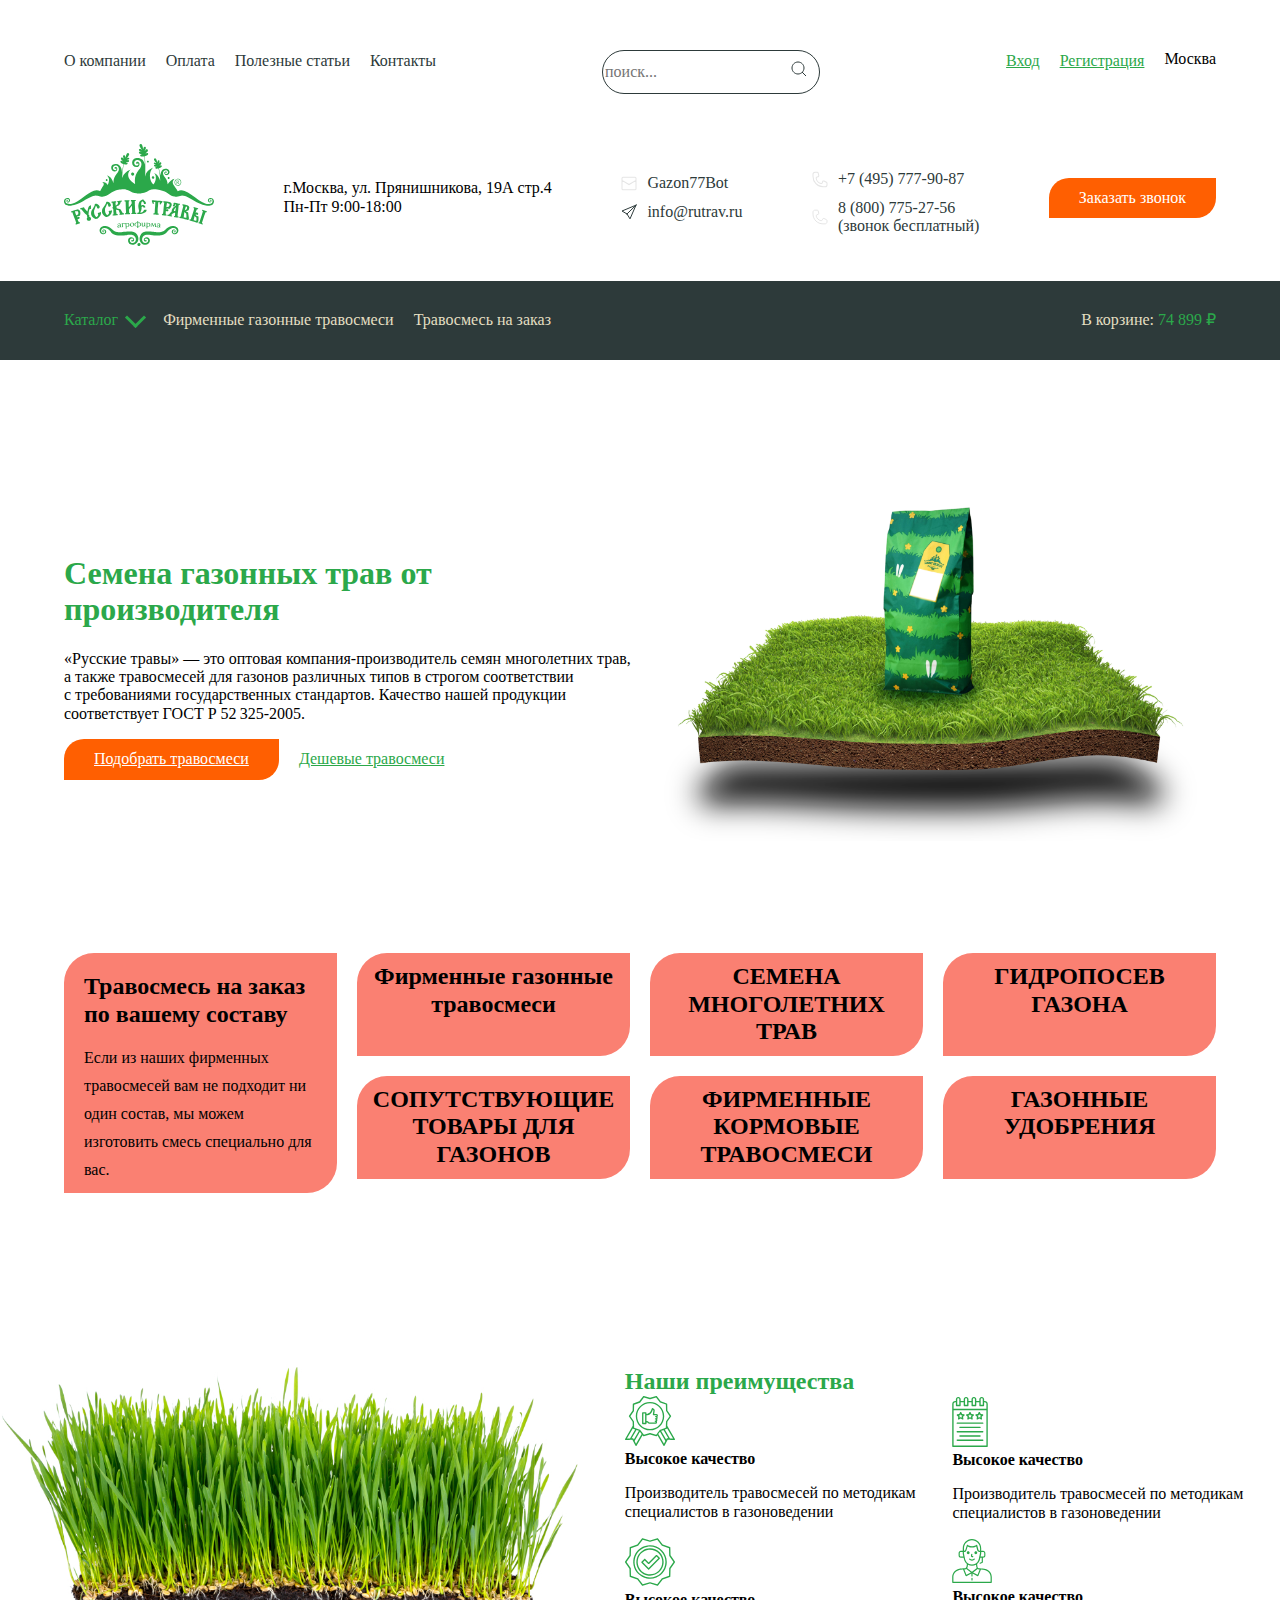
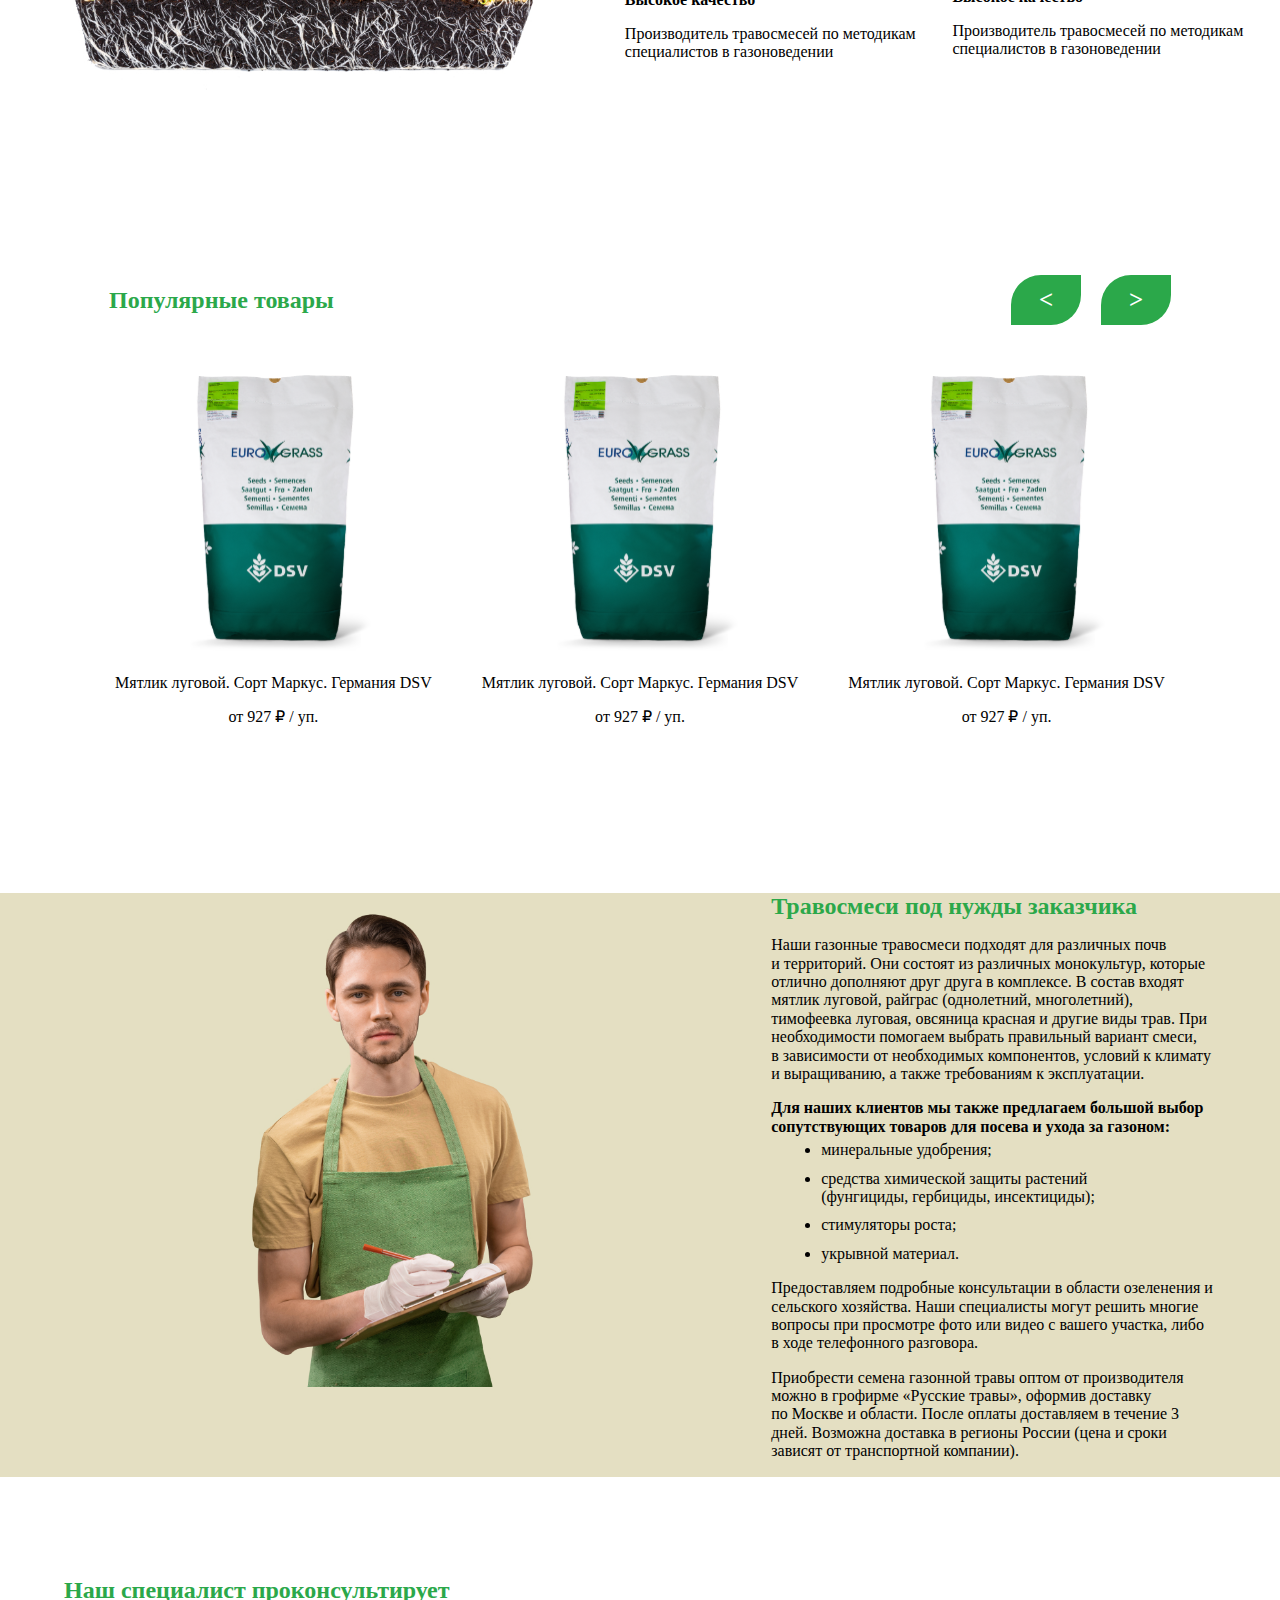
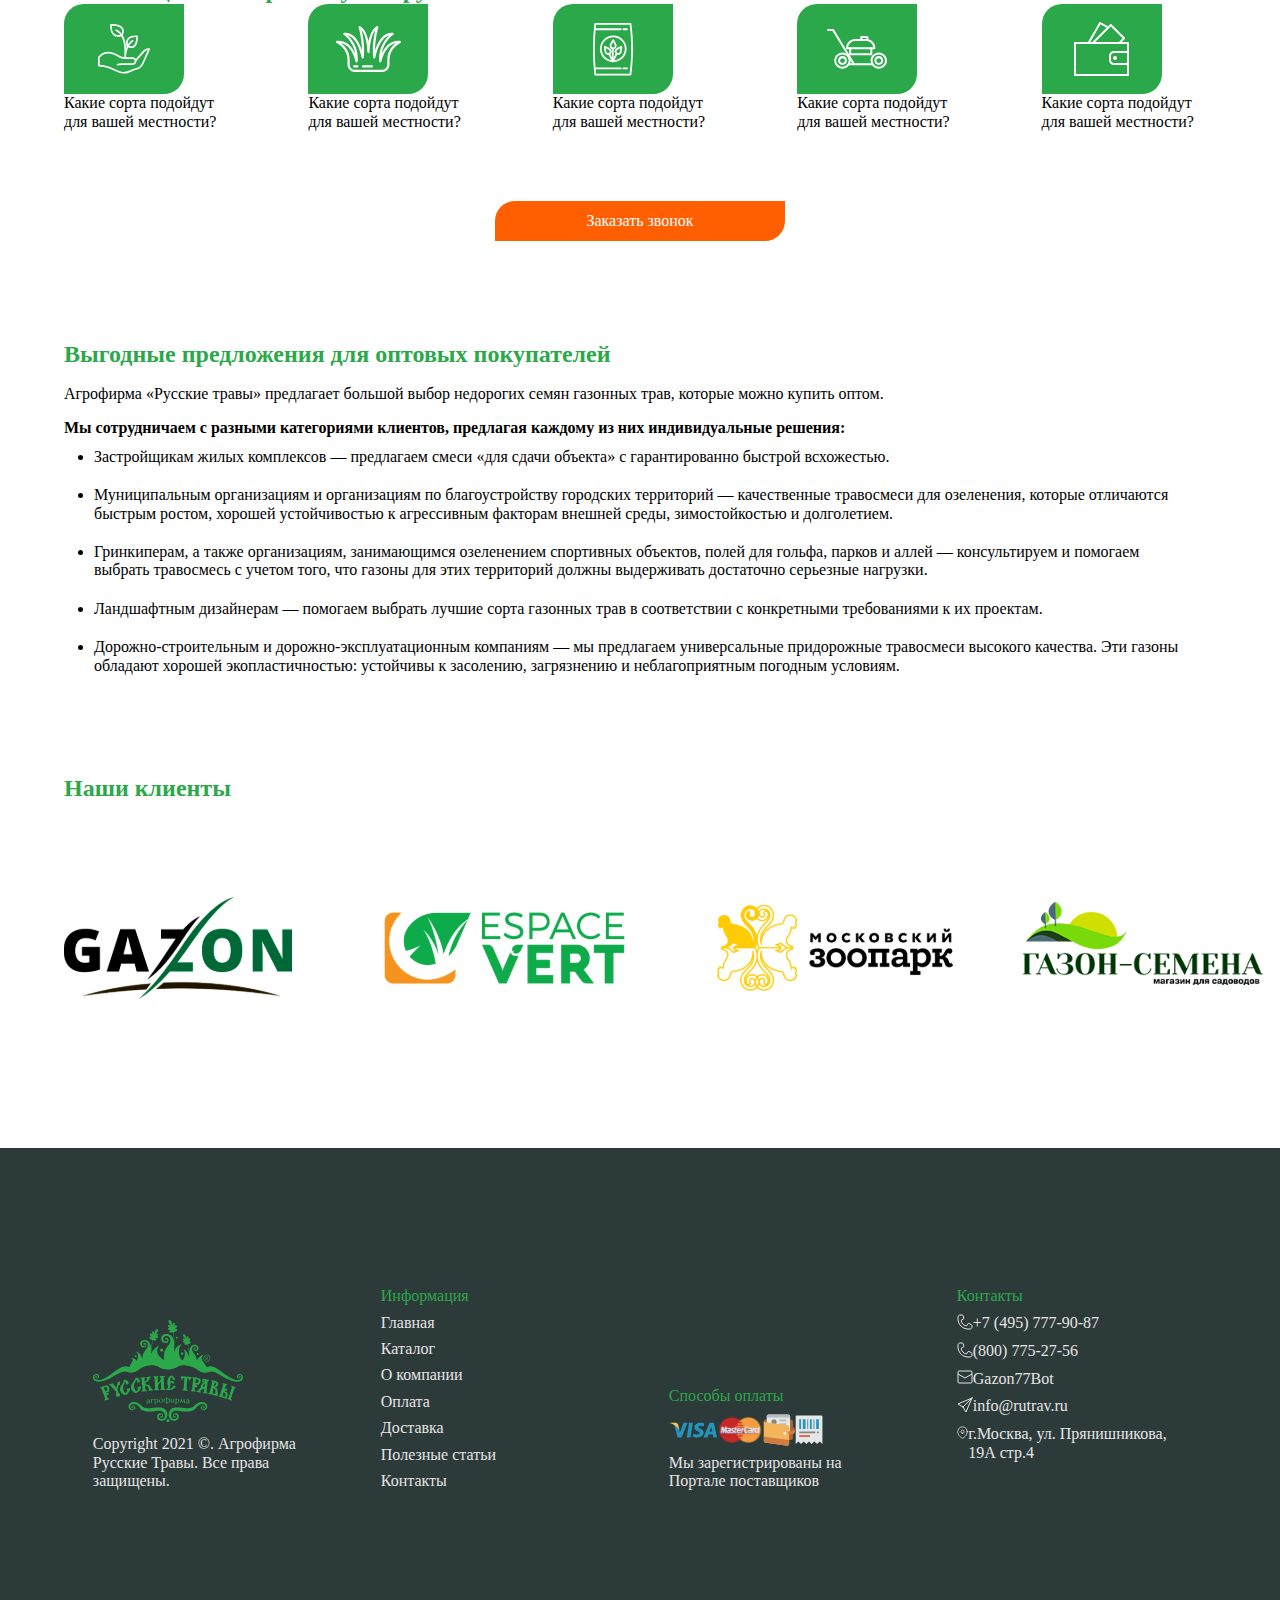
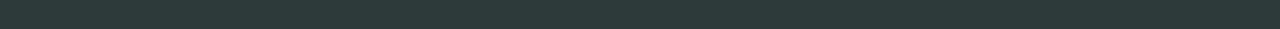
<file: index.html>
﻿<!DOCTYPE html>
<html lang="ru">
<head>
    <meta charset="UTF-8">
    <meta http-equiv="X-UA-Compatible" content="IE=edge">
    <meta name="viewport" content="width=device-width, initial-scale=1.0">
    <link rel="stylesheet" href="assets/css/csspage.css">
		<link rel="stylesheet" href="assets/css/normalize.css">
    <title>Rustrav</title>
</head>
<body class="body">
   <header class="header">
		<section class="header-search">
			<div class="container">

				<div class="header-search__inner">
					<nav class="header-search-nav">

						<ul class="header-search-nav-list">
							<li class="header-search-nav-item">
								<a href='assets/pages/about-company.html' target="_blank" class="header-search-link">О компании</a>
							</li>

							<li class="header-search-nav-item">
								<a href="assets/pages/payment/payment.html" target="_blank" class="header-search-link">Оплата</a>
							</li>

							<li class="header-search-nav-item">
								<a href="assets/pages/blog/blog.html" target="_blank" class="header-search-link">Полезные статьи</a>
							</li>

							<li class="header-search-nav-item header-search-link	 ">
								Контакты
							</li>
						</ul>

					</nav>

					<div class="header-search-block">
						<input type="text" class="header-search-input" placeholder="поиск...">
						<span class="header-search-item"><img src="assets/image/search.svg"></span>
					</div>

					<div class="header-search-LogReg">
						<a href="#" class="header-search-LogReg-link">
							Вход
						</a>

						<a href="#" class="header-search-LogReg-link">
							Регистрация
						</a>
						<div class="location">
							Москва
						</div>
					</div>
				</div>

			</div>
		</section>

		<section class="header-contacts">
			<div class="container">
				<div class="header-contacts__inner">

					<div class="header-contacts-logo">
						<img src="assets/image/logo.svg" alt="Наш логотип">
					</div>

					<div class="header-contacts-location">

						<div class="header-contacts-street">
							г.Москва, ул. Прянишникова, 19А стр.4
						</div>

						<div class="header-contacts-timetable">
							Пн-Пт 9:00-18:00
						</div>

					</div>

					<div class="header-contacts-social">
						<a href="#" class="header-contacts-social-link">
							<span class="header-contacts-item"><img src="assets/image/envelope.svg"></span>
							<div>Gazon77Bot</div>
						</a>

						<a href="#" class="header-contacts-social-link">
							<span class="header-contacts-item"><img src="assets/image/send.svg"></span>
							<div>info@rutrav.ru</div>
						</a>
					</div>

					<div class="header-contacts-phone">
						<a href="#" class="header-contacts-phone-link">
							<span class="header-contacts-item"><img src="assets/image/phone.svg"></span>
							<div>+7 (495) 777-90-87</div>
						</a>

						<a href="#" class="header-contacts-phone-link">
							<span class="header-contacts-item"><img src="assets/image/phone.svg"></span>
							<div>8 (800) 775-27-56<br>(звонок бесплатный)</div>
							
						</a>

					</div>

					<div class="purshare-call">
						<a href="#" class="purshare-call-link">
							Заказать звонок
						</a>
					</div>
				</div>
				
			</div>
		</section>

		<section class="catalog-header">
			<div class="container">

				<div class="catalog-header__inner">
					<nav class="catalog-header-nav">
						<ul class="catalog-header-list">
		
							<li class="catalog-header-item catalog">
									<a href="#" class="catalog-header-item-catalog-link" id="menu_btn">
										<div class="catalog-link">
											Каталог
										</div>
										<div class="catalog-header-item-arrow close-link" id="arrow"></div>
									</a>

									<div class="catalog-menu" id="menu">
										<div class="catalog-menu__inner" id="menu">
											<ul class="catalog-menu-list">
												<div class="catalog-menu-block-item">
													<a href="" class="catalog-menu-item">
														Фирменные и газонные травосмеси
													</a>
										
													<li class="catalog-menu-item">
															Для загородного и котеджного озеленения
													</li>
											
													<li class="catalog-menu-item">
															Низкорослые газоны
													</li>
													
													<li class="catalog-menu-item">
															Спортивные газоны
													</li>
											
													<li class="catalog-menu-item">
															Универсальные травосмеси
													</li>
											
													<li class="catalog-menu-item">
															Газоны без райграса
													</li>
											
													<li class="catalog-menu-item">
															Теневыносливые газоны
													</li>
											
													<li class="catalog-menu-item">
															Газоны и травосмеси для городского озелениения и служб ЖКХ
													</li>
											
													<li class="catalog-menu-item">
															Травосмеси для придорожного озеленения
													</li>
											
													<li class="catalog-menu-item">
															Для северных регионов
													</li>
											
													<li class="catalog-menu-item">
															Для южных регионов
													</li>
											
													<li class="catalog-menu-item">
															Травосмесь на заказ
													</li>
													<li>
														<a href="#" class="catalog-menu-link">Дешевые травосмеси</a>
													</li>
												</div>

												<div class="catalog-menu-block-item">
													<li class="catalog-menu-item-item">
														<a href="" class="catalog-menu-link">
														Фирменные кормовые травосмеси 
														(для пастбищ и сенокоса)
														</a>
													</li>

													<li class="catalog-menu-item">
														Для сенокосного использования
														</li>
														
														<li class="catalog-menu-item">
														Для комбинированного использования
														</li>
														
														<li class="catalog-menu-item">
														Для пастбищного использования
														</li>
														
														<li class="catalog-menu-item">
														Люцерна
														</li>

														<li class="catalog-menu-item">
															<a href="" class="catalog-menu-link">
																Сопутствующие товары для газонов 
																(удобрения, гербициды, укрывной материал)
															</a>
															<li class="catalog-menu-item">
																Удобрения для газона
																</li>
																
																<li class="catalog-menu-item">
																	Гербициды для газона (от сорняков)
																</li>
																
																<li class="catalog-menu-item">
																	растений Спанбонд (укрывной материал)
																</li>

																<li>
																	<a href="" class="catalog-menu-link">
																		Семена газонных трав DSV (Германия)
																	</a>
																</li>
														</li>
													</div>
													
													<div class="catalog-menu-block-item">
														<li class="catalog-menu-item">
															<a href="#" class="catalog-menu-link">
																Cемена многолетних трав (отдельные виды)
															</a>
															
														</li>

							
														<li class="catalog-menu-item">
															Мятлик
														</li>

														<li class="catalog-menu-item">
															Овсяница 
														</li>

														<li class="catalog-menu-item">
															Райграс
														</li>

														<li class="catalog-menu-item">
															Клевер (ползучий, луговой)
														</li>

														<li class="catalog-menu-item">
															Люцерна
														</li>

														<li class="catalog-menu-item">
															Щучка дернистая
														</li>

														<li class="catalog-menu-item">
															Полевица
														</li>

														<li class="catalog-menu-item">
															Тимофеевка луговая
														</li>
														
														<li class="catalog-menu-item">
															Кострец
														</li>

														<li class="catalog-menu-item">
															Фестулолиум 
														</li>

														<li class="catalog-menu-item">
															Ежа сборная 
														</li>

														<li class="catalog-menu-item">
															Канареечник (двукисточник) 
														</li>

														<li>
															<a href="" class="catalog-menu-link">Компоненты для гидропосева газона</a>
														</li>
														

													</div>
											</ul>

										</div>
									</div>
							</li>
		
							<li class="catalog-header-item">
									<a href='assets/pages/proprietary-mixtures/proprietary-mixtures.html' class='catalog-header-link' target="_blank">Фирменные газонные травосмеси</a>
							</li>
	
							<li class="catalog-header-item">
									<a class='catalog-header-link' href="#heading-rustrav-link">Травосмесь на заказ</a>
							</li>
		
							</ul>
						</nav>
					
					<div class="basket">
						<a class='catalog-header-link' href='assets/pages/basket/basket.html' target="_blank">В корзине: 	<span class="basket-item">74 899 ₽</span> </a>
					</div>
				</div>

				</div>
			
		</section>

	 </header> 
   
   <main class="main">
    <section class="heading-rustrav">
			<div class="container">

				<div class="heading-rustrav__inner">
					<div class="heading-rustrav-text">

						<h1 class="heading">
							Семена газонных трав от производителя
						</h1>
						<p class="rustrav-description">
							«Русские травы» — это оптовая компания-производитель семян многолетних трав,
							а также травосмесей для газонов различных типов в строгом соответствии
							с требованиями государственных стандартов.
							Качество нашей продукции соответствует ГОСТ Р 52 325-2005.
						</p>

						<div class="heading-rustav-text-block-link">
							<a href="#" class="purshare-call heading-rustrav-link" style="color:white;" id='heading-rustrav-link'>
								Подобрать травосмеси
							</a>
							<a href="assets/pages/proprietary-mixtures/proprietary-mixtures.html" class="heading-rustrav-link">
								Дешевые травосмеси
							</a>
						</div>
					</div>

					<div class="heading-rustrav-photo">
						<img src="assets/image/heading-photo.png" alt="Пачка травосмеси" class="heading-rustrav-image">
					</div>
				</div>

			</div>
    </section>

		<section class="rustrav-cards-grass">
			<div class="container">

				<div class="rustrav-cards__inner">
					<ul class="rustrav-cards-list">

						<li class="rustrav-card-item rustrav-heading-card">
							<h2 class="rustrav-card-heading">
								Травосмесь на заказ 
								по вашему составу
							</h2>
							<p class="rustrav-card-description">
								Если из наших фирменных травосмесей вам не
								подходит ни один состав,
								мы можем изготовить смесь специально для вас.
							</p>
						</li>

						<li class="rustrav-card-item">
							<h2 class="rustrav-card-heading">
								Фирменные газонные травосмеси
							</h2>
						</li>

						<li class="rustrav-card-item">
							<h2 class="rustrav-card-heading">
								СЕМЕНА МНОГОЛЕТНИХ ТРАВ
							</h2>
						</li>

						<li class="rustrav-card-item">
							<h2 class="rustrav-card-heading">
								ГИДРОПОСЕВ ГАЗОНА
							</h2>
						</li>

						<li class="rustrav-card-item">
							<h2 class="rustrav-card-heading">
								СОПУТСТВУЮЩИЕ ТОВАРЫ ДЛЯ ГАЗОНОВ
							</h2>
						</li>

						<li class="rustrav-card-item">
							<h2 class="rustrav-card-heading">
								ФИРМЕННЫЕ КОРМОВЫЕ ТРАВОСМЕСИ
							</h2>
						</li>

						<li class="rustrav-card-item">
							<h2 class="rustrav-card-heading">
								ГАЗОННЫЕ УДОБРЕНИЯ
							</h2>
						</li>
					</ul>
				</div>

			</div>
		</section>

		<section class="our-advantages">
			<div class="our-advantages__inner">
				
				<div class="our-advantages-photo">
					<img src="assets/image/our-advantages-image/grasses.jpg" alt="газон" class="our-advantages-image">
				</div>

				<div class="our-advantages-cards">
					<h2 class="heading">
						Наши преимущества
					</h2>
					<ul class="our-advantages-cards-list">
						<li class="our-advatages-list-item">
							<div class="our-advantages-icon">
								<img src="assets/image/our-advantages-image/best.svg" alt="Иконка">
							</div>

							<strong class="our-advantages-heading-card">
								Высокое качество
							</strong>

							<p class="our-advantages-description-card">
								Производитель травосмесей по методикам специалистов в газоноведении
							</p>
						</li>

						<li class="our-advatages-list-item">
							<div class="our-advantages-icon">
								<img src="assets/image/our-advantages-image/note.svg" alt="Иконка">
							</div>

							<strong class="our-advantages-heading-card">
								Высокое качество
							</strong>

							<p class="our-advantages-description-card">
								Производитель травосмесей по методикам специалистов в газоноведении
							</p>
						</li>

						<li class="our-advatages-list-item">
							<div class="our-advantages-icon">
								<img src="assets/image/our-advantages-image/adaptation.svg" alt="Иконка">
							</div>

							<strong class="our-advantages-heading-card">
								Высокое качество
							</strong>

							<p class="our-advantages-description-card">
								Производитель травосмесей по методикам специалистов в газоноведении
							</p>
						</li>

						<li class="our-advatages-list-item">
							<div class="our-advantages-icon">
								<img src="assets/image/our-advantages-image/special.svg" alt="Иконка">
							</div>

							<strong class="our-advantages-heading-card">
								Высокое качество
							</strong>

							<p class="our-advantages-description-card">
								Производитель травосмесей по методикам специалистов в газоноведении
							</p>
						</li>
					</ul>
				</div>
			</div>
		</section>	

		<section class="best-product">
			<div class="container">
				<div class="best-product-nav">
					<h2 class="heading">
						Популярные товары
					</h2>
					<div class="best-product-buttons">
						<div class="best-product-nav-arrow-left best-product-nav-arrow" id="slider-arrow-prev">
               <
						</div>

						<div class="best-product-nav-arrow-right best-product-nav-arrow" id="slider-arrow-next">
              >
						</div>
			
					</div>
					
				</div>
				<div class="best-product-cards">
					<ul class="best-product-card-list">

						<li class="best-product-card-item curry" id="first-block">
							<img src="assets/image/img.svg" alt="Иконка" class="best-product-image">
							<div class="best-product-card-text">
								<p class="best-product-card-description">
									Мятлик луговой. Сорт Маркус. Германия DSV
								</p>

								<p class="best-product-price">
									<span class="best-product-money">
										от 927 ₽
									</span>

									<span class="best-product-package">
										/ уп.
									</span>
								</p>
							</div>
						</li>

						<li class="best-product-card-item curry">
							<img src="assets/image/img.svg" alt="Иконка" class="best-product-image">
							<div class="best-product-card-text">
								<p class="best-product-card-description">
									Мятлик луговой. Сорт Маркус. Германия DSV
								</p>

								<p class="best-product-price">
									<span class="best-product-money">
										от 927 ₽
									</span>

									<span class="best-product-package">
										/ уп.
									</span>
								</p>
							</div>
						</li>

            <li class="best-product-card-item curry">
							<img src="assets/image/img.svg" alt="Иконка" class="best-product-image">
							<div class="best-product-card-text">
								<p class="best-product-card-description">
									Мятлик луговой. Сорт Маркус. Германия DSV
								</p>

								<p class="best-product-price">
									<span class="best-product-money">
										от 927 ₽
									</span>

									<span class="best-product-package">
										/ уп.
									</span>
								</p>
							</div>
						</li>

            <li class="next-block" id="last-block">
							<img src="assets/image/green-bag.svg" alt="Иконка" class="best-product-image">
							<div class="best-product-card-text">
								<p class="best-product-card-description">
									Мятлик луговой. Сорт Маркус. Германия DSV
								</p>

								<p class="best-product-price">
									<span class="best-product-money">
										от 927 ₽
									</span>

									<span class="best-product-package">
										/ уп.
									</span>
								</p>
							</div>
						</li>

            <li class="next-block">
							<img src="assets/image/green-bag.svg" alt="Иконка" class="best-product-image">
							<div class="best-product-card-text">
								<p class="best-product-card-description">
									Мятлик луговой. Сорт Маркус. Германия DSV
								</p>

								<p class="best-product-price">
									<span class="best-product-money">
										от 927 ₽
									</span>

									<span class="best-product-package">
										/ уп.
									</span>
								</p>
							</div>
						</li>

            <li class="next-block">
							<img src="assets/image/green-bag.svg" alt="Иконка" class="best-product-image">
							<div class="best-product-card-text">
								<p class="best-product-card-description">
									Мятлик луговой. Сорт Маркус. Германия DSV
								</p>

								<p class="best-product-price">
									<span class="best-product-money">
										от 927 ₽
									</span>

									<span class="best-product-package">
										/ уп.
									</span>
								</p>
							</div>
						</li>
            
					</ul>
				</div>
			</div>
		</section>

		<section class="grass-mixtures">
			<div class="container">
				<div class="grass-mixture__inner">
					<div class="grass-mixtures-photo">
						<img src="assets/image/young.jpg" alt="фермер">
					</div>
	
					<div class="grass-mixture-text">
						<h2 class="heading">
							Травосмеси под нужды заказчика
						</h2>
	
						<p class="grass-mixture-paragraph">
							Наши газонные травосмеси подходят для различных почв
							и территорий. Они состоят из различных монокультур,
							которые отлично дополняют друг друга в комплексе.
							В состав входят мятлик луговой, райграс (однолетний, многолетний),
							тимофеевка луговая, овсяница красная и другие виды трав. 
							При необходимости помогаем выбрать правильный вариант смеси, в зависимости от необходимых компонентов, условий к климату и выращиванию, а также требованиям к эксплуатации.
						</p>
	
						<strong class="grass-mixture-strong">
							Для наших клиентов мы также предлагаем большой выбор сопутствующих товаров
							для посева и ухода за газоном:
						</strong>
	
						<ul class="grass-mixture-list">
							<li class="grass-mixture-item">
								минеральные удобрения;
							</li>
	
							<li class="grass-mixture-item">
								средства химической защиты растений (фунгициды, гербициды, инсектициды);
							</li>
	
							<li class="grass-mixture-item">
								стимуляторы роста;
							</li>
	
							<li class="grass-mixture-item">
								укрывной материал.
							</li>
						</ul>
							<p class="grass-mixture-paragraph">
								Предоставляем подробные консультации в области озеленения и
								сельского хозяйства. Наши специалисты могут решить многие
								вопросы при просмотре
								фото или видео с вашего участка, либо в ходе телефонного разговора.
							</p>
	
							<p class="grass-mixture-paragraph">
								Приобрести семена газонной травы оптом от производителя можно в
								грофирме «Русские травы», оформив доставку по Москве и области.
								После оплаты доставляем в течение 3 дней. Возможна доставка
								в регионы России (цена и сроки зависят от транспортной компании).
							</p>
	
						
				</div>
				
				</div>

				</div>
			</section>

			<section class="our-specialist">
				<div class="container">
					<h2 class="heading">
						Наш специалист проконсультирует
					</h2>

					<div class="our-specialist-cards">
						<ul class="our-specialist-cards-list">
							<li class="our-specialist-cards-item">
								<div class="our-specialist-card-border-image">
									<img src="assets/image/our-specialist/growth.svg" alt="Иконка" class="our-specialist-icon">
								</div>
								
								<div class="our-specialist-card-item-text">
									Какие сорта подойдут 
									для вашей местности?
								</div>
							</li>

							<li class="our-specialist-cards-item">
								<div class="our-specialist-card-border-image">
									<img src="assets/image/our-specialist/grass.svg" alt="Иконка" class="our-specialist-icon">
								</div>
								
								<div class="our-specialist-card-item-text">
									Какие сорта подойдут 
									для вашей местности?
								</div>
							</li>

							<li class="our-specialist-cards-item">
								<div class="our-specialist-card-border-image">
									<img src="assets/image/our-specialist/bag.svg" alt="Иконка" class="our-specialist-icon">
								</div>
							
								<div class="our-specialist-card-item-text">
									Какие сорта подойдут 
									для вашей местности?
								</div>
							</li>

							<li class="our-specialist-cards-item">
								<div class="our-specialist-card-border-image">
									<img src="assets/image/our-specialist/lawn-mower.svg" alt="Иконка" class="our-specialist-icon">
								</div>
								
								<div class="our-specialist-card-item-text">
									Какие сорта подойдут 
									для вашей местности?
								</div>
							</li>

							<li class="our-specialist-cards-item">
								<div class="our-specialist-card-border-image">
									<img src="assets/image/our-specialist/wallet.svg" alt="Иконка" class="our-specialist-icon">
								</div>			
								<div class="our-specialist-card-item-text">
									Какие сорта подойдут 
									для вашей местности?
								</div>
							</li>
						</ul>
					
					</div>	
					<div class="our-specialist-purshare purshare-call">
							<a href="#" class="purshare-call-link">
								Заказать звонок
							</a>
						</div>
				</div>
				
			</section>	

			<section class="profitable-terms">
				<div class="container">
					<h2 class="heading">
						Выгодные предложения для оптовых покупателей
					</h2>
					<p class="profitable-paragraph">
						Агрофирма «Русские травы» предлагает большой выбор недорогих семян газонных трав,
						которые можно купить оптом.
					</p>

					<strong>
						Мы сотрудничаем с разными категориями клиентов,
						предлагая каждому из них индивидуальные решения:
					</strong>

					<ul class="profitable-terms-list">
						<li class="profitable-list-item">
							Застройщикам жилых комплексов — предлагаем смеси «для сдачи объекта»
							с гарантированно быстрой всхожестью.
						</li>

						<li class="profitable-list-item">
							Муниципальным организациям и организациям по благоустройству городских территорий — качественные
							травосмеси для озеленения, которые отличаются быстрым ростом,
							хорошей устойчивостью к агрессивным факторам внешней среды, зимостойкостью и долголетием.
						</li>

						<li class="profitable-list-item">
							Гринкиперам, а также организациям, занимающимся озеленением спортивных объектов,
							полей для гольфа, парков и аллей — консультируем и помогаем выбрать травосмесь с учетом того,
							что газоны для этих территорий должны выдерживать достаточно серьезные нагрузки.
						</li>

						<li class="profitable-list-item">
							Ландшафтным дизайнерам — помогаем выбрать
							лучшие сорта газонных трав в соответствии
							с конкретными требованиями к их проектам.
						</li>

						<li class="profitable-list-item">
							Дорожно-строительным и дорожно-эксплуатационным компаниям — 
							мы предлагаем универсальные придорожные травосмеси высокого качества.
							Эти газоны обладают хорошей экопластичностью: устойчивы к засолению,
							загрязнению и неблагоприятным погодным условиям.
						</li>
					</ul>
				</div>	
			</section>

			<section class="our-clients">
				<div class="container">
						<div class="best-product-nav">
							<h2 class="heading">
								Наши клиенты
							</h2>

						<div class="best-product-buttons">
							
						</div>
							
						</div>
					</div>

					<div class="best-product-cards">
						<ul class="best-product-cards-list">
							<li class="best-product-card-item">
								<img src="assets/image/our-clients/1.svg" alt="логотип">
							</li>

							<li class="best-product-card-item">
								<img src="assets/image/our-clients/2.svg" alt="логотип">
							</li>

							<li class="best-product-card-item">
								<img src="assets/image/our-clients/3.svg" alt="логотип">
							</li>

							<li class="best-product-card-item">
								<img src="assets/image/our-clients/4.svg" alt="логотип">
							</li>
						</ul>
					</div>
				</div>	
			</section>
   </main>
   <footer class="footer">
		<div class="container">
				<div class="footer__inner">

					<ul class="footer-list footer-list-logo">

						<li class="footer-list-item">
							<img src="assets/image/logo.svg">
						</li>

						<li class="footer-list-item">
							Copyright 2021 ©.
							Агрофирма Русские Травы.
						  Все права защищены.
						</li>

					</ul>

					<ul class="footer-list">

						<li class="footer-list-item footer-list-item-heading">
							Информация
						</li>

						<li class="footer-list-item">
							Главная
						</li>

						<li class="footer-list-item">
							Каталог
						</li>

						<li class="footer-list-item">
							О компании
						</li>

						<li class="footer-list-item">
							Оплата
						</li>

						<li class="footer-list-item">
							Доставка
						</li>

						<li class="footer-list-item">
							Полезные статьи
						</li>

						<li class="footer-list-item">
							Контакты
						</li>

					</ul>
					<ul class="footer-list footer-list-purshare">

						<li class="footer-list-item footer-list-item-heading">
							Способы оплаты
						</li>

						<li class="footer-list-item footer-list-item-icons">
							<img src="assets/image/visa.svg">
							<img src="assets/image/mastercard.svg">
							<img src="assets/image/covvelek.svg">
							<img src="assets/image/invoice.svg">
						</li>
		
						<li class="footer-list-item">
							Мы зарегистрированы
							на Портале поставщиков
						</li>

					</ul>
					<ul class="footer-list footer-list-contacts">

						<li class="footer-list-item footer-list-item-heading">
							Контакты
						</li>

						<li class="footer-list-item footer-list-contacts">
							<span><img src="assets/image/phone.svg"></span>
							<div>+7 (495) 777-90-87</div>
						</li>

						<li class="footer-list-item footer-list-contacts">
							<span class="footer-list-icons"><img src="assets/image/phone.svg"></span>
							<div> (800) 775-27-56</div>
						</li>	

						<li class="footer-list-item footer-list-contacts">
							<span class="footer-list-icons"><img src="assets/image/envelope.svg"></span><div>Gazon77Bot</div>
						</li>

						<li class="footer-list-item footer-list-contacts">
							<span class="footer-list-icons"><img src="assets/image/samolet.svg"></span><div>info@rutrav.ru</div>
						</li>

						<li class="footer-list-item footer-list-contacts">
							<span class="footer-list-icons"><img src="assets/image/pin.svg"></span><div>г.Москва, ул. Прянишникова, 19А стр.4</div>
						</li>

					</ul>
				</div>
		</div>
   </footer>
<script src="assets/script/index-script.js"></script>	
<script src="assets/script/jquery-3.6.2.min.js"></script>
<script src="assets/script/index-slider.js"></script>
</body>
</html>
</file>
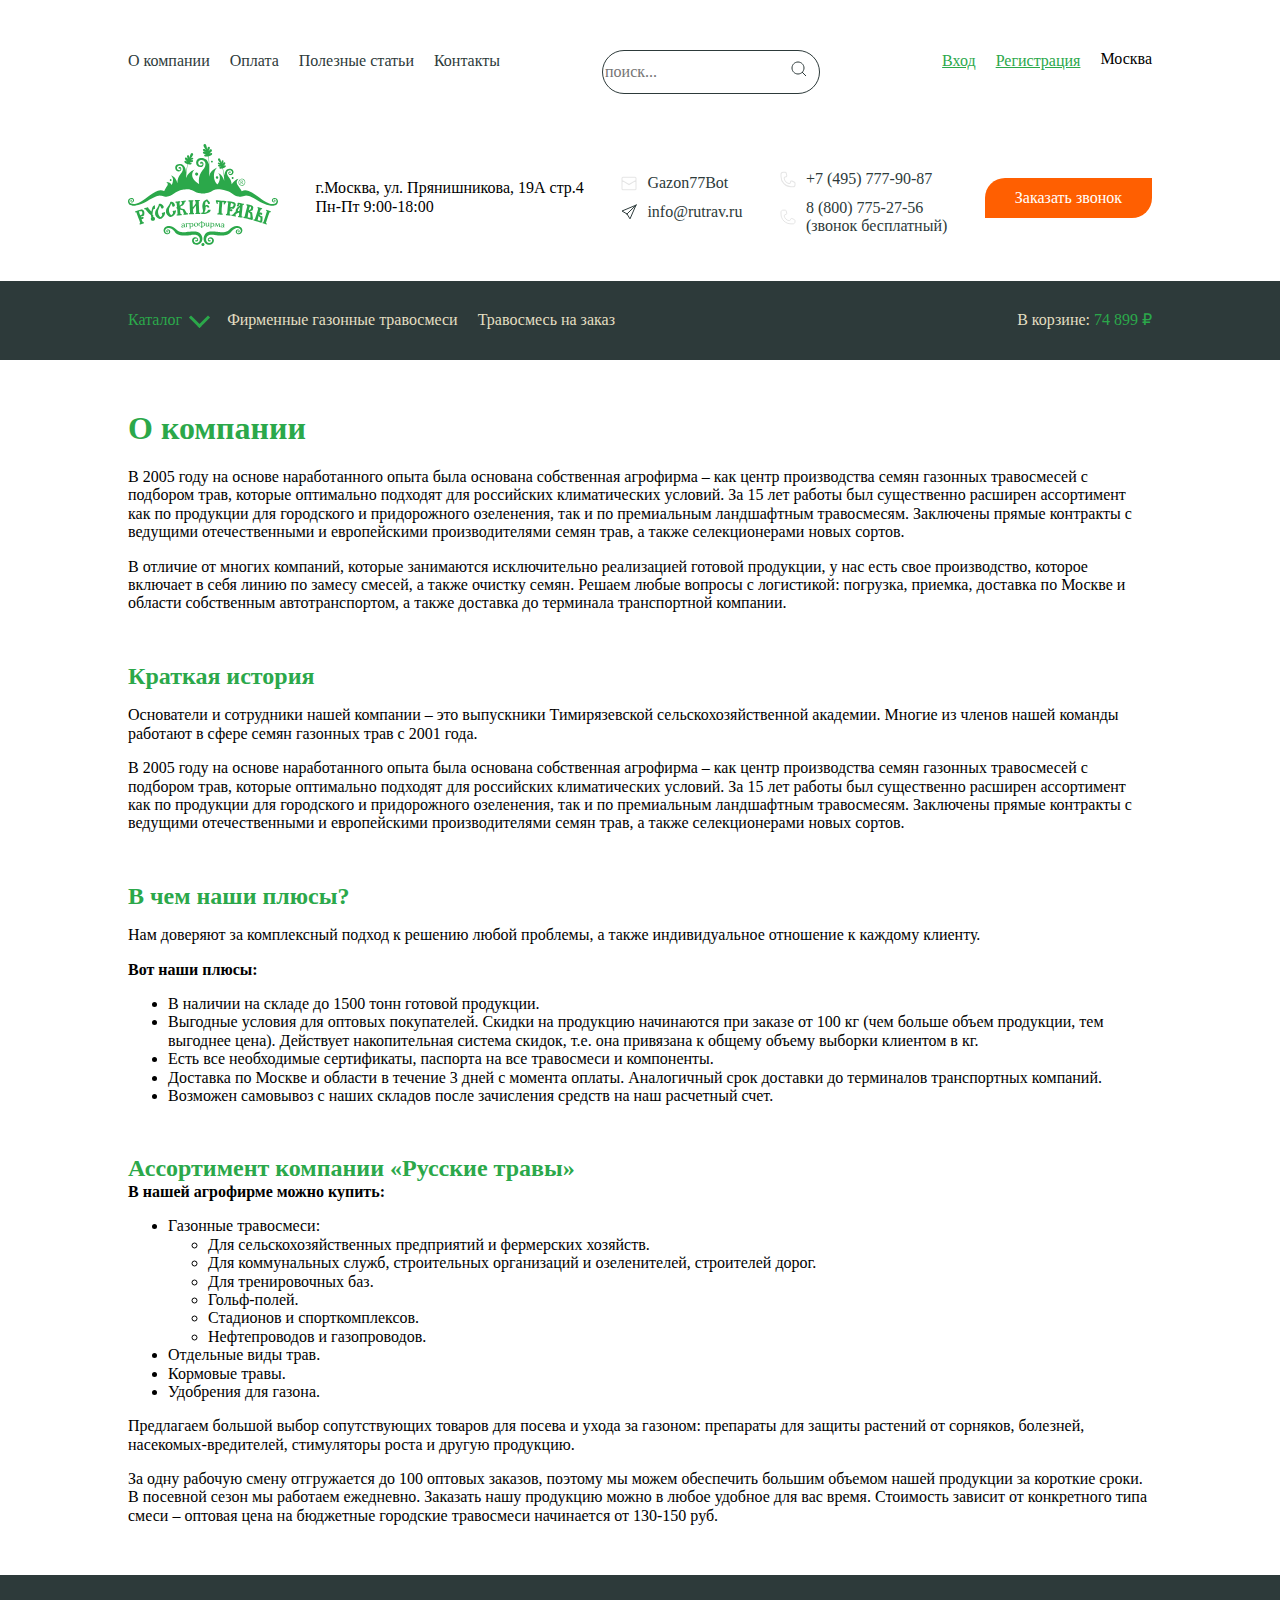
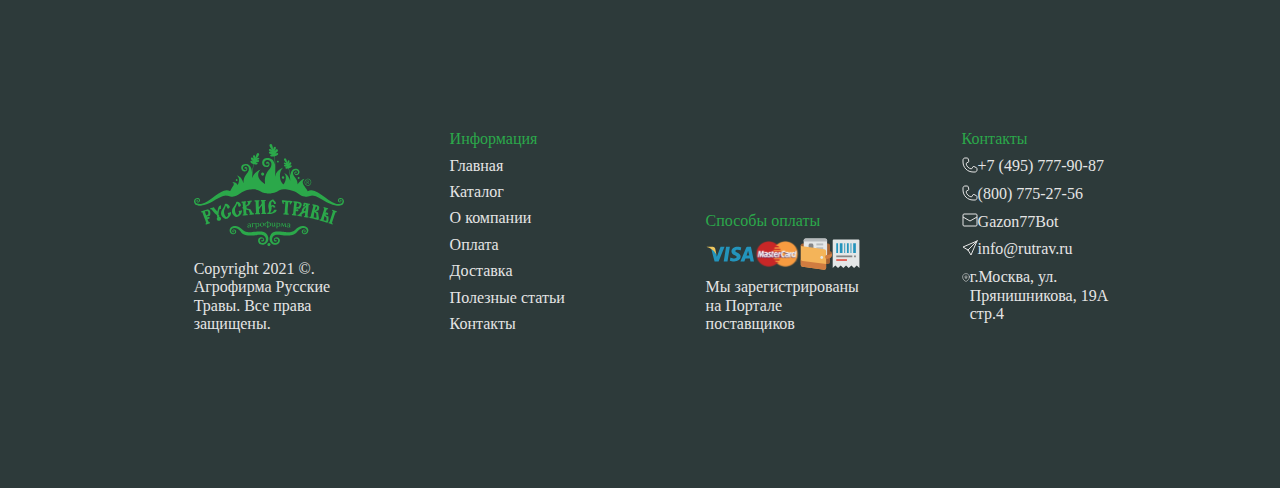
<file: assets/pages/about-company.html>
<!DOCTYPE html>
<html lang="en">
<head>
    <meta charset="UTF-8">
    <meta http-equiv="X-UA-Compatible" content="IE=edge">
    <meta name="viewport" content="width=device-width, initial-scale=1.0">
    <link rel="stylesheet" href="../css/AboutCompany/aboutcompany.css">
    <link rel="stylesheet" href="../css/normalize.css">
    <title>О нас</title>
</head>
<body>
	<header class="header">
		<section class="header-search">
			<div class="container">

				<div class="header-search__inner">
					<nav class="header-search-nav">

						<ul class="header-search-nav-list">
							<li class="header-search-nav-item">
								<a href='about-company.html' target="_blank" class="header-search-link">О компании</a>
							</li>

							<li class="header-search-nav-item">
								<a href="payment/payment.html" target="_blank" class="header-search-link">Оплата</a>
							</li>

							<li class="header-search-nav-item">
								<a href="blog/blog.html" target="_blank" class="header-search-link">Полезные статьи</a>
							</li>

							<li class="header-search-nav-item header-search-link	 ">
								Контакты
							</li>
						</ul>

					</nav>

					<div class="header-search-block">
						<input type="text" class="header-search-input" placeholder="поиск...">
						<span class="header-search-item"><img src="../image/search.svg"></span>
					</div>

					<div class="header-search-LogReg">
						<a href="#" class="header-search-LogReg-link">
							Вход
						</a>

						<a href="#" class="header-search-LogReg-link">
							Регистрация
						</a>
						<div class="location">
							Москва
						</div>
					</div>
				</div>

			</div>
		</section>

		<section class="header-contacts">
			<div class="container">
				<div class="header-contacts__inner">

					<div class="header-contacts-logo">
						<img src="../image/logo.svg" alt="Наш логотип">
					</div>

					<div class="header-contacts-location">

						<div class="header-contacts-street">
							г.Москва, ул. Прянишникова, 19А стр.4
						</div>

						<div class="header-contacts-timetable">
							Пн-Пт 9:00-18:00
						</div>

					</div>

					<div class="header-contacts-social">
						<a href="#" class="header-contacts-social-link">
							<span class="header-contacts-item"><img src="../image/envelope.svg"></span>
							<div>Gazon77Bot</div>
						</a>

						<a href="#" class="header-contacts-social-link">
							<span class="header-contacts-item"><img src="../image/send.svg"></span>
							<div>info@rutrav.ru</div>
						</a>
					</div>

					<div class="header-contacts-phone">
						<a href="#" class="header-contacts-phone-link">
							<span class="header-contacts-item"><img src="../image/phone.svg"></span>
							<div>+7 (495) 777-90-87</div>
						</a>

						<a href="#" class="header-contacts-phone-link">
							<span class="header-contacts-item"><img src="../image/phone.svg"></span>
							<div>8 (800) 775-27-56<br>(звонок бесплатный)</div>
							
						</a>

					</div>

					<div class="purshare-call">
						<a href="#" class="purshare-call-link">
							Заказать звонок
						</a>
					</div>
				</div>
				
			</div>
		</section>

		<section class="catalog-header">
			<div class="container">

				<div class="catalog-header__inner">
					<nav class="catalog-header-nav">
						<ul class="catalog-header-list">
		
							<li class="catalog-header-item catalog">
									<a href="#" class="catalog-header-item-catalog-link" id="menu_btn">
										<div class="catalog-link">
											Каталог
										</div>
										<div class="catalog-header-item-arrow close-link" id="arrow"></div>
									</a>

									<div class="catalog-menu" id="menu">
										<div class="catalog-menu__inner" id="menu">
											<ul class="catalog-menu-list">
												<div class="catalog-menu-block-item">
													<a href="" class="catalog-menu-item">
														Фирменные и газонные травосмеси
													</a>
										
													<li class="catalog-menu-item">
															Для загородного и котеджного озеленения
													</li>
											
													<li class="catalog-menu-item">
															Низкорослые газоны
													</li>
													
													<li class="catalog-menu-item">
															Спортивные газоны
													</li>
											
													<li class="catalog-menu-item">
															Универсальные травосмеси
													</li>
											
													<li class="catalog-menu-item">
															Газоны без райграса
													</li>
											
													<li class="catalog-menu-item">
															Теневыносливые газоны
													</li>
											
													<li class="catalog-menu-item">
															Газоны и травосмеси для городского озелениения и служб ЖКХ
													</li>
											
													<li class="catalog-menu-item">
															Травосмеси для придорожного озеленения
													</li>
											
													<li class="catalog-menu-item">
															Для северных регионов
													</li>
											
													<li class="catalog-menu-item">
															Для южных регионов
													</li>
											
													<li class="catalog-menu-item">
															Травосмесь на заказ
													</li>
													<li>
														<a href="#" class="catalog-menu-link">Дешевые травосмеси</a>
													</li>
												</div>

												<div class="catalog-menu-block-item">
													<li class="catalog-menu-item-item">
														<a href="" class="catalog-menu-link">
														Фирменные кормовые травосмеси 
														(для пастбищ и сенокоса)
														</a>
													</li>

													<li class="catalog-menu-item">
														Для сенокосного использования
														</li>
														
														<li class="catalog-menu-item">
														Для комбинированного использования
														</li>
														
														<li class="catalog-menu-item">
														Для пастбищного использования
														</li>
														
														<li class="catalog-menu-item">
														Люцерна
														</li>

														<li class="catalog-menu-item">
															<a href="" class="catalog-menu-link">
																Сопутствующие товары для газонов 
																(удобрения, гербициды, укрывной материал)
															</a>
															<li class="catalog-menu-item">
																Удобрения для газона
																</li>
																
																<li class="catalog-menu-item">
																	Гербициды для газона (от сорняков)
																</li>
																
																<li class="catalog-menu-item">
																	растений Спанбонд (укрывной материал)
																</li>

																<li>
																	<a href="" class="catalog-menu-link">
																		Семена газонных трав DSV (Германия)
																	</a>
																</li>
														</li>
													</div>
													
													<div class="catalog-menu-block-item">
														<li class="catalog-menu-item">
															<a href="#" class="catalog-menu-link">
																Cемена многолетних трав (отдельные виды)
															</a>
															
														</li>

							
														<li class="catalog-menu-item">
															Мятлик
														</li>

														<li class="catalog-menu-item">
															Овсяница 
														</li>

														<li class="catalog-menu-item">
															Райграс
														</li>

														<li class="catalog-menu-item">
															Клевер (ползучий, луговой)
														</li>

														<li class="catalog-menu-item">
															Люцерна
														</li>

														<li class="catalog-menu-item">
															Щучка дернистая
														</li>

														<li class="catalog-menu-item">
															Полевица
														</li>

														<li class="catalog-menu-item">
															Тимофеевка луговая
														</li>
														
														<li class="catalog-menu-item">
															Кострец
														</li>

														<li class="catalog-menu-item">
															Фестулолиум 
														</li>

														<li class="catalog-menu-item">
															Ежа сборная 
														</li>

														<li class="catalog-menu-item">
															Канареечник (двукисточник) 
														</li>

														<li>
															<a href="" class="catalog-menu-link">Компоненты для гидропосева газона</a>
														</li>
														

													</div>
											</ul>

										</div>
									</div>
							</li>
		
							<li class="catalog-header-item">
									<a href='proprietary-mixtures/proprietary-mixtures.html' class='catalog-header-link' target="_blank">Фирменные газонные травосмеси</a>
							</li>
	
							<li class="catalog-header-item">
									<a class='catalog-header-link' href="#heading-rustrav-link">Травосмесь на заказ</a>
							</li>
		
							</ul>
						</nav>
					
					<div class="basket">
						<a class='catalog-header-link' href='basket/basket.html' target="_blank">В корзине: 	<span class="basket-item">74 899 ₽</span> </a>
					</div>
				</div>

				</div>
			
		</section>

	 </header> 


  <main>
  <section class="about-us">



    <div class="container">
      <div class="about-us__inner">
        <h1 class="about-us-heading heading">
          О компании
        </h1>
        <p class="about-us-paragraph">
          В 2005 году на основе наработанного опыта была
          основана собственная агрофирма – как центр производства
          семян газонных травосмесей с подбором трав, которые оптимально
          подходят для российских климатических условий. За 15 лет
          работы был существенно расширен ассортимент как по продукции
          для городского и придорожного озеленения, так и по 
          премиальным ландшафтным травосмесям. Заключены прямые
          контракты с ведущими отечественными и европейскими производителями
          семян трав, а также селекционерами новых сортов.
        </p>

        <p class="about-us-paragraph">
          В отличие от многих компаний, которые занимаются исключительно реализацией готовой продукции,
          у нас есть свое производство, которое включает в себя линию по замесу смесей,
          а также очистку семян. Решаем любые вопросы 
          с логистикой: погрузка, приемка, доставка по Москве и области собственным автотранспортом,
          а также доставка до терминала транспортной компании.
        </p>
      </div>

    </div>
  </section>

  <section class="Short-story">
    <div class="container">
      <h2 class="about-us-heading heading">
        Краткая история
      </h2>

      <p class="about-us-paragraph">
        Основатели и сотрудники нашей компании – это выпускники Тимирязевской сельскохозяйственной
        академии.
        Многие из членов нашей команды работают в сфере семян газонных трав с 2001 года.
      </p>

      <p class="about-us-paragraph">
        В 2005 году на основе наработанного опыта была основана собственная агрофирма
        – как центр производства семян газонных травосмесей
        с подбором трав, которые оптимально подходят для российских климатических условий.
        За 15 лет работы был существенно расширен ассортимент как по продукции для городского и придорожного
        озеленения, так и по премиальным ландшафтным травосмесям. Заключены прямые контракты
        с ведущими отечественными и европейскими производителями семян трав,
        а также селекционерами новых сортов.
      </p>
    </div>
  </section>

  <section class="our-advantages">
    <div class="container">
      <h2 class="about-us-heading heading">
        В чем наши плюсы?
      </h2>
  
      <p class="about-us-paragraph">
        Нам доверяют за комплексный подход к решению любой проблемы,
        а также индивидуальное отношение к каждому клиенту. 
      </p>
  
      <strong class="about-us-paragraph">
        Вот наши плюсы:
      </strong>
  
      <ul class="our-advantages-list">
        <li class="our-advantages-item">
          В наличии на складе до 1500 тонн готовой продукции.
        </li>
  
        <li class="our-advantages-item">
          Выгодные условия для оптовых покупателей. Скидки на продукцию начинаются при заказе от 100 кг
          (чем больше объем продукции, тем выгоднее цена). 
          Действует накопительная система скидок,
          т.е. она привязана к общему объему выборки клиентом в кг.
        </li>
  
        <li class="our-advantages-item">
          Есть все необходимые сертификаты, паспорта на все травосмеси и компоненты.
        </li>
  
        <li class="our-advantages-item">
          Доставка по Москве и области в течение 3 дней с момента оплаты.
          Аналогичный срок доставки до терминалов транспортных компаний.
        </li>
  
        <li class="our-advantages-item">
          Возможен самовывоз с наших складов после зачисления средств на наш расчетный счет.
        </li>
  
      </ul>
    </div>
  </section>

  <section class="assortment-herbs">
    <div class="container">
       <h2 class="heading">
      Ассортимент компании «Русские травы»
    </h2>

    <strong>
      В нашей агрофирме можно купить:
    </strong>

    <ul class="assortment-herds-list">
      <li class="assortment-herds-item">
        Газонные травосмеси:
        <ul class="assortment-herds-item__inner">
          <li class="assortment-herds-item">
            Для сельскохозяйственных предприятий и фермерских хозяйств.
          </li>  

          <li class="assortment-herds-item">
            Для коммунальных служб, строительных организаций и озеленителей, строителей дорог.
          </li>

          <li class="assortment-herds-item">
            Для тренировочных баз.
          </li>
          <li class="assortment-herds-item">
            Гольф-полей.
          </li>
          <li class="assortment-herds-item">
            Стадионов и спорткомплексов.
          </li>
          <li class="assortment-herds-item">
            Нефтепроводов и газопроводов.
          </li>
        </ul>

      </li>

      <li class="assortment-herds-item">
        Отдельные виды трав.
      </li>

      <li class="assortment-herds-item">
        Кормовые травы.
      </li>

      <li class="assortment-herds-item">
        Удобрения для газона.
      </li>

      </ul>
      <p class="about-us-paragraph">
        Предлагаем большой выбор сопутствующих товаров для посева
        и ухода за газоном: препараты для защиты растений от
        сорняков, болезней, насекомых-вредителей, стимуляторы
        роста и другую продукцию.
      </p>

      <p class="about-us-paragraph">
        За одну рабочую смену отгружается до 100 оптовых заказов,
        поэтому мы можем обеспечить большим объемом нашей продукции
        за короткие сроки. В посевной сезон мы работаем ежедневно.
        Заказать нашу продукцию можно в любое удобное для вас время.
        Стоимость зависит от конкретного типа смеси – оптовая цена на
        бюджетные городские травосмеси начинается от 130-150 руб.
      </p>
    </div>
   
  </section>
  </main>
  <footer class="footer">
    <div class="container">
        <div class="footer__inner">

          <ul class="footer-list footer-list-logo">

            <li class="footer-list-item">
              <img src="../image/logo.svg">
            </li>

            <li class="footer-list-item">
              Copyright 2021 ©.
              Агрофирма Русские Травы.
              Все права защищены.
            </li>

          </ul>

          <ul class="footer-list">

            <li class="footer-list-item footer-list-item-heading">
              Информация
            </li>

            <li class="footer-list-item">
              Главная
            </li>

            <li class="footer-list-item">
              Каталог
            </li>

            <li class="footer-list-item">
              О компании
            </li>

            <li class="footer-list-item">
              Оплата
            </li>

            <li class="footer-list-item">
              Доставка
            </li>

            <li class="footer-list-item">
              Полезные статьи
            </li>

            <li class="footer-list-item">
              Контакты
            </li>

          </ul>
          <ul class="footer-list footer-list-purshare">

            <li class="footer-list-item footer-list-item-heading">
              Способы оплаты
            </li>

            <li class="footer-list-item footer-list-item-icons">
              <img src="../image/visa.svg">
              <img src="../image/mastercard.svg">
              <img src="../image/covvelek.svg">
              <img src="../image/invoice.svg">
            </li>
    
            <li class="footer-list-item">
              Мы зарегистрированы
              на Портале поставщиков
            </li>

          </ul>
          <ul class="footer-list footer-list-contacts">

            <li class="footer-list-item footer-list-item-heading">
              Контакты
            </li>

            <li class="footer-list-item footer-list-contacts">
              <span><img src="../image/phone.svg"></span>
              <div>+7 (495) 777-90-87</div>
            </li>

            <li class="footer-list-item footer-list-contacts">
              <span class="footer-list-icons"><img src="../image/phone.svg"></span>
              <div> (800) 775-27-56</div>
            </li>

            <li class="footer-list-item footer-list-contacts">
              <span class="footer-list-icons"><img src="../image/envelope.svg"></span><div>Gazon77Bot</div>
            </li>

            <li class="footer-list-item footer-list-contacts">
              <span class="footer-list-icons"><img src="../image/samolet.svg"></span><div>info@rutrav.ru</div>
            </li>

            <li class="footer-list-item footer-list-contacts">
              <span class="footer-list-icons"><img src="../image/pin.svg"></span><div>г.Москва, ул. Прянишникова, 19А стр.4</div>
            </li>

          </ul>
        </div>
    </div>
   </footer>
</body>
<script src="../script/index-script.js"></script>
</html>
</file>
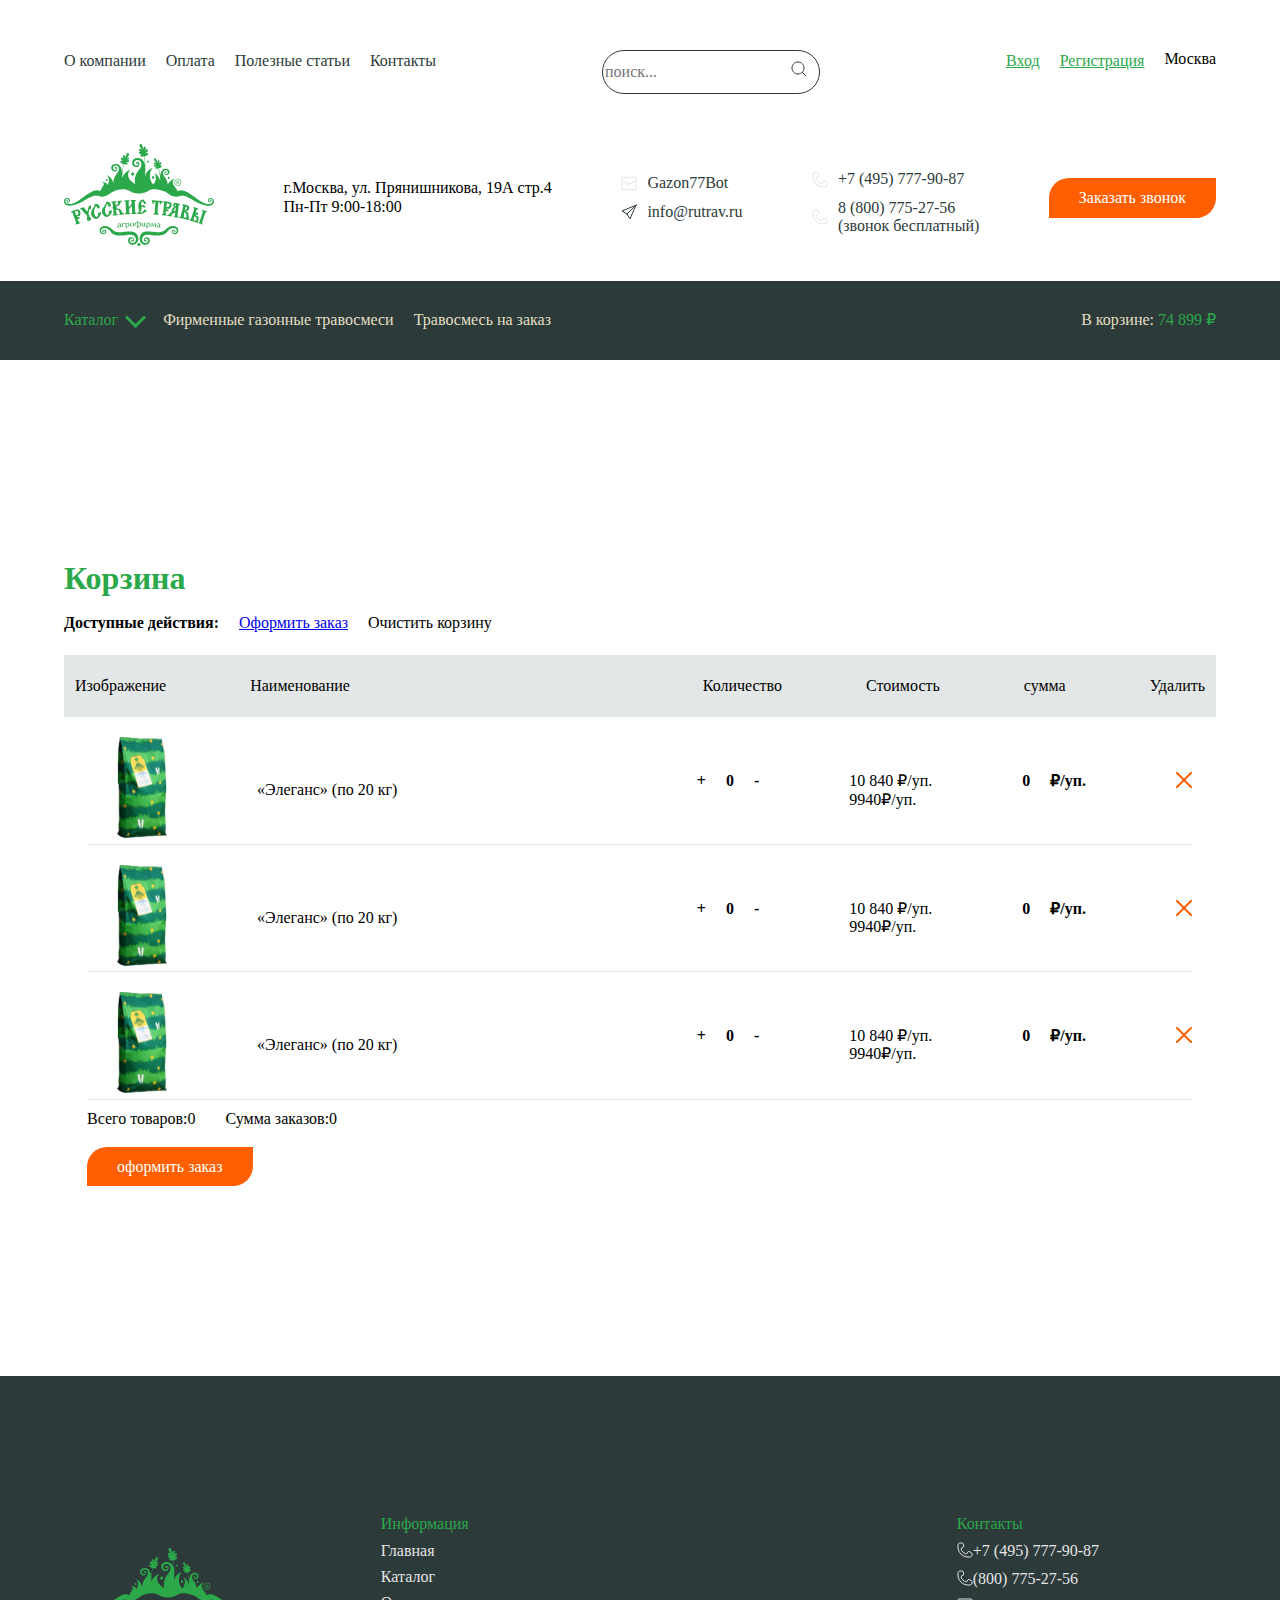
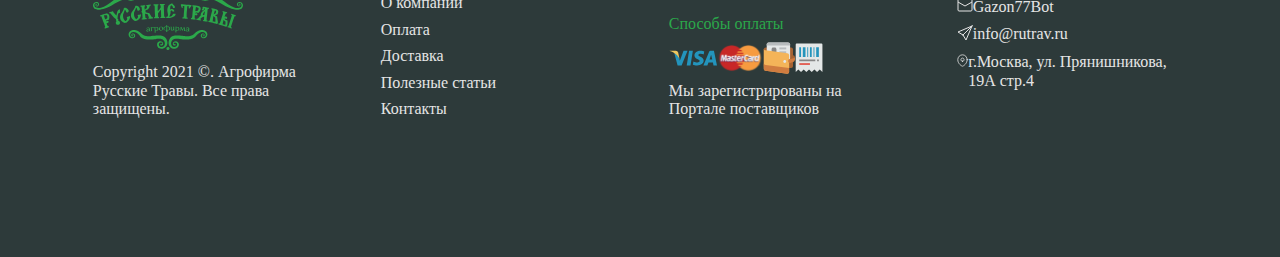
<file: assets/pages/basket/basket.html>
<!DOCTYPE html>
<html lang="en">
<head>
    <meta charset="UTF-8">
    <meta http-equiv="X-UA-Compatible" content="IE=edge">
    <meta name="viewport" content="width=device-width, initial-scale=1.0">
    <link rel="stylesheet" href="../../css/basket/basket.css">
    <link rel="stylesheet" href="../../css/normalize.css">
    <title>Корзина</title>
</head>
<body>
  <header class="header">
		<section class="header-search">
			<div class="container">

				<div class="header-search__inner">
					<nav class="header-search-nav">

						<ul class="header-search-nav-list">
							<li class="header-search-nav-item">
								<a href='../about-company.html' target="_blank" class="header-search-link">О компании</a>
							</li>

							<li class="header-search-nav-item">
								<a href="../../pages/payment/payment.html" target="_blank" class="header-search-link">Оплата</a>
							</li>

							<li class="header-search-nav-item">
								<a href="../../pages/blog/blog.html" target="_blank" class="header-search-link">Полезные статьи</a>
							</li>

							<li class="header-search-nav-item header-search-link ">
								Контакты
							</li>
						</ul>

					</nav>

					<div class="header-search-block">
						<input type="text" class="header-search-input" placeholder="поиск...">
						<span class="header-search-item"><img src="../../image/search.svg"></span>
					</div>

					<div class="header-search-LogReg">
						<a href="#" class="header-search-LogReg-link">
							Вход
						</a>

						<a href="#" class="header-search-LogReg-link">
							Регистрация
						</a>
						<div class="location">
							Москва
						</div>
					</div>
				</div>

			</div>
		</section>

		<section class="header-contacts">
			<div class="container">
				<div class="header-contacts__inner">

					<div class="header-contacts-logo">
						<img src="../../image/logo.svg" alt="Наш логотип">
					</div>

					<div class="header-contacts-location">

						<div class="header-contacts-street">
							г.Москва, ул. Прянишникова, 19А стр.4
						</div>

						<div class="header-contacts-timetable">
							Пн-Пт 9:00-18:00
						</div>

					</div>

					<div class="header-contacts-social">
						<a href="#" class="header-contacts-social-link">
							<span class="header-contacts-item"><img src="../../image/envelope.svg"></span>
							<div>Gazon77Bot</div>
						</a>

						<a href="#" class="header-contacts-social-link">
							<span class="header-contacts-item"><img src="../../image/send.svg"></span>
							<div>info@rutrav.ru</div>
						</a>
					</div>

					<div class="header-contacts-phone">
						<a href="#" class="header-contacts-phone-link">
							<span class="header-contacts-item"><img src="../../image/phone.svg"></span>
							<div>+7 (495) 777-90-87</div>
						</a>

						<a href="#" class="header-contacts-phone-link">
							<span class="header-contacts-item"><img src="../../image/phone.svg"></span>
							<div>8 (800) 775-27-56<br>(звонок бесплатный)</div>
							
						</a>

					</div>

					<div class="purshare-call">
						<a href="#" class="purshare-call-link">
							Заказать звонок
						</a>
					</div>
				</div>
				
			</div>
		</section>

		<section class="catalog-header">
			<div class="container">

				<div class="catalog-header__inner">
					<nav class="catalog-header-nav">
						<ul class="catalog-header-list">
		
							<li class="catalog-header-item catalog">
									<a href="#" class="catalog-header-item-catalog-link" id="menu_btn">
										<div class="catalog-link">
											Каталог
										</div>
										<div class="catalog-header-item-arrow close-link" id="arrow"></div>
									</a>

									<div class="catalog-menu" id="menu">
										<div class="catalog-menu__inner" id="menu">
											<ul class="catalog-menu-list">
												<div class="catalog-menu-block-item">
													<a href="" class="catalog-menu-item">
														Фирменные и газонные травосмеси
													</a>
										
													<li class="catalog-menu-item">
															Для загородного и котеджного озеленения
													</li>
											
													<li class="catalog-menu-item">
															Низкорослые газоны
													</li>
													
													<li class="catalog-menu-item">
															Спортивные газоны
													</li>
											
													<li class="catalog-menu-item">
															Универсальные травосмеси
													</li>
											
													<li class="catalog-menu-item">
															Газоны без райграса
													</li>
											
													<li class="catalog-menu-item">
															Теневыносливые газоны
													</li>
											
													<li class="catalog-menu-item">
															Газоны и травосмеси для городского озелениения и служб ЖКХ
													</li>
											
													<li class="catalog-menu-item">
															Травосмеси для придорожного озеленения
													</li>
											
													<li class="catalog-menu-item">
															Для северных регионов
													</li>
											
													<li class="catalog-menu-item">
															Для южных регионов
													</li>
											
													<li class="catalog-menu-item">
															Травосмесь на заказ
													</li>
													<li>
														<a href="#" class="catalog-menu-link">Дешевые травосмеси</a>
													</li>
												</div>

												<div class="catalog-menu-block-item">
													<li class="catalog-menu-item-item">
														<a href="" class="catalog-menu-link">
														Фирменные кормовые травосмеси 
														(для пастбищ и сенокоса)
														</a>
													</li>

													<li class="catalog-menu-item">
														Для сенокосного использования
														</li>
														
														<li class="catalog-menu-item">
														Для комбинированного использования
														</li>
														
														<li class="catalog-menu-item">
														Для пастбищного использования
														</li>
														
														<li class="catalog-menu-item">
														Люцерна
														</li>

														<li class="catalog-menu-item">
															<a href="" class="catalog-menu-link">
																Сопутствующие товары для газонов 
																(удобрения, гербициды, укрывной материал)
															</a>
															<li class="catalog-menu-item">
																Удобрения для газона
																</li>
																
																<li class="catalog-menu-item">
																	Гербициды для газона (от сорняков)
																</li>
																
																<li class="catalog-menu-item">
																	растений Спанбонд (укрывной материал)
																</li>

																<li>
																	<a href="" class="catalog-menu-link">
																		Семена газонных трав DSV (Германия)
																	</a>
																</li>
														</li>
													</div>
													
													<div class="catalog-menu-block-item">
														<li class="catalog-menu-item">
															<a href="#" class="catalog-menu-link">
																Cемена многолетних трав (отдельные виды)
															</a>
															
														</li>

							
														<li class="catalog-menu-item">
															Мятлик
														</li>

														<li class="catalog-menu-item">
															Овсяница 
														</li>

														<li class="catalog-menu-item">
															Райграс
														</li>

														<li class="catalog-menu-item">
															Клевер (ползучий, луговой)
														</li>

														<li class="catalog-menu-item">
															Люцерна
														</li>

														<li class="catalog-menu-item">
															Щучка дернистая
														</li>

														<li class="catalog-menu-item">
															Полевица
														</li>

														<li class="catalog-menu-item">
															Тимофеевка луговая
														</li>
														
														<li class="catalog-menu-item">
															Кострец
														</li>

														<li class="catalog-menu-item">
															Фестулолиум 
														</li>

														<li class="catalog-menu-item">
															Ежа сборная 
														</li>

														<li class="catalog-menu-item">
															Канареечник (двукисточник) 
														</li>

														<li>
															<a href="" class="catalog-menu-link">Компоненты для гидропосева газона</a>
														</li>
														

													</div>
											</ul>

										</div>
									</div>
							</li>
		
							<li class="catalog-header-item">
									<a href='../../pages/proprietary-mixtures/proprietary-mixtures.html' class='catalog-header-link' target="_blank">Фирменные газонные травосмеси</a>
							</li>
	
							<li class="catalog-header-item">
									<a class='catalog-header-link' href="#heading-rustrav-link">Травосмесь на заказ</a>
							</li>
		
							</ul>
						</nav>
					


					<div class="basket-iteam-price">
						<a class='catalog-header-link' href='../basket/basket.html' target="_blank">В корзине: 	<span class="basket-item">74 899 ₽</span> </a>

					</div>
				</div>

				</div>
			
		</section>

	 </header>  
    <main>
      <section class="basket">
        <div class="container">
          <div class="basket__inner">
            <h1 class="heading">
              Корзина
            </h1>
            <nav class="basket-nav">
              <ul class="basket-nav-list">
                <li class="basket-nav-list-item">
                  <b>Доступные действия:</b>
                </li>

                <li class="basket-nav-list-item">
                  <a href='../../pages/payment/payment.html'class="basket-nav-list-item">
                    Оформить заказ
                  </a>
                </li>

                <li class="basket-nav-list-item basket-nav-list-item__button">
                  Очистить корзину
                </li>
              </ul>
            </nav>

            <div class="basket-container">
              <div class="basket-description">
                <ul class="basket-description-list">

                  <div class="basket-description-left basket-description__container">
                    <li class="basket-description-item">
                      Изображение
                    </li>
  
                    <li class="basket-description-item">
                      Наименование
                    </li>
                  </div>

                  <div class="basket-description-left basket-description__container">
                    <li class="basket-description-item">
                      Количество
                    </li>
  
                    <li class="basket-description-item">
                      Стоимость
                    </li>

                     <li class="basket-description-item">
                      сумма
                    </li>

                    <li class="basket-description-item">
                      Удалить
                    </li>
                  </div>
                </ul>
              </div>
                <div class="basket-price">
                  <div class="basket-price-card">

                    

                    <div class="basket-price-description">
                      

                      <div class="basket-price-description-left basket-price-description__container">
                        <div class="basket-price-image">
                          <img src="../../image/bag-basket.svg" alt="" class="basket-price-icon">
                        </div>

                        <div class='basket-price-description-package-name'>
                          «Элеганс» (по 20 кг)
                        </div>
                      </div>  
                      <div class="basket-price-description-right basket-price-description__container">
                        <div class="basket-price-mount">
                          <span class="basket-plus" id="plus">+</span><div class="basket-price-number" id="number">0</div><span class="basket-minus" id="minus">-</span>
                        </div>

                        <div class="basket-price-price">
                          <div>10 840 ₽/уп.</div>
                          <div class="bag-basket-price-block">
                            <div class="bag-price" id="bag-price-block">9940</div><span>₽/уп.</span>
                          </div>
                          
                        </div>

                        <div class="basket-price-mount">
                          <div class="bag-price-mount-block" id="">0</div><span>₽/уп.</span>
                        </div>

                        <div class="basket-price-delete">
                          <img src="../../image/Vector1.svg" alt="Иконка">
                        </div>

                      </div>
                    </div>

                    <div class="basket-price-description">
                      

                      <div class="basket-price-description-left basket-price-description__container">
                        <div class="basket-price-image">
                          <img src="../../image/bag-basket.svg" alt="" class="basket-price-icon">
                        </div>

                        <div class='basket-price-description-package-name'>
                          «Элеганс» (по 20 кг)
                        </div>
                      </div>  
                      <div class="basket-price-description-right basket-price-description__container">
                        <div class="basket-price-mount">
                          <span class="basket-plus">+</span><div class="basket-price-number">0</div><span class="basket-minus">-</span>
                        </div>

                        <div class="basket-price-price">
                          <div>10 840 ₽/уп.</div>
                          <div class="bag-basket-price-block">
                            <div class="bag-price" id="bag-price-block">9940</div><span>₽/уп.</span>
                          </div>
                        </div>

                        <div class="basket-price-mount">
                          <div class="bag-price-mount-block">0</div><span>₽/уп.</span>
                        </div>

                        <div class="basket-price-delete">
                          <img src="../../image/Vector1.svg" alt="Иконка">
                        </div>

                      </div>
                    </div>

                    <div class="basket-price-description">
                      

                      <div class="basket-price-description-left basket-price-description__container">
                        <div class="basket-price-image">
                          <img src="../../image/bag-basket.svg" alt="" class="basket-price-icon">
                        </div>

                        <div class='basket-price-description-package-name'>
                          «Элеганс» (по 20 кг)
                        </div>
                      </div>  
                      <div class="basket-price-description-right basket-price-description__container">
                        <div class="basket-price-mount">
                          <span class="basket-plus">+</span><div class="basket-price-number">0</div><span class="basket-minus">-</span>
                        </div>

                        <div class="basket-price-price">
                          <div class="basket-discount">10 840 ₽/уп.</div>
                          <div class="bag-basket-price-block">
                            <div class="bag-price" id="bag-price-block">9940</div><span>₽/уп.</span>
                          </div>
                        </div>

                        <div class="basket-price-mount">
                          <div class="bag-price-mount-block">0</div><span>₽/уп.</span>
                        </div>

                        <div class="basket-price-delete">
                          <img src="../../image/Vector1.svg" alt="Иконка">
                        </div>

                      </div>
                    </div>

                  <div class="mount-product">
                    <div class="mount-product-container">
                      <span>Всего товаров:<span class="number-product" id="product-number">0</span></span>
                      <span>Сумма заказов:<span class="product-mount-all" id="product-mount-all">0</span></span>
                    </div>

                    <div class="mount-product-link">
                      <a href="../../pages/payment/payment.html" class="mount-link">
                        оформить заказ
                      </a>
                    </div>
                  </div>

                  </div>
                </div>
              </div>
            </div>
          </div>
        </div>
      </section>
    </main>
    <footer class="footer">
      <div class="container">
          <div class="footer__inner">
  
            <ul class="footer-list footer-list-logo">
  
              <li class="footer-list-item">
                <img src="../../image/logo.svg">
              </li>
  
              <li class="footer-list-item">
                Copyright 2021 ©.
                Агрофирма Русские Травы.
                Все права защищены.
              </li>
  
            </ul>
  
            <ul class="footer-list">
  
              <li class="footer-list-item footer-list-item-heading">
                Информация
              </li>
  
              <li class="footer-list-item">
                Главная
              </li>
  
              <li class="footer-list-item">
                Каталог
              </li>
  
              <li class="footer-list-item">
                О компании
              </li>
  
              <li class="footer-list-item">
                Оплата
              </li>
  
              <li class="footer-list-item">
                Доставка
              </li>
  
              <li class="footer-list-item">
                Полезные статьи
              </li>
  
              <li class="footer-list-item">
                Контакты
              </li>
  
            </ul>
            <ul class="footer-list footer-list-purshare">
  
              <li class="footer-list-item footer-list-item-heading">
                Способы оплаты
              </li>
  
              <li class="footer-list-item footer-list-item-icons">
                <img src="../../image/visa.svg">
                <img src="../../image/mastercard.svg">
                <img src="../../image/covvelek.svg">
                <img src="../../image/invoice.svg">
              </li>
      
              <li class="footer-list-item">
                Мы зарегистрированы
                на Портале поставщиков
              </li>
  
            </ul>
            <ul class="footer-list footer-list-contacts">
  
              <li class="footer-list-item footer-list-item-heading">
                Контакты
              </li>
  
              <li class="footer-list-item footer-list-contacts">
                <span><img src="../../image/phone.svg"></span>
                <div>+7 (495) 777-90-87</div>
              </li>
  
              <li class="footer-list-item footer-list-contacts">
                <span class="footer-list-icons"><img src="../../image/phone.svg"></span>
                <div> (800) 775-27-56</div>
              </li>
  
              <li class="footer-list-item footer-list-contacts">
                <span class="footer-list-icons"><img src="../../image/envelope.svg"></span><div>Gazon77Bot</div>
              </li>
  
              <li class="footer-list-item footer-list-contacts">
                <span class="footer-list-icons"><img src="../../image/samolet.svg"></span><div>info@rutrav.ru</div>
              </li>
  
              <li class="footer-list-item footer-list-contacts">
                <span class="footer-list-icons"><img src="../../image/pin.svg"></span><div>г.Москва, ул. Прянишникова, 19А стр.4</div>
              </li>
  
            </ul>
          </div>
      </div>
     </footer>
</body> 

<script src="../../script/index-script.js"></script>
<script src='../../script/basket.js'></script>
</html>
</file>
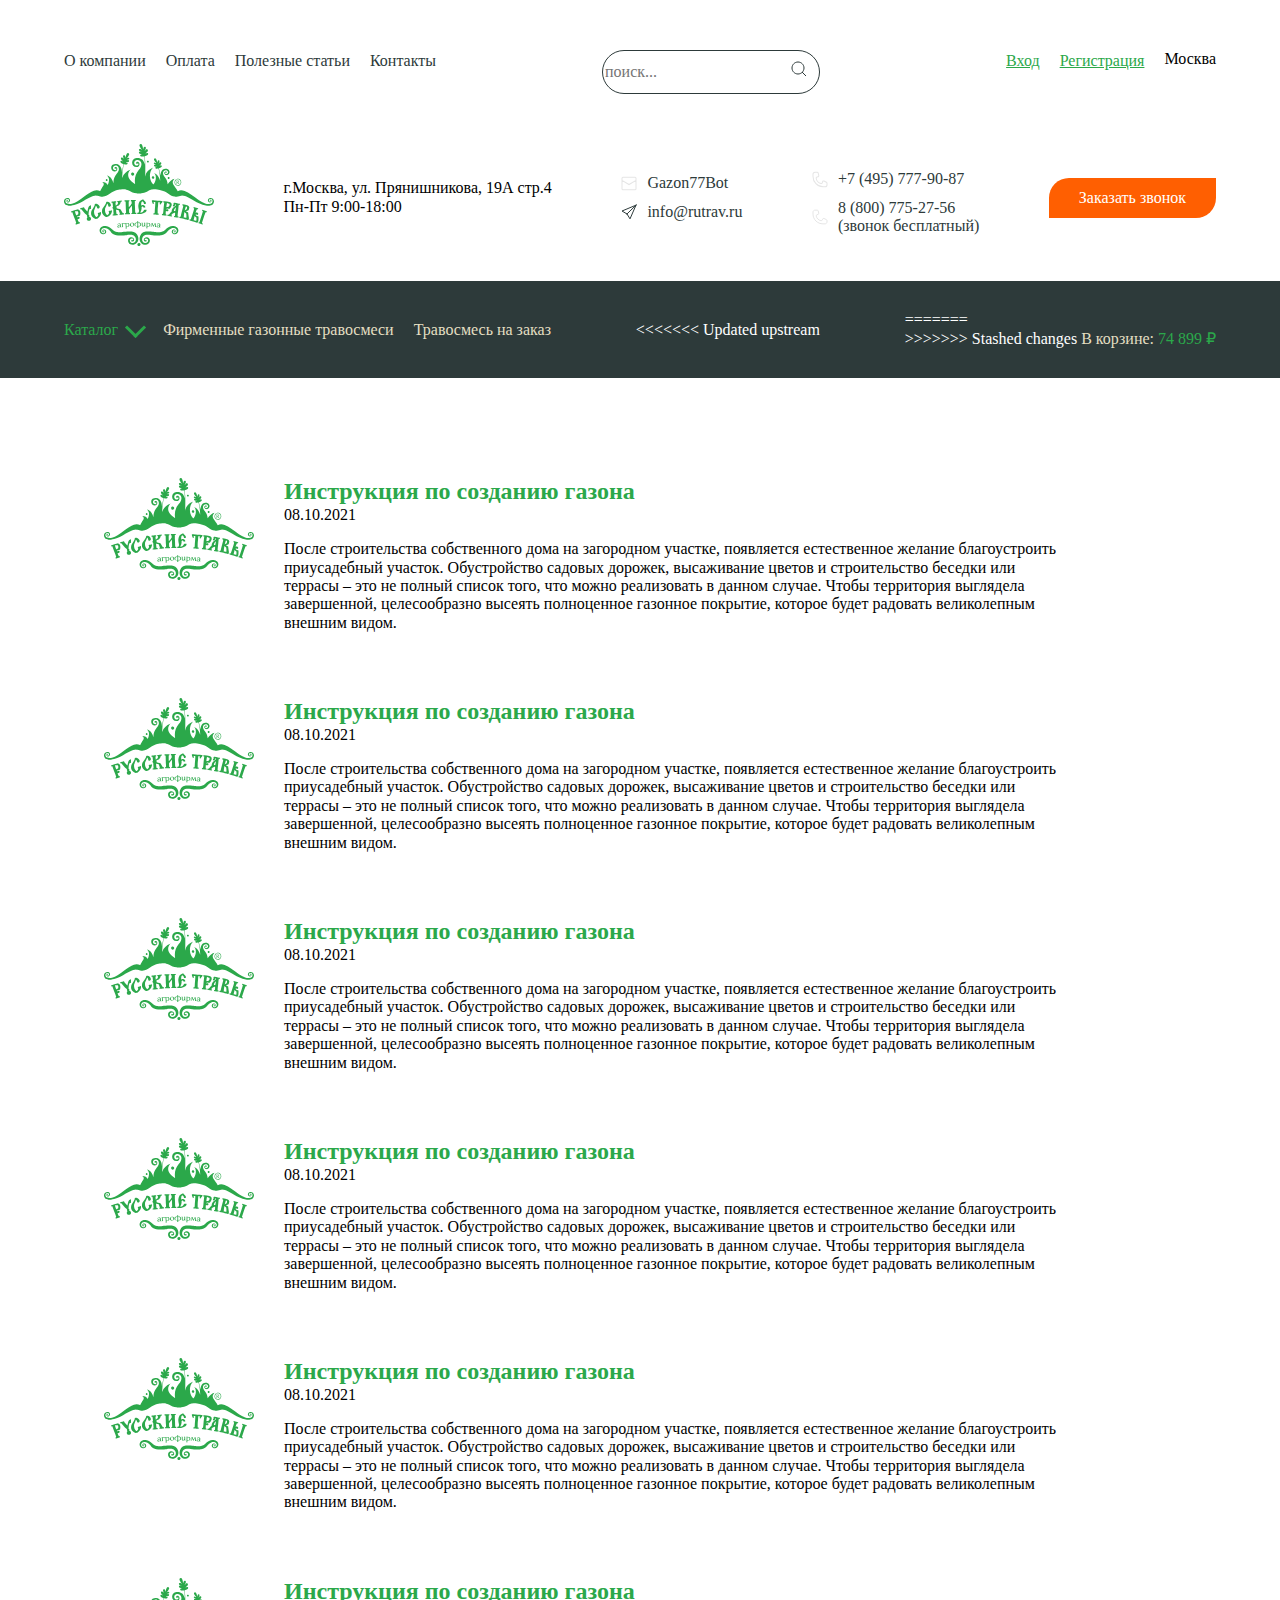
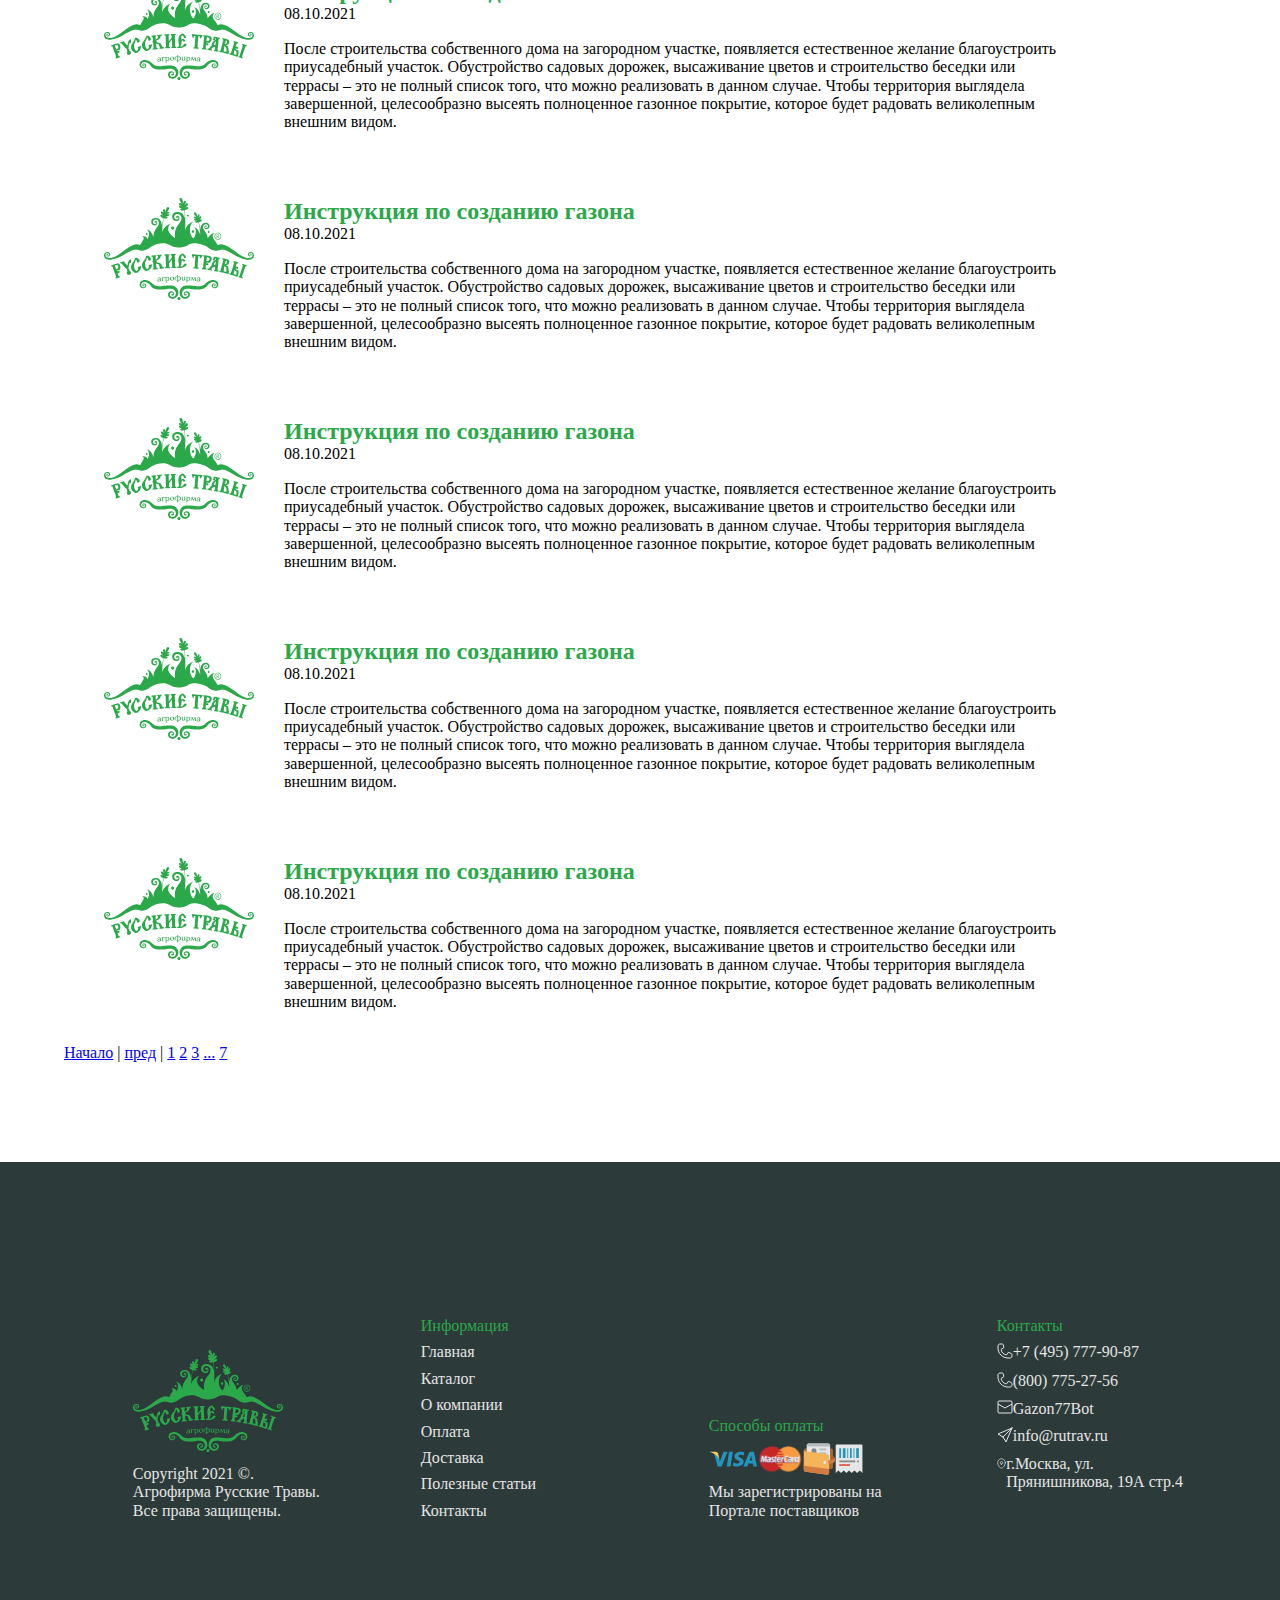
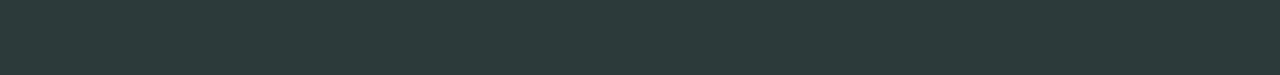
<file: assets/pages/blog/blog.html>
<!DOCTYPE html>
<html lang="en">
<head>
    <meta charset="UTF-8">
    <meta http-equiv="X-UA-Compatible" content="IE=edge">
    <meta name="viewport" content="width=device-width, initial-scale=1.0">
    <link rel="stylesheet" href="../../css/blog/blog.css">
    <link rel="stylesheet" href="../../css/normalize.css">
    <title>Блог</title>
</head>
<body>
	<header class="header">
		<section class="header-search">
			<div class="container">

				<div class="header-search__inner">
					<nav class="header-search-nav">

						<ul class="header-search-nav-list">
							<li class="header-search-nav-item">
								<a href='../about-company.html' target="_blank" class="header-search-link">О компании</a>
							</li>

							<li class="header-search-nav-item">
								<a href="../payment/payment.html" target="_blank" class="header-search-link">Оплата</a>
							</li>

							<li class="header-search-nav-item">
								<a href="../blog/blog.html" target="_blank" class="header-search-link">Полезные статьи</a>
							</li>

							<li class="header-search-nav-item header-search-link	 ">
								Контакты
							</li>
						</ul>

					</nav>

					<div class="header-search-block">
						<input type="text" class="header-search-input" placeholder="поиск...">
						<span class="header-search-item"><img src="../../image/search.svg"></span>
					</div>

					<div class="header-search-LogReg">
						<a href="#" class="header-search-LogReg-link">
							Вход
						</a>

						<a href="#" class="header-search-LogReg-link">
							Регистрация
						</a>
						<div class="location">
							Москва
						</div>
					</div>
				</div>

			</div>
		</section>

		<section class="header-contacts">
			<div class="container">
				<div class="header-contacts__inner">

					<div class="header-contacts-logo">
						<img src="../../image/logo.svg" alt="Наш логотип">
					</div>

					<div class="header-contacts-location">

						<div class="header-contacts-street">
							г.Москва, ул. Прянишникова, 19А стр.4
						</div>

						<div class="header-contacts-timetable">
							Пн-Пт 9:00-18:00
						</div>

					</div>

					<div class="header-contacts-social">
						<a href="#" class="header-contacts-social-link">
							<span class="header-contacts-item"><img src="../../image/envelope.svg"></span>
							<div>Gazon77Bot</div>
						</a>

						<a href="#" class="header-contacts-social-link">
							<span class="header-contacts-item"><img src="../../image/send.svg"></span>
							<div>info@rutrav.ru</div>
						</a>
					</div>

					<div class="header-contacts-phone">
						<a href="#" class="header-contacts-phone-link">
							<span class="header-contacts-item"><img src="../../image/phone.svg"></span>
							<div>+7 (495) 777-90-87</div>
						</a>

						<a href="#" class="header-contacts-phone-link">
							<span class="header-contacts-item"><img src="../../image/phone.svg"></span>
							<div>8 (800) 775-27-56<br>(звонок бесплатный)</div>
							
						</a>

					</div>

					<div class="purshare-call">
						<a href="#" class="purshare-call-link">
							Заказать звонок
						</a>
					</div>
				</div>
				
			</div>
		</section>

		<section class="catalog-header">
			<div class="container">

				<div class="catalog-header__inner">
					<nav class="catalog-header-nav">
						<ul class="catalog-header-list">
		
							<li class="catalog-header-item catalog">
									<a href="#" class="catalog-header-item-catalog-link" id="menu_btn">
										<div class="catalog-link">
											Каталог
										</div>
										<div class="catalog-header-item-arrow close-link" id="arrow"></div>
									</a>

									<div class="catalog-menu" id="menu">
										<div class="catalog-menu__inner" id="menu">
											<ul class="catalog-menu-list">
												<div class="catalog-menu-block-item">
													<a href="" class="catalog-menu-item">
														Фирменные и газонные травосмеси
													</a>
										
													<li class="catalog-menu-item">
															Для загородного и котеджного озеленения
													</li>
											
													<li class="catalog-menu-item">
															Низкорослые газоны
													</li>
													
													<li class="catalog-menu-item">
															Спортивные газоны
													</li>
											
													<li class="catalog-menu-item">
															Универсальные травосмеси
													</li>
											
													<li class="catalog-menu-item">
															Газоны без райграса
													</li>
											
													<li class="catalog-menu-item">
															Теневыносливые газоны
													</li>
											
													<li class="catalog-menu-item">
															Газоны и травосмеси для городского озелениения и служб ЖКХ
													</li>
											
													<li class="catalog-menu-item">
															Травосмеси для придорожного озеленения
													</li>
											
													<li class="catalog-menu-item">
															Для северных регионов
													</li>
											
													<li class="catalog-menu-item">
															Для южных регионов
													</li>
											
													<li class="catalog-menu-item">
															Травосмесь на заказ
													</li>
													<li>
														<a href="#" class="catalog-menu-link">Дешевые травосмеси</a>
													</li>
												</div>

												<div class="catalog-menu-block-item">
													<li class="catalog-menu-item-item">
														<a href="" class="catalog-menu-link">
														Фирменные кормовые травосмеси 
														(для пастбищ и сенокоса)
														</a>
													</li>

													<li class="catalog-menu-item">
														Для сенокосного использования
														</li>
														
														<li class="catalog-menu-item">
														Для комбинированного использования
														</li>
														
														<li class="catalog-menu-item">
														Для пастбищного использования
														</li>
														
														<li class="catalog-menu-item">
														Люцерна
														</li>

														<li class="catalog-menu-item">
															<a href="" class="catalog-menu-link">
																Сопутствующие товары для газонов 
																(удобрения, гербициды, укрывной материал)
															</a>
															<li class="catalog-menu-item">
																Удобрения для газона
																</li>
																
																<li class="catalog-menu-item">
																	Гербициды для газона (от сорняков)
																</li>
																
																<li class="catalog-menu-item">
																	растений Спанбонд (укрывной материал)
																</li>

																<li>
																	<a href="" class="catalog-menu-link">
																		Семена газонных трав DSV (Германия)
																	</a>
																</li>
														</li>
													</div>
													
													<div class="catalog-menu-block-item">
														<li class="catalog-menu-item">
															<a href="#" class="catalog-menu-link">
																Cемена многолетних трав (отдельные виды)
															</a>
															
														</li>

							
														<li class="catalog-menu-item">
															Мятлик
														</li>

														<li class="catalog-menu-item">
															Овсяница 
														</li>

														<li class="catalog-menu-item">
															Райграс
														</li>

														<li class="catalog-menu-item">
															Клевер (ползучий, луговой)
														</li>

														<li class="catalog-menu-item">
															Люцерна
														</li>

														<li class="catalog-menu-item">
															Щучка дернистая
														</li>

														<li class="catalog-menu-item">
															Полевица
														</li>

														<li class="catalog-menu-item">
															Тимофеевка луговая
														</li>
														
														<li class="catalog-menu-item">
															Кострец
														</li>

														<li class="catalog-menu-item">
															Фестулолиум 
														</li>

														<li class="catalog-menu-item">
															Ежа сборная 
														</li>

														<li class="catalog-menu-item">
															Канареечник (двукисточник) 
														</li>

														<li>
															<a href="" class="catalog-menu-link">Компоненты для гидропосева газона</a>
														</li>
														

													</div>
											</ul>

										</div>
									</div>
							</li>
		
							<li class="catalog-header-item">
									<a href='../../pages/proprietary-mixtures/proprietary-mixtures.html' class='catalog-header-link' target="_blank">Фирменные газонные травосмеси</a>
							</li>
	
							<li class="catalog-header-item">
									<a class='catalog-header-link' href="#heading-rustrav-link">Травосмесь на заказ</a>
							</li>
		
							</ul>
						</nav>
					
<<<<<<< Updated upstream
					<div class="basket-">
=======
					<div class="basket">
>>>>>>> Stashed changes
						<a class='catalog-header-link' href='../basket/basket.html' target="_blank">В корзине: 	<span class="basket-item">74 899 ₽</span> </a>
					</div>
				</div>

				</div>
			
		</section>

	 </header>    
	<main class="main">
		<section class="blog">
			<div class="container">
				<div class="blog__inner">
				<ul class="blog-list">
					<li class="blog-list-item">
					<div class="x">
						<img src="../../image/logo.svg" alt="">
					</div>	
						<div class="blog-text">
							<h2 class="heading">
								Инструкция по созданию газона
							</h2>
							<div class="blog-data">
								08.10.2021
							</div>
							<p class="blog-description">
								После строительства собственного дома на загородном участке,
								появляется естественное желание благоустроить приусадебный
								участок. Обустройство садовых дорожек, высаживание цветов
								и строительство беседки или террасы – это не полный список
								того, что можно реализовать в данном случае. Чтобы территория
								выглядела завершенной, целесообразно высеять полноценное
								газонное покрытие, которое будет радовать великолепным внешним видом. 
							</p>
						</div>
					</li>

					<li class="blog-list-item">
						<div class="blog-image">
						<img src="../../image/logo.svg" alt="">
					</div>	
						<div class="blog-text">
							<h2 class="heading">
								Инструкция по созданию газона
							</h2>
							<div class="blog-data">
								08.10.2021
							</div>
							<p class="blog-description">
								После строительства собственного дома на загородном участке,
								появляется естественное желание благоустроить приусадебный
								участок. Обустройство садовых дорожек, высаживание цветов
								и строительство беседки или террасы – это не полный список
								того, что можно реализовать в данном случае. Чтобы территория
								выглядела завершенной, целесообразно высеять полноценное
								газонное покрытие, которое будет радовать великолепным внешним видом. 
							</p>
						</div>
					</li>

					<li class="blog-list-item">
						<div class="blog-image">
						<img src="../../image/logo.svg" alt="">
					</div>	
						<div class="blog-text">
							<h2 class="heading">
								Инструкция по созданию газона
							</h2>
							<div class="blog-data">
								08.10.2021
							</div>
							<p class="blog-description">
								После строительства собственного дома на загородном участке,
								появляется естественное желание благоустроить приусадебный
								участок. Обустройство садовых дорожек, высаживание цветов
								и строительство беседки или террасы – это не полный список
								того, что можно реализовать в данном случае. Чтобы территория
								выглядела завершенной, целесообразно высеять полноценное
								газонное покрытие, которое будет радовать великолепным внешним видом. 
							</p>
						</div>
					</li>

					<li class="blog-list-item">
						<div class="blog-image">
						<img src="../../image/logo.svg" alt="">
					</div>	
						<div class="blog-text">
							<h2 class="heading">
								Инструкция по созданию газона
							</h2>
							<div class="blog-data">
								08.10.2021
							</div>
							<p class="blog-description">
								После строительства собственного дома на загородном участке,
								появляется естественное желание благоустроить приусадебный
								участок. Обустройство садовых дорожек, высаживание цветов
								и строительство беседки или террасы – это не полный список
								того, что можно реализовать в данном случае. Чтобы территория
								выглядела завершенной, целесообразно высеять полноценное
								газонное покрытие, которое будет радовать великолепным внешним видом. 
							</p>
						</div>
					</li>

					<li class="blog-list-item">
						<div class="blog-image">
						<img src="../../image/logo.svg" alt="">
					</div>	
						<div class="blog-text">
							<h2 class="heading">
								Инструкция по созданию газона
							</h2>
							<div class="blog-data">
								08.10.2021
							</div>
							<p class="blog-description">
								После строительства собственного дома на загородном участке,
								появляется естественное желание благоустроить приусадебный
								участок. Обустройство садовых дорожек, высаживание цветов
								и строительство беседки или террасы – это не полный список
								того, что можно реализовать в данном случае. Чтобы территория
								выглядела завершенной, целесообразно высеять полноценное
								газонное покрытие, которое будет радовать великолепным внешним видом. 
							</p>
						</div>
					</li>

					<li class="blog-list-item">
						<div class="blog-image">
						<img src="../../image/logo.svg" alt="">
					</div>	
						<div class="blog-text">
							<h2 class="heading">
								Инструкция по созданию газона
							</h2>
							<div class="blog-data">
								08.10.2021
							</div>
							<p class="blog-description">
								После строительства собственного дома на загородном участке,
								появляется естественное желание благоустроить приусадебный
								участок. Обустройство садовых дорожек, высаживание цветов
								и строительство беседки или террасы – это не полный список
								того, что можно реализовать в данном случае. Чтобы территория
								выглядела завершенной, целесообразно высеять полноценное
								газонное покрытие, которое будет радовать великолепным внешним видом. 
							</p>
						</div>
					</li>

					<li class="blog-list-item">
						<div class="blog-image">
						<img src="../../image/logo.svg" alt="">
					</div>	
						<div class="blog-text">
							<h2 class="heading">
								Инструкция по созданию газона
							</h2>
							<div class="blog-data">
								08.10.2021
							</div>
							<p class="blog-description">
								После строительства собственного дома на загородном участке,
								появляется естественное желание благоустроить приусадебный
								участок. Обустройство садовых дорожек, высаживание цветов
								и строительство беседки или террасы – это не полный список
								того, что можно реализовать в данном случае. Чтобы территория
								выглядела завершенной, целесообразно высеять полноценное
								газонное покрытие, которое будет радовать великолепным внешним видом. 
							</p>
						</div>
					</li>

					<li class="blog-list-item">
						<div class="blog-image">
						<img src="../../image/logo.svg" alt="">
					</div>	
						<div class="blog-text">
							<h2 class="heading">
								Инструкция по созданию газона
							</h2>
							<div class="blog-data">
								08.10.2021
							</div>
							<p class="blog-description">
								После строительства собственного дома на загородном участке,
								появляется естественное желание благоустроить приусадебный
								участок. Обустройство садовых дорожек, высаживание цветов
								и строительство беседки или террасы – это не полный список
								того, что можно реализовать в данном случае. Чтобы территория
								выглядела завершенной, целесообразно высеять полноценное
								газонное покрытие, которое будет радовать великолепным внешним видом. 
							</p>
						</div>
					</li>

					<li class="blog-list-item">
						<div class="blog-image">
						<img src="../../image/logo.svg" alt="">
					</div>	
						<div class="blog-text">
							<h2 class="heading">
								Инструкция по созданию газона
							</h2>
							<div class="blog-data">
								08.10.2021
							</div>
							<p class="blog-description">
								После строительства собственного дома на загородном участке,
								появляется естественное желание благоустроить приусадебный
								участок. Обустройство садовых дорожек, высаживание цветов
								и строительство беседки или террасы – это не полный список
								того, что можно реализовать в данном случае. Чтобы территория
								выглядела завершенной, целесообразно высеять полноценное
								газонное покрытие, которое будет радовать великолепным внешним видом. 
							</p>
						</div>
					</li>

					<li class="blog-list-item">
						<div class="blog-image">
						<img src="../../image/logo.svg" alt="">
					</div>	
						<div class="blog-text">
							<h2 class="heading">
								Инструкция по созданию газона
							</h2>
							<div class="blog-data">
								08.10.2021
							</div>
							<p class="blog-description">
								После строительства собственного дома на загородном участке,
								появляется естественное желание благоустроить приусадебный
								участок. Обустройство садовых дорожек, высаживание цветов
								и строительство беседки или террасы – это не полный список
								того, что можно реализовать в данном случае. Чтобы территория
								выглядела завершенной, целесообразно высеять полноценное
								газонное покрытие, которое будет радовать великолепным внешним видом. 
							</p>
						</div>
					</li>

				</ul>
					
					</div>

			

			<div class="blog-nav">
				<a href="#" class='начало'>Начало</a>
				<span>| <a href="#">пред</a> | </span>
				<span><a href="#">1</a> <a href="#">2</a> <a href="#">3</a> <a href='#'>...</a> <a href="#">7</a></span>
			</div>
		</div>
		</section>
	</main>

	
    <footer class="footer">
      <div class="container">
          <div class="footer__inner">
  
            <ul class="footer-list footer-list-logo">
  
              <li class="footer-list-item">
                <img src="../../image/logo.svg">
              </li>
  
              <li class="footer-list-item">
                Copyright 2021 ©.
                Агрофирма Русские Травы.
                Все права защищены.
              </li>
  
            </ul>
  
            <ul class="footer-list">
  
              <li class="footer-list-item footer-list-item-heading">
                Информация
              </li>
  
              <li class="footer-list-item">
                Главная
              </li>
  
              <li class="footer-list-item">
                Каталог
              </li>
  
              <li class="footer-list-item">
                О компании
              </li>
  
              <li class="footer-list-item">
                Оплата
              </li>
  
              <li class="footer-list-item">
                Доставка
              </li>
  
              <li class="footer-list-item">
                Полезные статьи
              </li>
  
              <li class="footer-list-item">
                Контакты
              </li>
  
            </ul>
            <ul class="footer-list footer-list-purshare">
  
              <li class="footer-list-item footer-list-item-heading">
                Способы оплаты
              </li>
  
              <li class="footer-list-item footer-list-item-icons">
                <img src="../../image/visa.svg">
                <img src="../../image/mastercard.svg">
                <img src="../../image/covvelek.svg">
                <img src="../../image/invoice.svg">
              </li>
      
              <li class="footer-list-item">
                Мы зарегистрированы
                на Портале поставщиков
              </li>
  
            </ul>
            <ul class="footer-list footer-list-contacts">
  
              <li class="footer-list-item footer-list-item-heading">
                Контакты
              </li>
  
              <li class="footer-list-item footer-list-contacts">
                <span><img src="../../image/phone.svg"></span>
                <div>+7 (495) 777-90-87</div>
              </li>
  
              <li class="footer-list-item footer-list-contacts">
                <span class="footer-list-icons"><img src="../../image/phone.svg"></span>
                <div> (800) 775-27-56</div>
              </li>
  
              <li class="footer-list-item footer-list-contacts">
                <span class="footer-list-icons"><img src="../../image/envelope.svg"></span><div>Gazon77Bot</div>
              </li>
  
              <li class="footer-list-item footer-list-contacts">
                <span class="footer-list-icons"><img src="../../image/samolet.svg"></span><div>info@rutrav.ru</div>
              </li>
  
              <li class="footer-list-item footer-list-contacts">
                <span class="footer-list-icons"><img src="../../image/pin.svg"></span><div>г.Москва, ул. Прянишникова, 19А стр.4</div>
              </li>
  
            </ul>
          </div>
      </div>
     </footer>
</body>
<script src="../../script/index-script.js"></script>
</html>
</file>
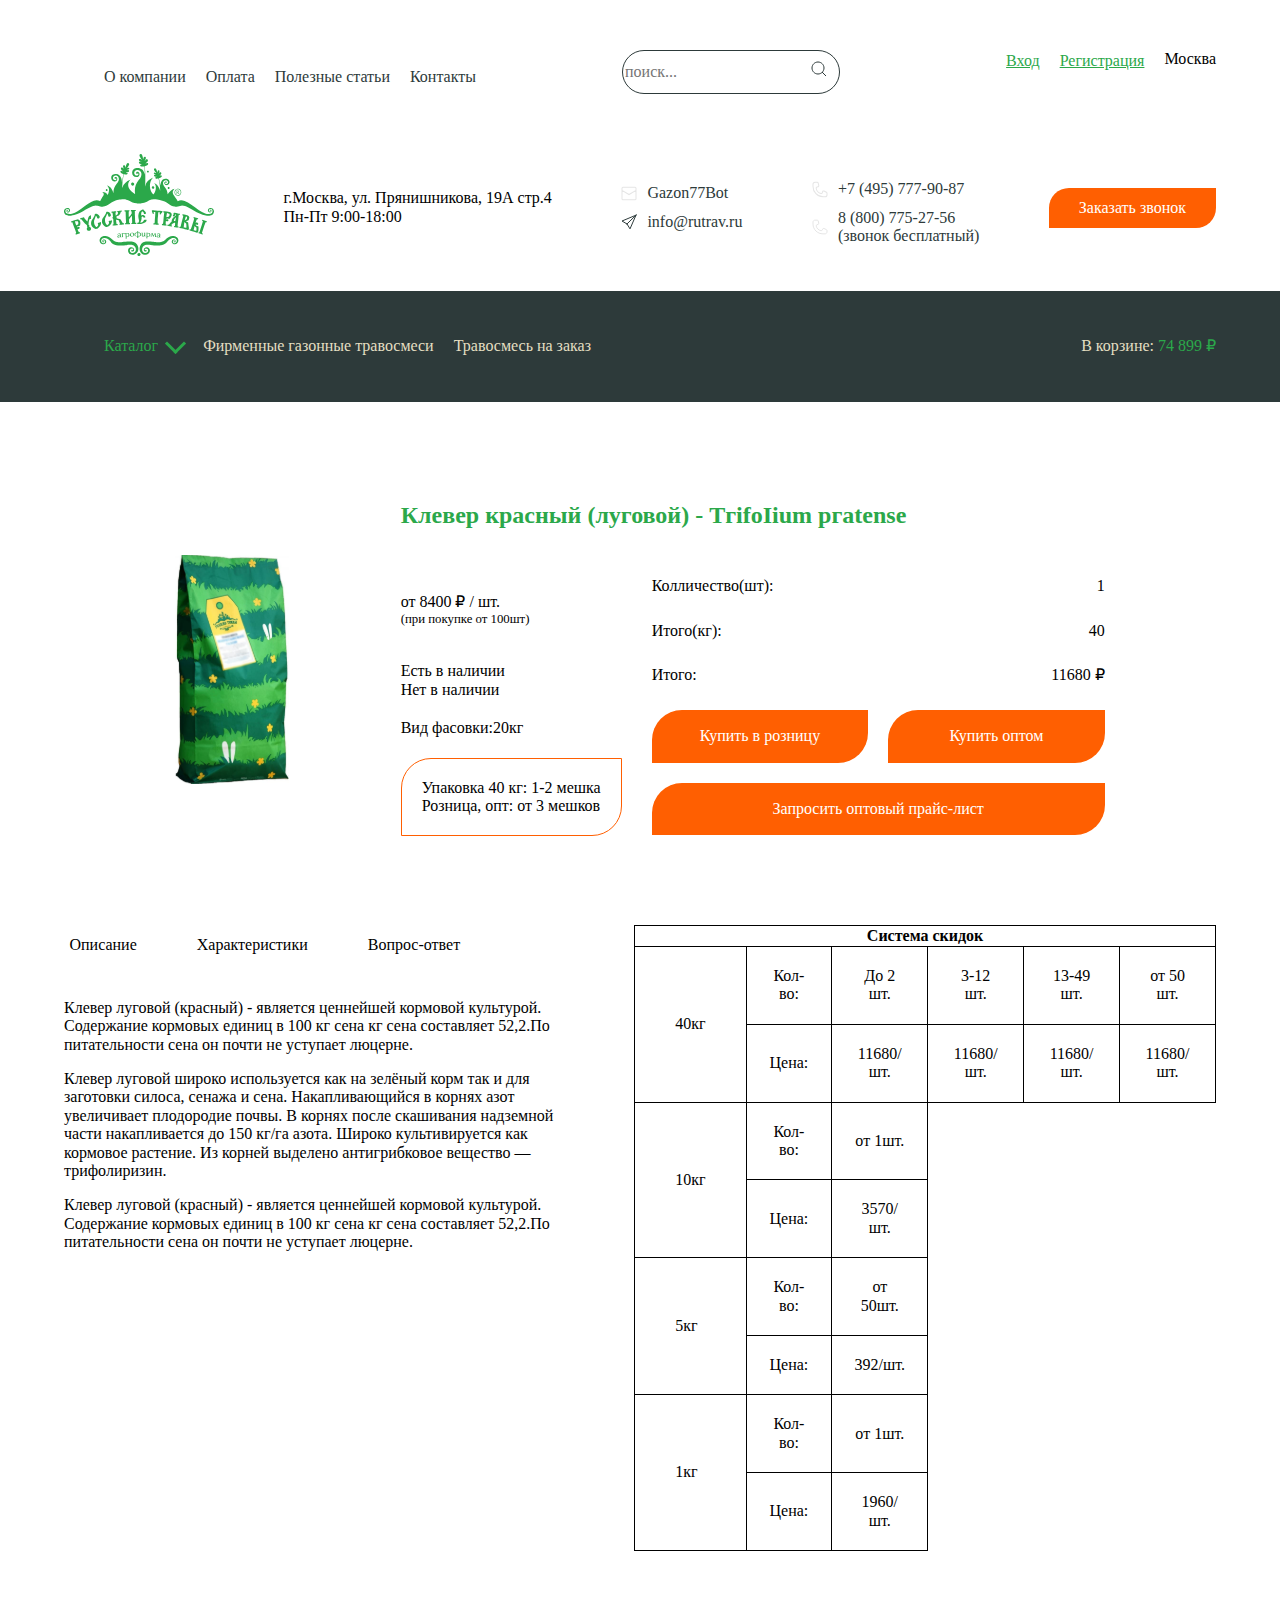
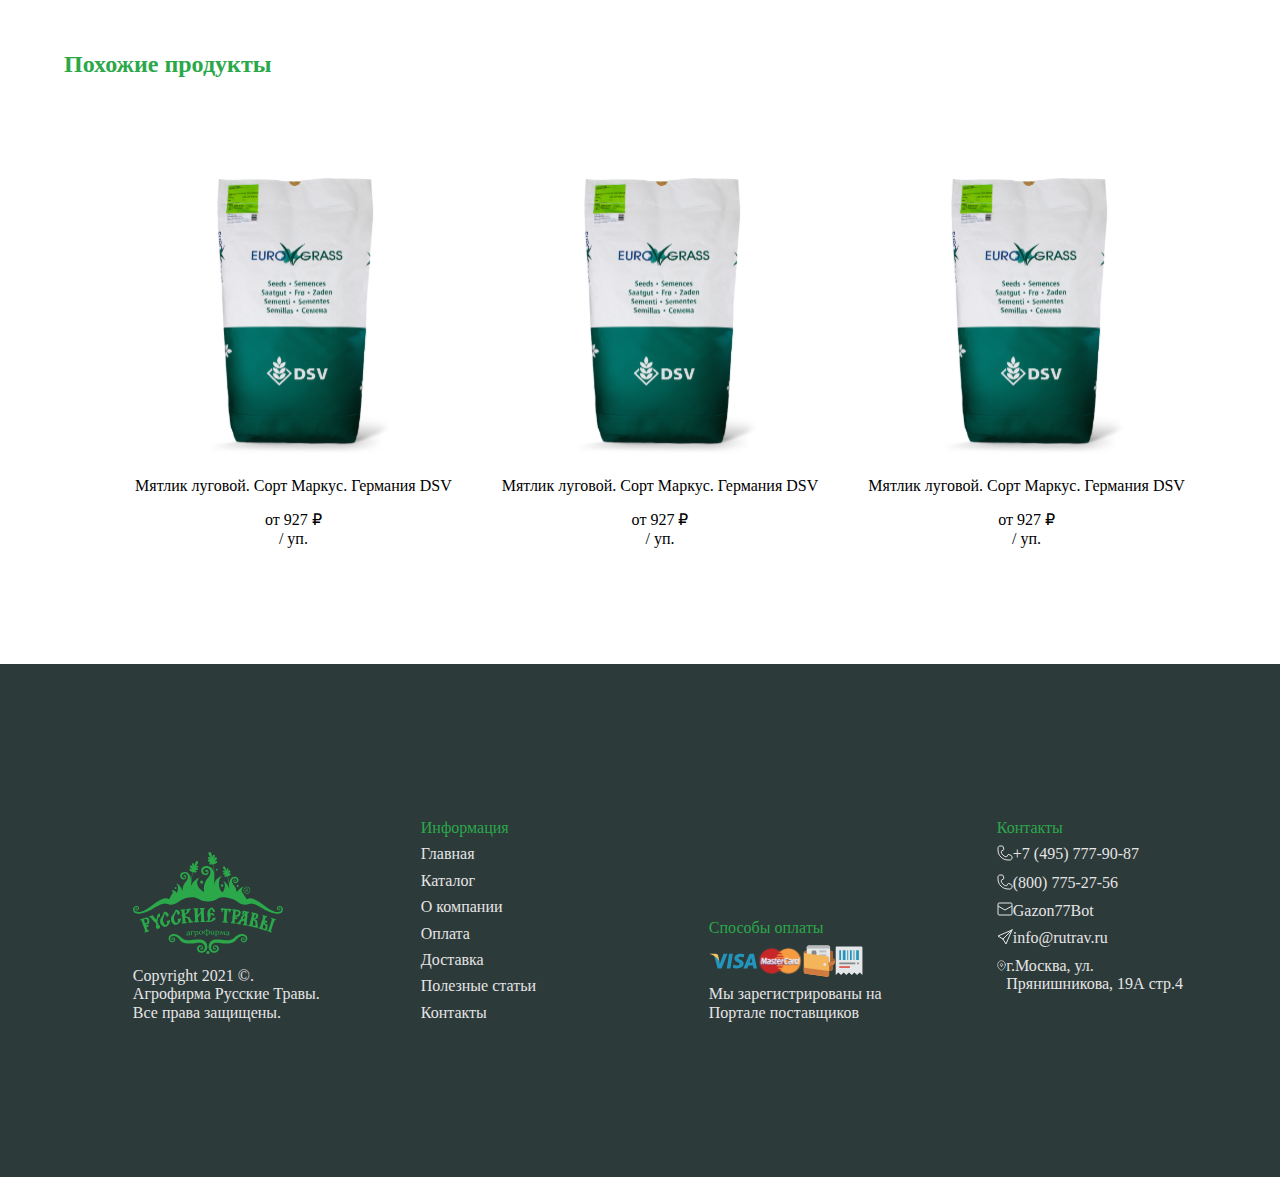
<file: assets/pages/card-product/card-product.html>
<!DOCTYPE html>
<html lang="en">
<head>
    <meta charset="UTF-8">
    <meta http-equiv="X-UA-Compatible" content="IE=edge">
    <meta name="viewport" content="width=device-width, initial-scale=1.0">
    <link rel="stylesheet" href="../../css/card-product/card-product.css">
		<link rel="stylesheet" href="../../css/normalize.css">
    <title>Товар</title>
</head>
<body>
  <header class="header">
		<section class="header-search">
			<div class="container">

				<div class="header-search__inner">
					<nav class="header-search-nav">

						<ul class="header-search-nav-list">
							<li class="header-search-nav-item">
								<a href='../about-company.html' target="_blank" class="header-search-link">О компании</a>
							</li>

							<li class="header-search-nav-item">
								<a href="../../pages/payment/payment.html" target="_blank" class="header-search-link">Оплата</a>
							</li>

							<li class="header-search-nav-item">
								<a href="../../pages/blog/blog.html" target="_blank" class="header-search-link">Полезные статьи</a>
							</li>

							<li class="header-search-nav-item header-search-link	 ">
								Контакты
							</li>
						</ul>

					</nav>

					<div class="header-search-block">
						<input type="text" class="header-search-input" placeholder="поиск...">
						<span class="header-search-item"><img src="../../image/search.svg"></span>
					</div>

					<div class="header-search-LogReg">
						<a href="#" class="header-search-LogReg-link">
							Вход
						</a>

						<a href="#" class="header-search-LogReg-link">
							Регистрация
						</a>
						<div class="location">
							Москва
						</div>
					</div>
				</div>

			</div>
		</section>

		<section class="header-contacts">
			<div class="container">
				<div class="header-contacts__inner">

					<div class="header-contacts-logo">
						<img src="../../image/logo.svg" alt="Наш логотип">
					</div>

					<div class="header-contacts-location">

						<div class="header-contacts-street">
							г.Москва, ул. Прянишникова, 19А стр.4
						</div>

						<div class="header-contacts-timetable">
							Пн-Пт 9:00-18:00
						</div>

					</div>

					<div class="header-contacts-social">
						<a href="#" class="header-contacts-social-link">
							<span class="header-contacts-item"><img src="../../image/envelope.svg"></span>
							<div>Gazon77Bot</div>
						</a>

						<a href="#" class="header-contacts-social-link">
							<span class="header-contacts-item"><img src="../../image/send.svg"></span>
							<div>info@rutrav.ru</div>
						</a>
					</div>

					<div class="header-contacts-phone">
						<a href="#" class="header-contacts-phone-link">
							<span class="header-contacts-item"><img src="../../image/phone.svg"></span>
							<div>+7 (495) 777-90-87</div>
						</a>

						<a href="#" class="header-contacts-phone-link">
							<span class="header-contacts-item"><img src="../../image/phone.svg"></span>
							<div>8 (800) 775-27-56<br>(звонок бесплатный)</div>
							
						</a>

					</div>

					<div class="purshare-call">
						<a href="#" class="purshare-call-link">
							Заказать звонок
						</a>
					</div>
				</div>
				
			</div>
		</section>

		<section class="catalog-header">
			<div class="container">

				<div class="catalog-header__inner">
					<nav class="catalog-header-nav">
						<ul class="catalog-header-list">
		
							<li class="catalog-header-item catalog">
									<a href="#" class="catalog-header-item-catalog-link" id="menu_btn">
										<div class="catalog-link">
											Каталог
										</div>
										<div class="catalog-header-item-arrow close-link" id="arrow"></div>
									</a>

									<div class="catalog-menu" id="menu">
										<div class="catalog-menu__inner" id="menu">
											<ul class="catalog-menu-list">
												<div class="catalog-menu-block-item">
													<a href="" class="catalog-menu-item">
														Фирменные и газонные травосмеси
													</a>
										
													<li class="catalog-menu-item">
															Для загородного и котеджного озеленения
													</li>
											
													<li class="catalog-menu-item">
															Низкорослые газоны
													</li>
													
													<li class="catalog-menu-item">
															Спортивные газоны
													</li>
											
													<li class="catalog-menu-item">
															Универсальные травосмеси
													</li>
											
													<li class="catalog-menu-item">
															Газоны без райграса
													</li>
											
													<li class="catalog-menu-item">
															Теневыносливые газоны
													</li>
											
													<li class="catalog-menu-item">
															Газоны и травосмеси для городского озелениения и служб ЖКХ
													</li>
											
													<li class="catalog-menu-item">
															Травосмеси для придорожного озеленения
													</li>
											
													<li class="catalog-menu-item">
															Для северных регионов
													</li>
											
													<li class="catalog-menu-item">
															Для южных регионов
													</li>
											
													<li class="catalog-menu-item">
															Травосмесь на заказ
													</li>
													<li>
														<a href="#" class="catalog-menu-link">Дешевые травосмеси</a>
													</li>
												</div>

												<div class="catalog-menu-block-item">
													<li class="catalog-menu-item-item">
														<a href="" class="catalog-menu-link">
														Фирменные кормовые травосмеси 
														(для пастбищ и сенокоса)
														</a>
													</li>

													<li class="catalog-menu-item">
														Для сенокосного использования
														</li>
														
														<li class="catalog-menu-item">
														Для комбинированного использования
														</li>
														
														<li class="catalog-menu-item">
														Для пастбищного использования
														</li>
														
														<li class="catalog-menu-item">
														Люцерна
														</li>

														<li class="catalog-menu-item">
															<a href="" class="catalog-menu-link">
																Сопутствующие товары для газонов 
																(удобрения, гербициды, укрывной материал)
															</a>
															<li class="catalog-menu-item">
																Удобрения для газона
																</li>
																
																<li class="catalog-menu-item">
																	Гербициды для газона (от сорняков)
																</li>
																
																<li class="catalog-menu-item">
																	растений Спанбонд (укрывной материал)
																</li>

																<li>
																	<a href="" class="catalog-menu-link">
																		Семена газонных трав DSV (Германия)
																	</a>
																</li>
														</li>
													</div>
													
													<div class="catalog-menu-block-item">
														<li class="catalog-menu-item">
															<a href="#" class="catalog-menu-link">
																Cемена многолетних трав (отдельные виды)
															</a>
															
														</li>

							
														<li class="catalog-menu-item">
															Мятлик
														</li>

														<li class="catalog-menu-item">
															Овсяница 
														</li>

														<li class="catalog-menu-item">
															Райграс
														</li>

														<li class="catalog-menu-item">
															Клевер (ползучий, луговой)
														</li>

														<li class="catalog-menu-item">
															Люцерна
														</li>

														<li class="catalog-menu-item">
															Щучка дернистая
														</li>

														<li class="catalog-menu-item">
															Полевица
														</li>

														<li class="catalog-menu-item">
															Тимофеевка луговая
														</li>
														
														<li class="catalog-menu-item">
															Кострец
														</li>

														<li class="catalog-menu-item">
															Фестулолиум 
														</li>

														<li class="catalog-menu-item">
															Ежа сборная 
														</li>

														<li class="catalog-menu-item">
															Канареечник (двукисточник) 
														</li>

														<li>
															<a href="" class="catalog-menu-link">Компоненты для гидропосева газона</a>
														</li>
														

													</div>
											</ul>

										</div>
									</div>
							</li>
		
							<li class="catalog-header-item">
									<a href='../../pages/proprietary-mixtures/proprietary-mixtures.html' class='catalog-header-link' target="_blank">Фирменные газонные травосмеси</a>
							</li>
	
							<li class="catalog-header-item">
									<a class='catalog-header-link' href="#heading-rustrav-link">Травосмесь на заказ</a>
							</li>
		
							</ul>
						</nav>
					
					<div class="basket">
						<a class='catalog-header-link' href='../basket/basket.html' target="_blank">В корзине: 	<span class="basket-item">74 899 ₽</span> </a>
					</div>
				</div>

				</div>
			
		</section>

	 </header> 

	<main>
		<section class="product">
			<div class="container">

				<div class="product__inner">

					<div class="product-image">
						<img src="../../image/green-bag.svg" alt="иконка товара">
					</div>

					<div class="product-price">
            <h2 class="heading product-price-heading">
              Клевер красный (луговой) - ТгifоIium ргаtеnsе
            </h2>

            <div class="product-price__inner">

              <div class="price">
                <div class="price-money">
                  <p class="best-product-price">
									<span class="best-product-money">
										от 8400 ₽ 
                    <span class="best-product-package">
										  / шт.
									</span>
									</span>

                  <small class="best-product-description">
                    (при покупке от 100шт)
                  </small>
								</p>
                </div>
                

              <div class="product-price-available">
                <div class="not-available">
                  Есть в наличии
                </div>

                <div class="not-available">
                  Нет в наличии
                </div>
              </div>

              <div class="price-packing">
                <div class="type-of-packing">
                  <span>Вид фасовки:</span><span>20кг</span>
                </div>
              </div>

              <div class="price-disclaimer">
                <div>Упаковка 40 кг: 1-2 мешка</div>
                <div>Розница, опт: от 3 мешков</div>
              </div>
              
            </div>

            <div class="amount-product">
              <div class="amount">

               <div>Колличество(шт):</div><span class="amount-number">1</span>

              </div>

              <div class="total-kg amount">

                <div >Итого(кг):</div><span class="amount-number">40</span>

              </div>

              <div class="total-price amount">

                <div >Итого:</div><span class="amount-number">11680 ₽</span>
                 
              </div>

              <div class="amount-product-links">
                <a href="#" class="amount-product-link">
                  Купить в розницу
                </a>

                <a href="#" class="amount-product-link">
                  Купить оптом
                </a>

                <a href="#" class="amount-product-link amount-product-opt">
                  Запросить оптовый прайс-лист
                </a>
              </div>

            </div>
					</div>

				</div>

			</div>
		</section>

    <section class="product-description">
      <div class="container">
        

          <nav class="product-description-nav">

            <ul class="product-description-list">
              <li class="product-description-item">
                Описание
              </li>

              <li class="product-description-item">
                Характеристики
              </li>

              <li class="product-description-item">
                Вопрос-ответ
              </li>
            </ul>

          </nav>
          <div class="product-description__inner">
            <div class="product-description-text">
              <p class="product-description-paragraph">
                Клевер луговой (красный) - является ценнейшей
                кормовой культурой. Содержание кормовых единиц
                в 100 кг сена кг сена составляет 52,2.По
                питательности сена он почти не уступает люцерне.
              </p>

              <p class="product-description-paragraph">
                Клевер луговой широко используется как на зелёный
                корм так и для заготовки силоса, сенажа и сена.
                Накапливающийся в корнях азот увеличивает плодородие
                почвы. В корнях после скашивания надземной части
                накапливается до 150 кг/га азота. Широко культивируется
                как кормовое растение. Из корней выделено
                антигрибковое вещество — трифолиризин.
              </p>

              <p class="product-description-paragraph">
                Клевер луговой (красный) - является ценнейшей
                кормовой культурой. Содержание кормовых единиц
                в 100 кг сена кг сена составляет 52,2.По
                питательности сена он почти не уступает люцерне.
              </p>
            </div>

            <div class="product-description-table">
              <table class="product-table">
                <tr>
                  <th class="heading-table" colspan="6">
                    Система скидок
                  </th>
                </tr>

                <tr>
                  <td rowspan="2" class="mount-kilogramm">
                    40кг
                  </td>
                  <td class="mount">Кол-во:</td>
                  <td class="mount">До 2 шт.</td>
                  <td class="mount">3-12 шт.</td>
                  <td class="mount">13-49 шт.</td>
                  <td class="mount">от 50 шт.</td>
                </tr> 
                <tr>
                  <td class="mount">Цена:</td>
                  <td class="mount">11680/шт.</td>
                  <td class="mount">11680/шт.</td>
                  <td class="mount">11680/шт.</td>
                  <td class="mount">11680/шт.</td>
                </tr>
              
                <tr class="moun-tr">
                  <td rowspan="2" class="mount-kilogramm">
                    10кг
                  </td>
                  <td class="mount">Кол-во:</td>
                  <td class="mount">от 1шт.</td>
                </tr> 

                <tr>
                  <td class="mount">Цена:</td>
                  <td class="mount">3570/шт.</td>
                </tr>

                <tr class="moun-tr">
                  <td rowspan="2" class="mount-kilogramm">
                    5кг
                  </td>
                  <td class="mount">Кол-во:</td>
                  <td class="mount">от 50шт.</td>
                </tr> 

                <tr>
                  <td class="mount">Цена:</td>
                  <td class="mount">392/шт.</td>
                </tr>

                <tr class="moun-tr">
                  <td rowspan="2" class="mount-kilogramm">
                    1кг
                  </td>
                  <td class="mount">Кол-во:</td>
                  <td class="mount">от 1шт.</td>
                </tr> 

                <tr>
                  <td class="mount">Цена:</td>
                  <td class="mount">1960/шт.</td>
                </tr>
              </table>
            </div>
        </div>
      </div>
    </section>

    <section class="similar-product">
      <div class="container">
      <h2 class="heading similar-product-heading">
        Похожие продукты
      </h2>

      <div class="similar-product-cards">
        <ul class="best-product-card-list">
          <li class="best-product-card-item">
            <img src="../../image/img.svg" alt="Иконка" class="best-product-image">
            <div class="best-product-card-text">
              <p class="best-product-card-description">
                Мятлик луговой. Сорт Маркус. Германия DSV
              </p>

              <p class="best-product-price">
                <span class="best-product-money">
                  от 927 ₽
                </span>

                <span class="best-product-package">
                  / уп.
                </span>
              </p>
            </div>
          </li>

          <li class="best-product-card-item">
            <img src="../../image/img.svg" alt="Иконка" class="best-product-image">
            <div class="best-product-card-text">
              <p class="best-product-card-description">
                Мятлик луговой. Сорт Маркус. Германия DSV
              </p>

              <p class="best-product-price">
                <span class="best-product-money">
                  от 927 ₽
                </span>

                <span class="best-product-package">
                  / уп.
                </span>
              </p>
            </div>
          </li>

          <li class="best-product-card-item">
            <img src="../../image/img.svg" alt="Иконка" class="best-product-image">
            <div class="best-product-card-text">
              <p class="best-product-card-description">
                Мятлик луговой. Сорт Маркус. Германия DSV
              </p>

              <p class="best-product-price">
                <span class="best-product-money">
                  от 927 ₽
                </span>

                <span class="best-product-package">
                  / уп.
                </span>
              </p>
            </div>
          </li>
        </ul>
      </div>
      </div>
     
    </section>
    
	</main>
  <footer class="footer">
    <div class="container">
        <div class="footer__inner">

          <ul class="footer-list footer-list-logo">

            <li class="footer-list-item">
              <img src="../../image/logo.svg">
            </li>

            <li class="footer-list-item">
              Copyright 2021 ©.
              Агрофирма Русские Травы.
              Все права защищены.
            </li>

          </ul>

          <ul class="footer-list">

            <li class="footer-list-item footer-list-item-heading">
              Информация
            </li>

            <li class="footer-list-item">
              Главная
            </li>

            <li class="footer-list-item">
              Каталог
            </li>

            <li class="footer-list-item">
              О компании
            </li>

            <li class="footer-list-item">
              Оплата
            </li>

            <li class="footer-list-item">
              Доставка
            </li>

            <li class="footer-list-item">
              Полезные статьи
            </li>

            <li class="footer-list-item">
              Контакты
            </li>

          </ul>
          <ul class="footer-list footer-list-purshare">

            <li class="footer-list-item footer-list-item-heading">
              Способы оплаты
            </li>

            <li class="footer-list-item footer-list-item-icons">
              <img src="../../image/visa.svg">
              <img src="../../image/mastercard.svg">
              <img src="../../image/covvelek.svg">
              <img src="../../image/invoice.svg">
            </li>
    
            <li class="footer-list-item">
              Мы зарегистрированы
              на Портале поставщиков
            </li>

          </ul>
          <ul class="footer-list footer-list-contacts">

            <li class="footer-list-item footer-list-item-heading">
              Контакты
            </li>

            <li class="footer-list-item footer-list-contacts">
              <span><img src="../../image/phone.svg"></span>
              <div>+7 (495) 777-90-87</div>
            </li>

            <li class="footer-list-item footer-list-contacts">
              <span class="footer-list-icons"><img src="../../image/phone.svg"></span>
              <div> (800) 775-27-56</div>
            </li>

            <li class="footer-list-item footer-list-contacts">
              <span class="footer-list-icons"><img src="../../image/envelope.svg"></span><div>Gazon77Bot</div>
            </li>

            <li class="footer-list-item footer-list-contacts">
              <span class="footer-list-icons"><img src="../../image/samolet.svg"></span><div>info@rutrav.ru</div>
            </li>

            <li class="footer-list-item footer-list-contacts">
              <span class="footer-list-icons"><img src="../../image/pin.svg"></span><div>г.Москва, ул. Прянишникова, 19А стр.4</div>
            </li>

          </ul>
        </div>
    </div>
   </footer>
</body>
<script src="../../script/index-script.js"></script>
</html>
</file>
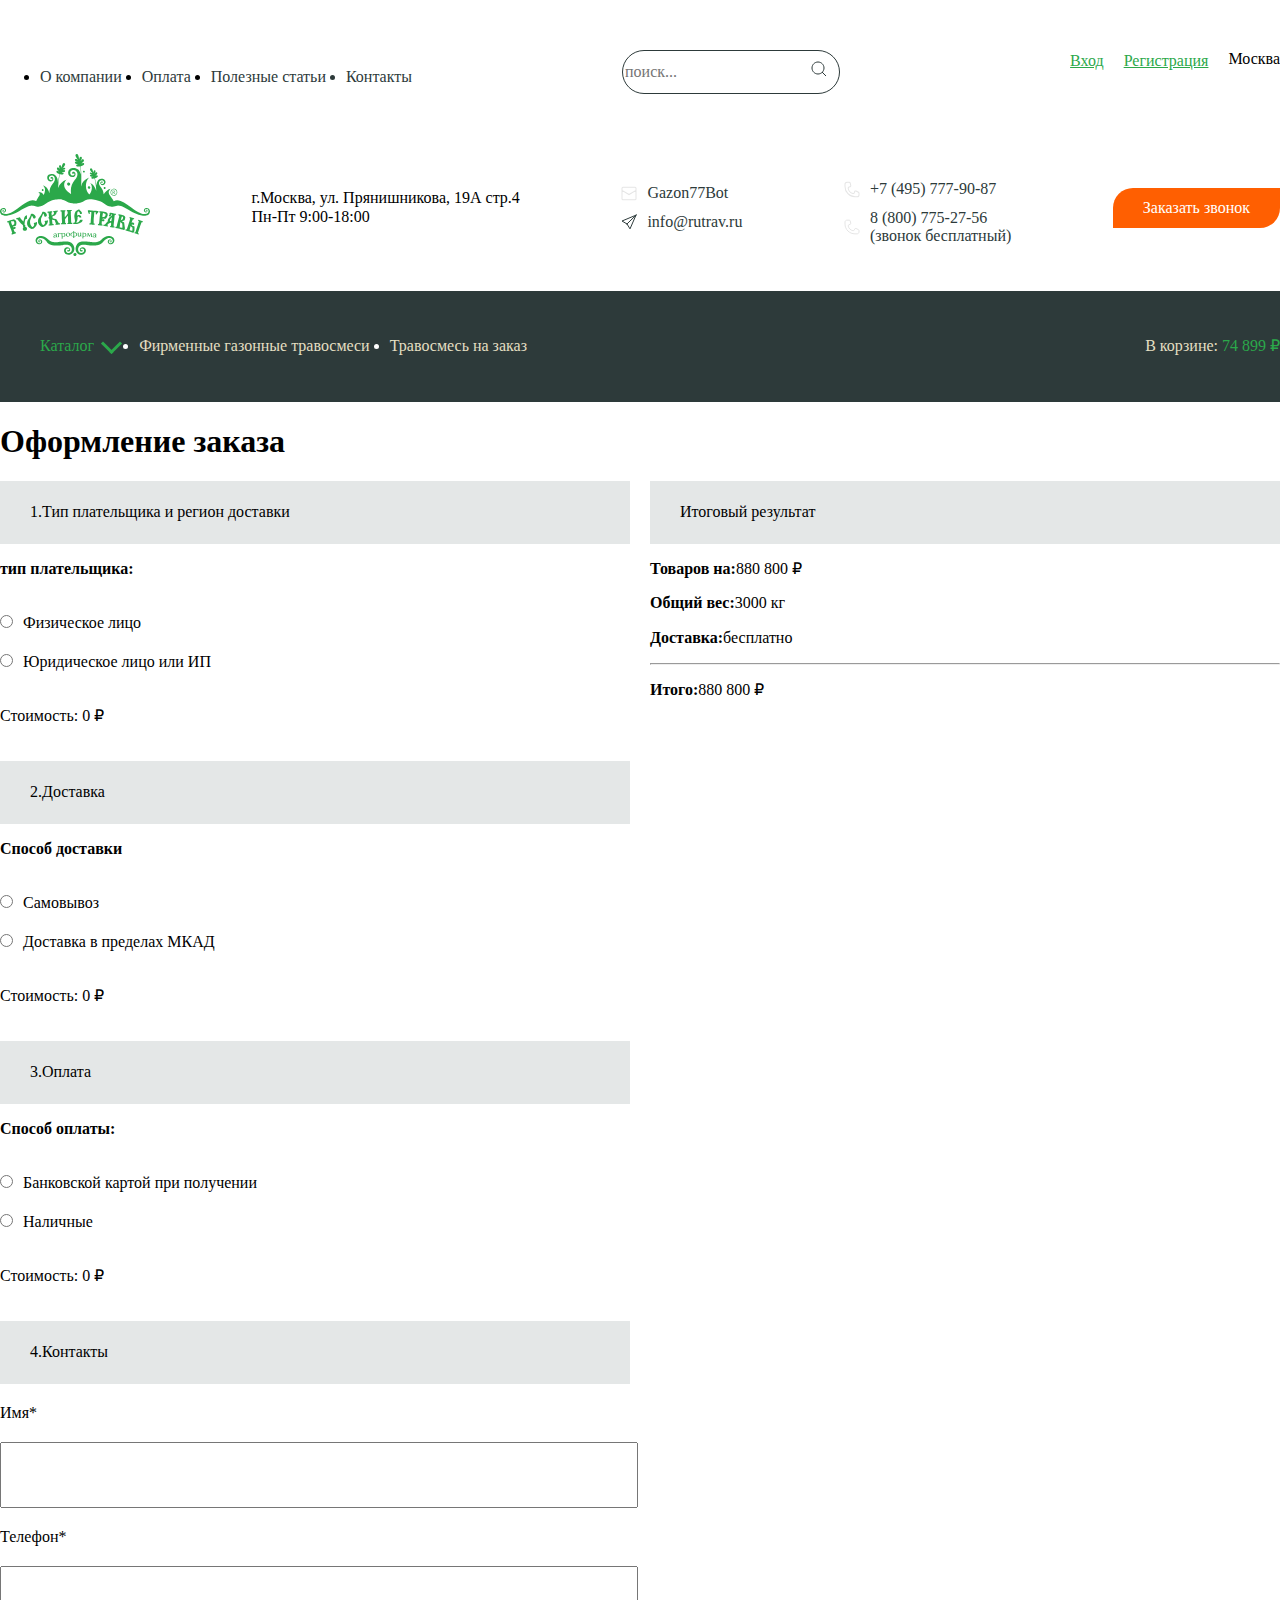
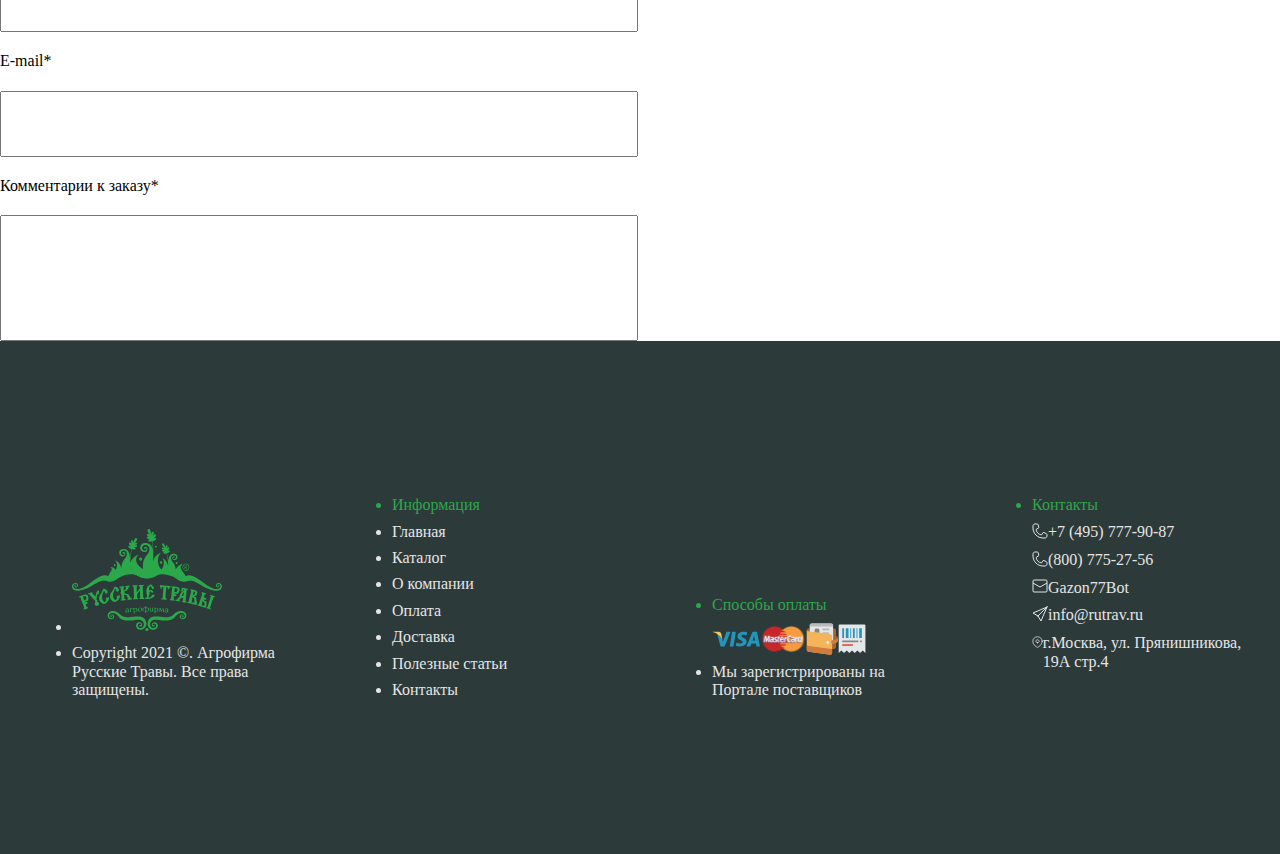
<file: assets/pages/payment/payment.html>
<!DOCTYPE html>
<html lang="ru">
<head>
    <meta charset="UTF-8">
    <meta http-equiv="X-UA-Compatible" content="IE=edge">
    <meta name="viewport" content="width=device-width, initial-scale=1.0">
    <link rel="stylesheet" href="../../css/payment/payment.css">
    <link rel="stylesheet" href="../../css/normalize.css">
    <title>Оплата</title>
</head>
<body>
	<header class="header">
		<section class="header-search">
			<div class="container">

				<div class="header-search__inner">
					<nav class="header-search-nav">

						<ul class="header-search-nav-list">
							<li class="header-search-nav-item">
								<a href='../about-company.html' target="_blank" class="header-search-link">О компании</a>
							</li>

							<li class="header-search-nav-item">
								<a href="../../pages/payment/payment.html" target="_blank" class="header-search-link">Оплата</a>
							</li>

							<li class="header-search-nav-item">
								<a href="../../pages/blog/blog.html" target="_blank" class="header-search-link">Полезные статьи</a>
							</li>

							<li class="header-search-nav-item header-search-link	 ">
								Контакты
							</li>
						</ul>

					</nav>

					<div class="header-search-block">
						<input type="text" class="header-search-input" placeholder="поиск...">
						<span class="header-search-item"><img src="../../image/search.svg"></span>
					</div>

					<div class="header-search-LogReg">
						<a href="#" class="header-search-LogReg-link">
							Вход
						</a>

						<a href="#" class="header-search-LogReg-link">
							Регистрация
						</a>
						<div class="location">
							Москва
						</div>
					</div>
				</div>

			</div>
		</section>

		<section class="header-contacts">
			<div class="container">
				<div class="header-contacts__inner">

					<div class="header-contacts-logo">
						<img src="../../image/logo.svg" alt="Наш логотип">
					</div>

					<div class="header-contacts-location">

						<div class="header-contacts-street">
							г.Москва, ул. Прянишникова, 19А стр.4
						</div>

						<div class="header-contacts-timetable">
							Пн-Пт 9:00-18:00
						</div>

					</div>

					<div class="header-contacts-social">
						<a href="#" class="header-contacts-social-link">
							<span class="header-contacts-item"><img src="../../image/envelope.svg"></span>
							<div>Gazon77Bot</div>
						</a>

						<a href="#" class="header-contacts-social-link">
							<span class="header-contacts-item"><img src="../../image/send.svg"></span>
							<div>info@rutrav.ru</div>
						</a>
					</div>

					<div class="header-contacts-phone">
						<a href="#" class="header-contacts-phone-link">
							<span class="header-contacts-item"><img src="../../image/phone.svg"></span>
							<div>+7 (495) 777-90-87</div>
						</a>

						<a href="#" class="header-contacts-phone-link">
							<span class="header-contacts-item"><img src="../../image/phone.svg"></span>
							<div>8 (800) 775-27-56<br>(звонок бесплатный)</div>
							
						</a>

					</div>

					<div class="purshare-call">
						<a href="#" class="purshare-call-link">
							Заказать звонок
						</a>
					</div>
				</div>
				
			</div>
		</section>

		<section class="catalog-header">
			<div class="container">

				<div class="catalog-header__inner">
					<nav class="catalog-header-nav">
						<ul class="catalog-header-list">
		
							<li class="catalog-header-item catalog">
									<a href="#" class="catalog-header-item-catalog-link" id="menu_btn">
										<div class="catalog-link">
											Каталог
										</div>
										<div class="catalog-header-item-arrow close-link" id="arrow"></div>
									</a>

									<div class="catalog-menu" id="menu">
										<div class="catalog-menu__inner" id="menu">
											<ul class="catalog-menu-list">
												<div class="catalog-menu-block-item">
													<a href="" class="catalog-menu-item">
														Фирменные и газонные травосмеси
													</a>
										
													<li class="catalog-menu-item">
															Для загородного и котеджного озеленения
													</li>
											
													<li class="catalog-menu-item">
															Низкорослые газоны
													</li>
													
													<li class="catalog-menu-item">
															Спортивные газоны
													</li>
											
													<li class="catalog-menu-item">
															Универсальные травосмеси
													</li>
											
													<li class="catalog-menu-item">
															Газоны без райграса
													</li>
											
													<li class="catalog-menu-item">
															Теневыносливые газоны
													</li>
											
													<li class="catalog-menu-item">
															Газоны и травосмеси для городского озелениения и служб ЖКХ
													</li>
											
													<li class="catalog-menu-item">
															Травосмеси для придорожного озеленения
													</li>
											
													<li class="catalog-menu-item">
															Для северных регионов
													</li>
											
													<li class="catalog-menu-item">
															Для южных регионов
													</li>
											
													<li class="catalog-menu-item">
															Травосмесь на заказ
													</li>
													<li>
														<a href="#" class="catalog-menu-link">Дешевые травосмеси</a>
													</li>
												</div>

												<div class="catalog-menu-block-item">
													<li class="catalog-menu-item-item">
														<a href="" class="catalog-menu-link">
														Фирменные кормовые травосмеси 
														(для пастбищ и сенокоса)
														</a>
													</li>

													<li class="catalog-menu-item">
														Для сенокосного использования
														</li>
														
														<li class="catalog-menu-item">
														Для комбинированного использования
														</li>
														
														<li class="catalog-menu-item">
														Для пастбищного использования
														</li>
														
														<li class="catalog-menu-item">
														Люцерна
														</li>

														<li class="catalog-menu-item">
															<a href="" class="catalog-menu-link">
																Сопутствующие товары для газонов 
																(удобрения, гербициды, укрывной материал)
															</a>
															<li class="catalog-menu-item">
																Удобрения для газона
																</li>
																
																<li class="catalog-menu-item">
																	Гербициды для газона (от сорняков)
																</li>
																
																<li class="catalog-menu-item">
																	растений Спанбонд (укрывной материал)
																</li>

																<li>
																	<a href="" class="catalog-menu-link">
																		Семена газонных трав DSV (Германия)
																	</a>
																</li>
														</li>
													</div>
													
													<div class="catalog-menu-block-item">
														<li class="catalog-menu-item">
															<a href="#" class="catalog-menu-link">
																Cемена многолетних трав (отдельные виды)
															</a>
															
														</li>

							
														<li class="catalog-menu-item">
															Мятлик
														</li>

														<li class="catalog-menu-item">
															Овсяница 
														</li>

														<li class="catalog-menu-item">
															Райграс
														</li>

														<li class="catalog-menu-item">
															Клевер (ползучий, луговой)
														</li>

														<li class="catalog-menu-item">
															Люцерна
														</li>

														<li class="catalog-menu-item">
															Щучка дернистая
														</li>

														<li class="catalog-menu-item">
															Полевица
														</li>

														<li class="catalog-menu-item">
															Тимофеевка луговая
														</li>
														
														<li class="catalog-menu-item">
															Кострец
														</li>

														<li class="catalog-menu-item">
															Фестулолиум 
														</li>

														<li class="catalog-menu-item">
															Ежа сборная 
														</li>

														<li class="catalog-menu-item">
															Канареечник (двукисточник) 
														</li>

														<li>
															<a href="" class="catalog-menu-link">Компоненты для гидропосева газона</a>
														</li>
														

													</div>
											</ul>

										</div>
									</div>
							</li>
		
							<li class="catalog-header-item">
									<a href='../../pages/proprietary-mixtures/proprietary-mixtures.html' class='catalog-header-link' target="_blank">Фирменные газонные травосмеси</a>
							</li>
	
							<li class="catalog-header-item">
									<a class='catalog-header-link' href="#heading-rustrav-link">Травосмесь на заказ</a>
							</li>
		
							</ul>
						</nav>
					
					<div class="basket">
						<a class='catalog-header-link' href='../basket/basket.html' target="_blank">В корзине: 	<span class="basket-item">74 899 ₽</span> </a>
					</div>
				</div>

				</div>
			
		</section>

	 </header>  
  <main>
		<section class="payment">
			<div class="container">
				<h1 class="heading">
				Оформление заказа
			</h1>

				<div class="payment__inner">
					<div class="payer-type payment-section">
						<div class="payment-section-heading">
							1.Тип плательщика и регион доставки
						</div>

						<div class="payer-block">
							<p><b>тип плательщика:</b></p>
							<div>
								<input type="radio" name="payer" class="payer-radio"><span>Физическое лицо</span>
							</div>
							<div>
								<input type="radio" name="payer" class="payer-radio"><span>Юридическое лицо или ИП</span>
							</div>
							<p>Стоимость: 0 ₽ </p>
						</div>
						</div>
						<div class="payment-mount">
							<div class="payment-section-heading">
								Итоговый результат
							</div>

							<div class="payment-mount-section">
								<p><b>Товаров на:</b><span>880 800 ₽</span></p>
								<p><b>Общий вес:</b><span>3000 кг</span></p>
								<p><b>Доставка:</b><span>бесплатно</span></p>
								<hr />
								<p><b>Итого:</b><span>880 800 ₽</span></p>
							</div>
						</div>
						<div class="delivery payment-section">

							<div class="payment-section-heading">
								2.Доставка
							</div>
	
							<div class="payer-block">
								<p><b>Способ доставки</b></p>
								<div>
									<input type="radio" name="payer" class="payer-radio"><span>Самовывоз</span>
								</div>
								<div>
									<input type="radio" name="payer" class="payer-radio"><span>Доставка в пределах МКАД</span>
								</div>
								<p>Стоимость: 0 ₽ </p>
							</div>

						</div>

						<div class="payment payment-section">

							<div class="payment-section-heading">
								3.Оплата
							</div>
	
							<div class="payer-block">
								<p><b>Способ оплаты:</b></p>
								<div>
									<input type="radio" name="payer" class="payer-radio"><span>Банковской картой при получении</span>
								</div>
								<div>
									<input type="radio" name="payer" class="payer-radio"><span>Наличные</span>
								</div>
								<p>Стоимость: 0 ₽ </p>
							</div>

						</div>

						<div class="contacts payment-section">
							<div class="payment-section-heading">
								4.Контакты
							</div>
							<div class="contacts-description">
								Имя*
							</div>

							<div class="contacts-input">
								<input type="text" class="payment-input">
							</div>

							<div class="contacts-description">
								Телефон*
							</div>

							<div class="contacts-input">
								<input type="text" class="payment-input">
							</div>

							<div class="contacts-description">
								E-mail*
							</div>

							<div class="contacts-input">
								<input type="text" class="payment-input">
							</div>

							<div class="contacts-description">
								Комментарии к заказу*
							</div>

							<div class="contacts-input">
								<input type="text" class="payment-input-comments">
							</div>
						</div>
						</div>
					</div>
				</div>
			</div>
			
		</section>
  </main>
  <footer class="footer">
	<div class="container">
		<div class="footer__inner">

		  <ul class="footer-list footer-list-logo">

			<li class="footer-list-item">
			  <img src="../../image/logo.svg">
			</li>

			<li class="footer-list-item">
			  Copyright 2021 ©.
			  Агрофирма Русские Травы.
			  Все права защищены.
			</li>

		  </ul>

		  <ul class="footer-list">

			<li class="footer-list-item footer-list-item-heading">
			  Информация
			</li>

			<li class="footer-list-item">
			  Главная
			</li>

			<li class="footer-list-item">
			  Каталог
			</li>

			<li class="footer-list-item">
			  О компании
			</li>

			<li class="footer-list-item">
			  Оплата
			</li>

			<li class="footer-list-item">
			  Доставка
			</li>

			<li class="footer-list-item">
			  Полезные статьи
			</li>

			<li class="footer-list-item">
			  Контакты
			</li>

		  </ul>
		  <ul class="footer-list footer-list-purshare">

			<li class="footer-list-item footer-list-item-heading">
			  Способы оплаты
			</li>

			<li class="footer-list-item footer-list-item-icons">
			  <img src="../../image/visa.svg">
			  <img src="../../image/mastercard.svg">
			  <img src="../../image/covvelek.svg">
			  <img src="../../image/invoice.svg">
			</li>
	
			<li class="footer-list-item">
			  Мы зарегистрированы
			  на Портале поставщиков
			</li>

		  </ul>
		  <ul class="footer-list footer-list-contacts">

			<li class="footer-list-item footer-list-item-heading">
			  Контакты
			</li>

			<li class="footer-list-item footer-list-contacts">
			  <span><img src="../../image/phone.svg"></span>
			  <div>+7 (495) 777-90-87</div>
			</li>

			<li class="footer-list-item footer-list-contacts">
			  <span class="footer-list-icons"><img src="../../image/phone.svg"></span>
			  <div> (800) 775-27-56</div>
			</li>

			<li class="footer-list-item footer-list-contacts">
			  <span class="footer-list-icons"><img src="../../image/envelope.svg"></span><div>Gazon77Bot</div>
			</li>

			<li class="footer-list-item footer-list-contacts">
			  <span class="footer-list-icons"><img src="../../image/samolet.svg"></span><div>info@rutrav.ru</div>
			</li>

			<li class="footer-list-item footer-list-contacts">
			  <span class="footer-list-icons"><img src="../../image/pin.svg"></span><div>г.Москва, ул. Прянишникова, 19А стр.4</div>
			</li>

		  </ul>
		</div>
	</div>
   </footer>
</body>
<script src="../../script/index-script.js"></script>
</html>
</file>
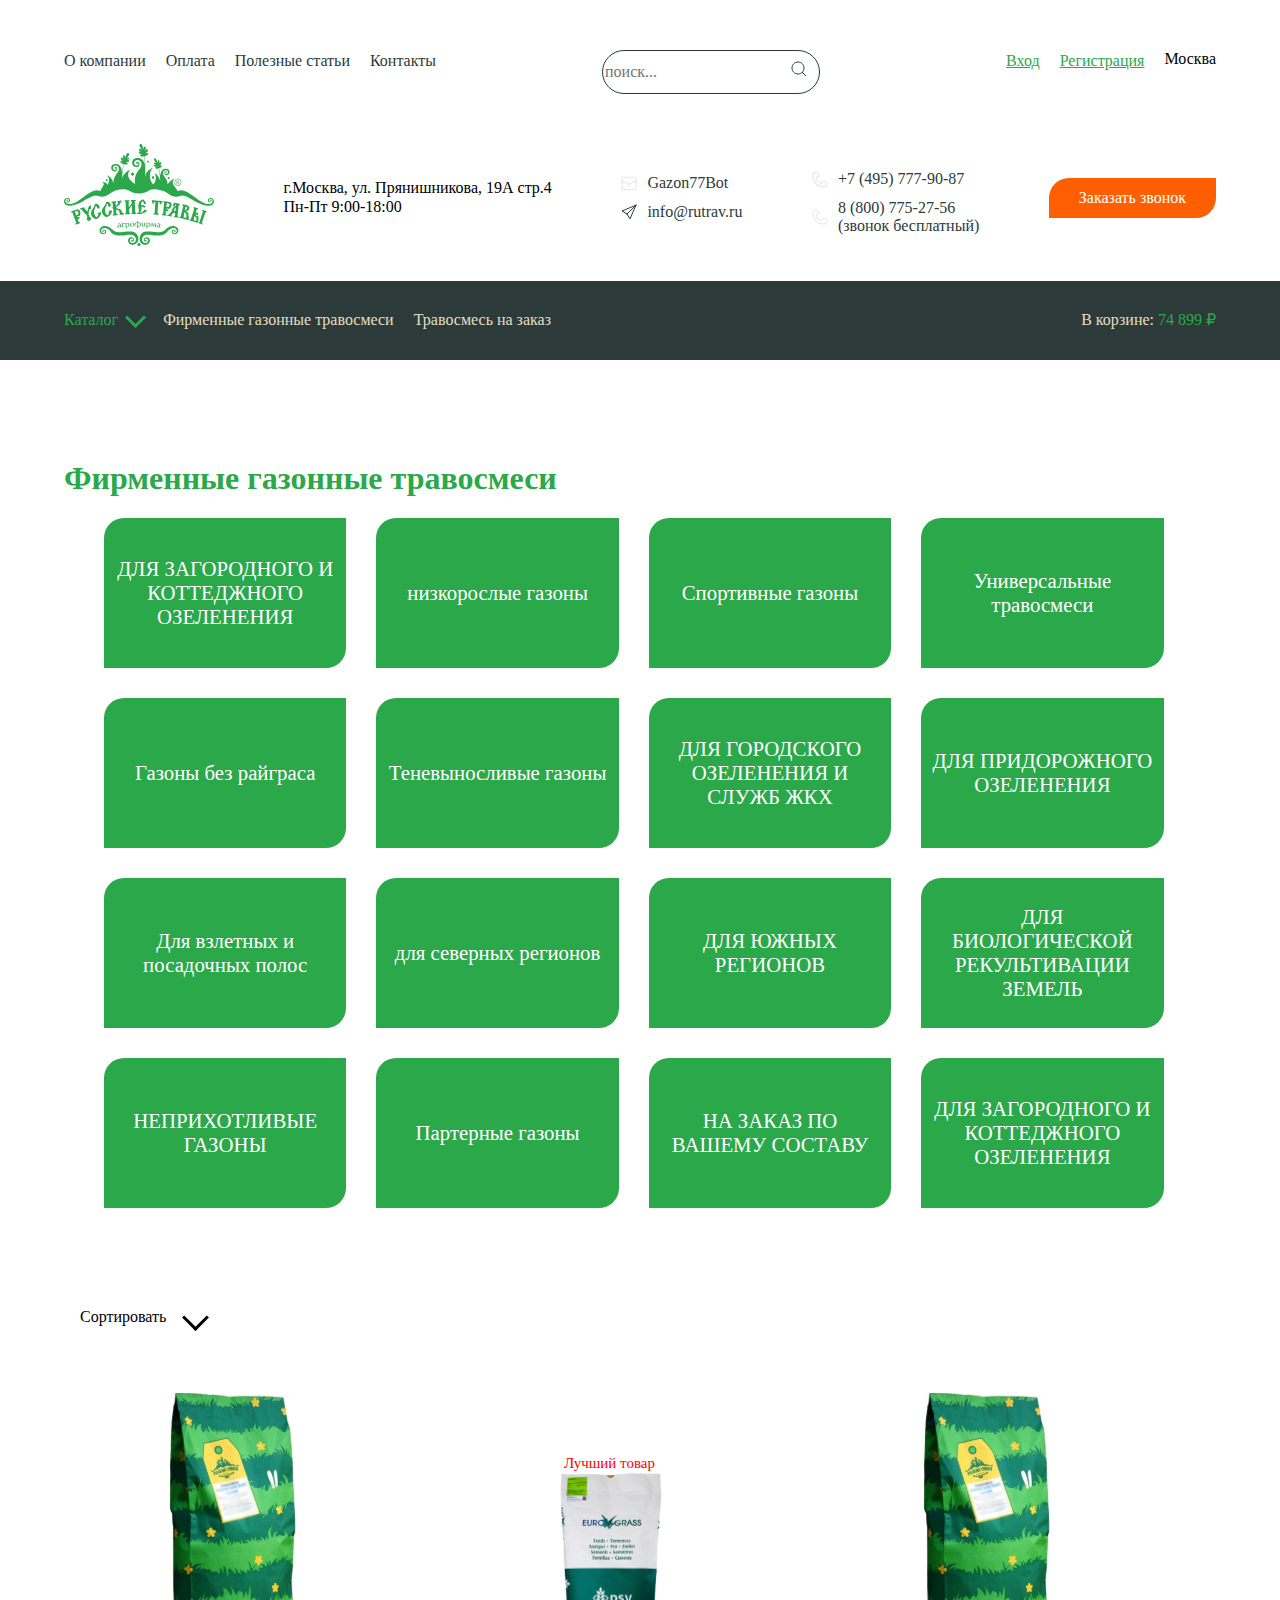
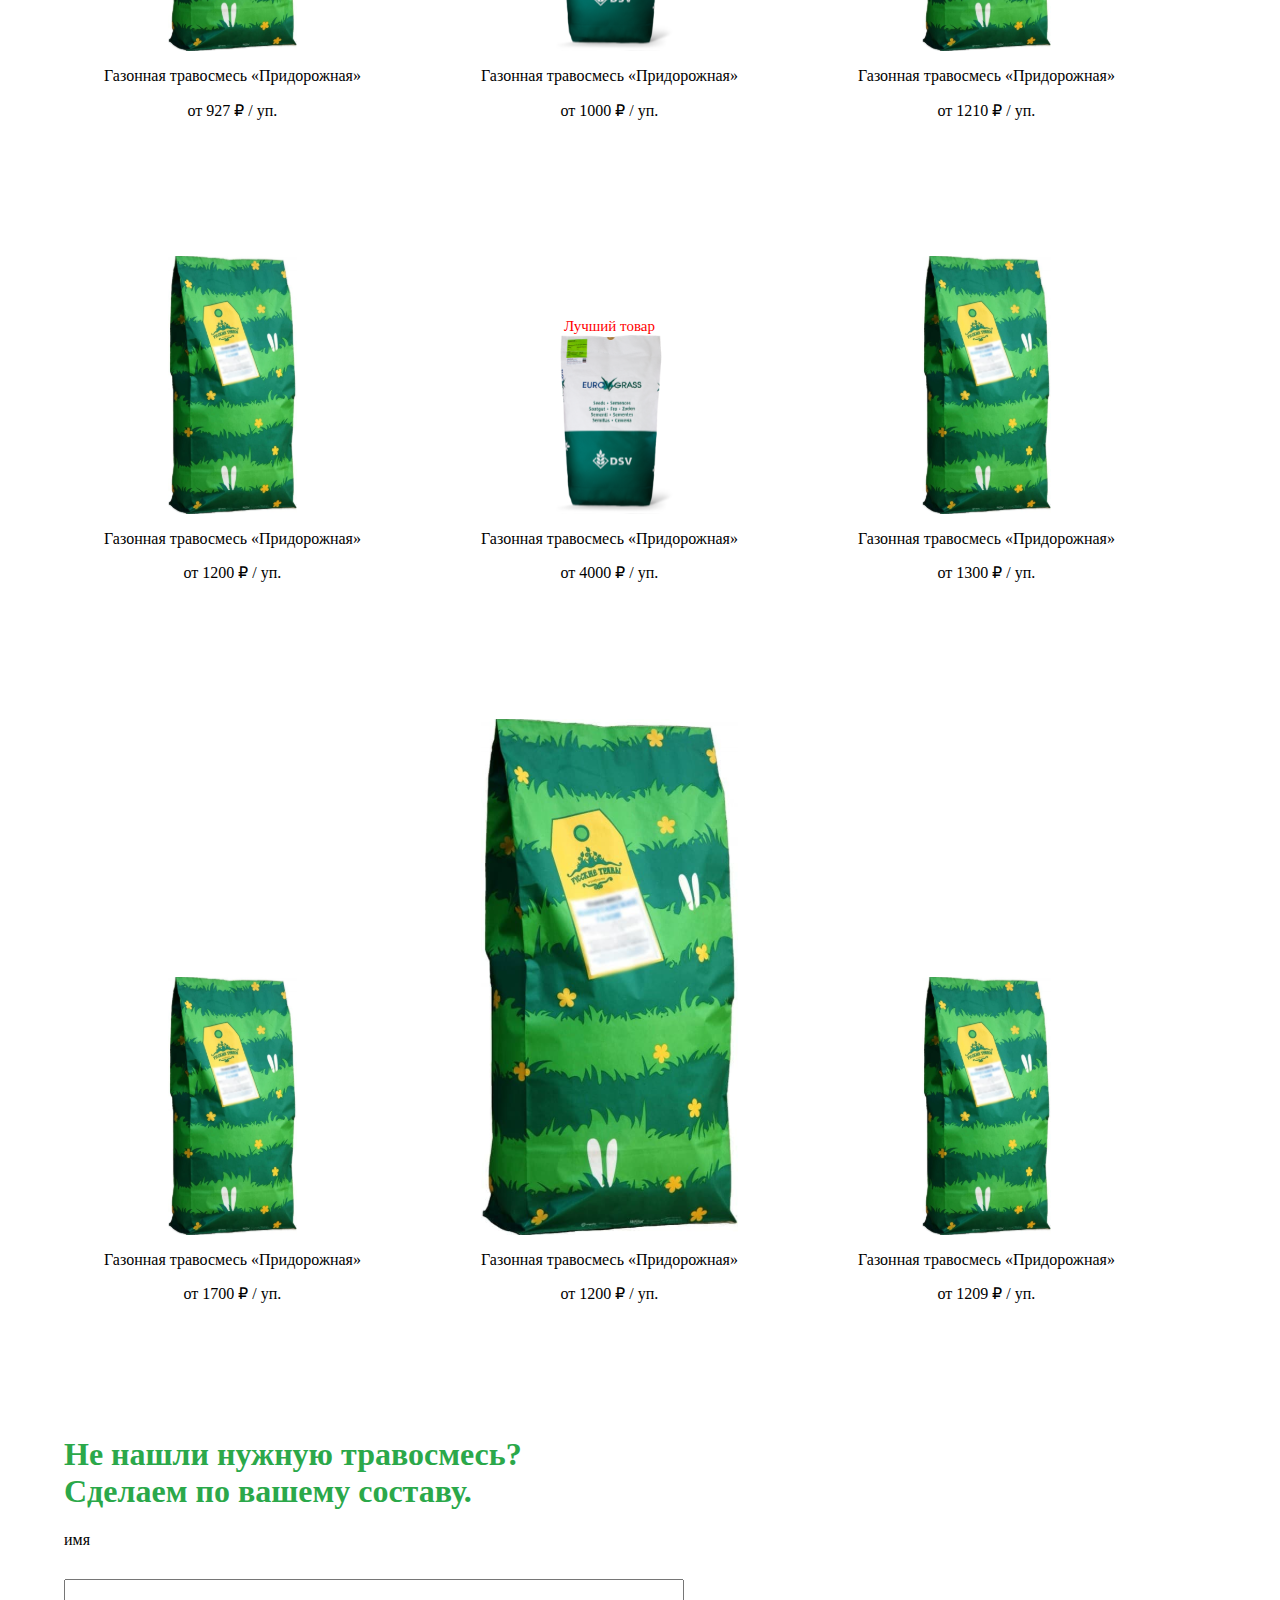
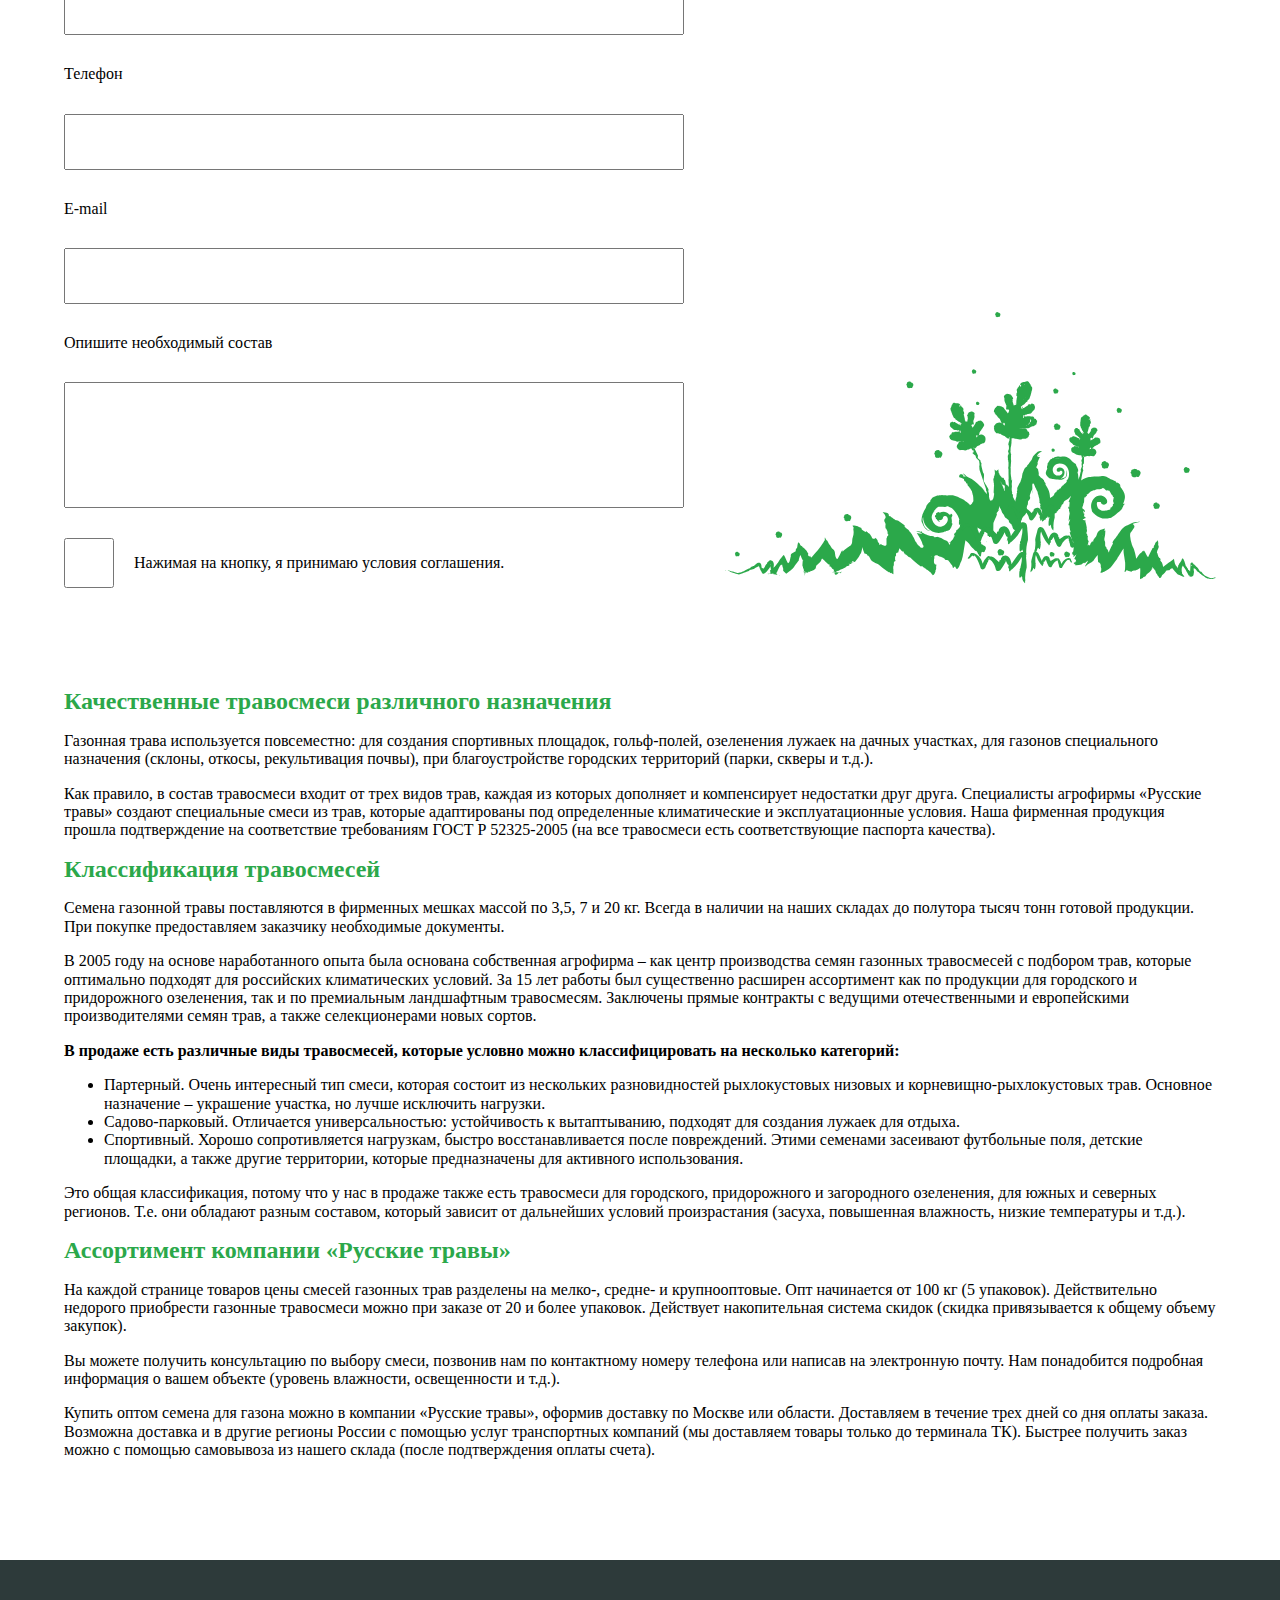
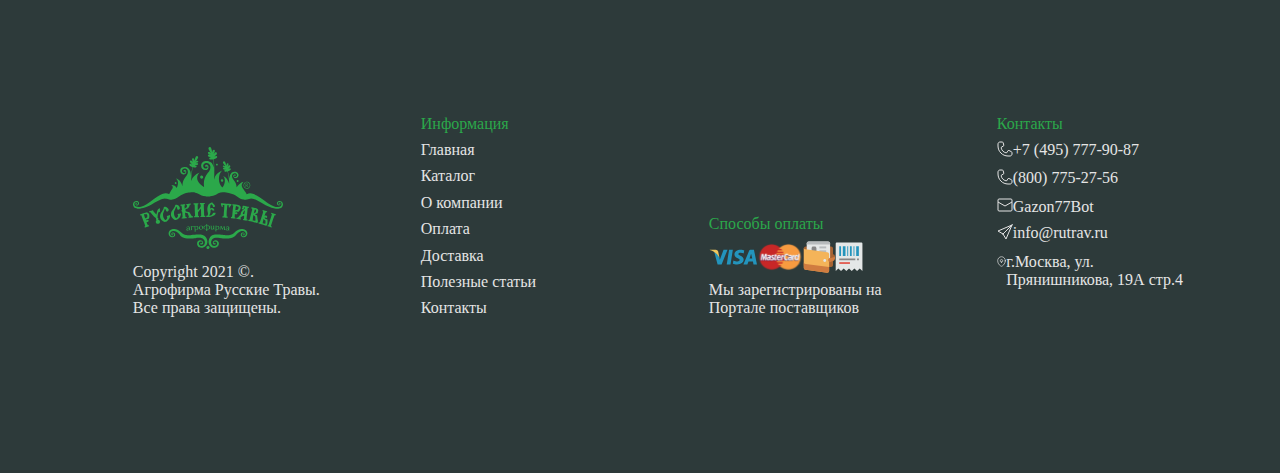
<file: assets/pages/proprietary-mixtures/proprietary-mixtures.html>
<!DOCTYPE html>
<html lang="en">
<head>
    <meta charset="UTF-8">
    <meta http-equiv="X-UA-Compatible" content="IE=edge">
    <meta name="viewport" content="width=device-width, initial-scale=1.0">
    <link rel="stylesheet" href="../../css/proprietary-mixtures/propietary-mixtures.css">
    <link rel="stylesheet" href="../../css/normalize.css">
    <title>Каталог</title>
</head>
<body>
  <header class="header">
		<section class="header-search">
			<div class="container">

				<div class="header-search__inner">
					<nav class="header-search-nav">

						<ul class="header-search-nav-list">
							<li class="header-search-nav-item">
								<a href='../about-company.html' target="_blank" class="header-search-link">О компании</a>
							</li>

							<li class="header-search-nav-item">
								<a href="../../pages/payment/payment.html" target="_blank" class="header-search-link">Оплата</a>
							</li>

							<li class="header-search-nav-item">
								<a href="../../pages/blog/blog.html" target="_blank" class="header-search-link">Полезные статьи</a>
							</li>

							<li class="header-search-nav-item header-search-link	 ">
								Контакты
							</li>
						</ul>

					</nav>

					<div class="header-search-block">
						<input type="text" class="header-search-input" placeholder="поиск...">
						<span class="header-search-item"><img src="../../image/search.svg"></span>
					</div>

					<div class="header-search-LogReg">
						<a href="#" class="header-search-LogReg-link">
							Вход
						</a>

						<a href="#" class="header-search-LogReg-link">
							Регистрация
						</a>
						<div class="location">
							Москва
						</div>
					</div>
				</div>

			</div>
		</section>

		<section class="header-contacts">
			<div class="container">
				<div class="header-contacts__inner">

					<div class="header-contacts-logo">
						<img src="../../image/logo.svg" alt="Наш логотип">
					</div>

					<div class="header-contacts-location">

						<div class="header-contacts-street">
							г.Москва, ул. Прянишникова, 19А стр.4
						</div>

						<div class="header-contacts-timetable">
							Пн-Пт 9:00-18:00
						</div>

					</div>

					<div class="header-contacts-social">
						<a href="#" class="header-contacts-social-link">
							<span class="header-contacts-item"><img src="../../image/envelope.svg"></span>
							<div>Gazon77Bot</div>
						</a>

						<a href="#" class="header-contacts-social-link">
							<span class="header-contacts-item"><img src="../../image/send.svg"></span>
							<div>info@rutrav.ru</div>
						</a>
					</div>

					<div class="header-contacts-phone">
						<a href="#" class="header-contacts-phone-link">
							<span class="header-contacts-item"><img src="../../image/phone.svg"></span>
							<div>+7 (495) 777-90-87</div>
						</a>

						<a href="#" class="header-contacts-phone-link">
							<span class="header-contacts-item"><img src="../../image/phone.svg"></span>
							<div>8 (800) 775-27-56<br>(звонок бесплатный)</div>
							
						</a>

					</div>

					<div class="purshare-call">
						<a href="#" class="purshare-call-link">
							Заказать звонок
						</a>
					</div>
				</div>
				
			</div>
		</section>

		<section class="catalog-header">
			<div class="container">

				<div class="catalog-header__inner">
					<nav class="catalog-header-nav">
						<ul class="catalog-header-list">
		
							<li class="catalog-header-item catalog">
									<a href="#" class="catalog-header-item-catalog-link" id="menu_btn">
										<div class="catalog-link">
											Каталог
										</div>
										<div class="catalog-header-item-arrow close-link" id="arrow"></div>
									</a>

									<div class="catalog-menu" id="menu">
										<div class="catalog-menu__inner" id="menu">
											<ul class="catalog-menu-list">
												<div class="catalog-menu-block-item">
													<a href="" class="catalog-menu-item">
														Фирменные и газонные травосмеси
													</a>
										
													<li class="catalog-menu-item">
															Для загородного и котеджного озеленения
													</li>
											
													<li class="catalog-menu-item">
															Низкорослые газоны
													</li>
													
													<li class="catalog-menu-item">
															Спортивные газоны
													</li>
											
													<li class="catalog-menu-item">
															Универсальные травосмеси
													</li>
											
													<li class="catalog-menu-item">
															Газоны без райграса
													</li>
											
													<li class="catalog-menu-item">
															Теневыносливые газоны
													</li>
											
													<li class="catalog-menu-item">
															Газоны и травосмеси для городского озелениения и служб ЖКХ
													</li>
											
													<li class="catalog-menu-item">
															Травосмеси для придорожного озеленения
													</li>
											
													<li class="catalog-menu-item">
															Для северных регионов
													</li>
											
													<li class="catalog-menu-item">
															Для южных регионов
													</li>
											
													<li class="catalog-menu-item">
															Травосмесь на заказ
													</li>
													<li>
														<a href="#" class="catalog-menu-link">Дешевые травосмеси</a>
													</li>
												</div>

												<div class="catalog-menu-block-item">
													<li class="catalog-menu-item-item">
														<a href="" class="catalog-menu-link">
														Фирменные кормовые травосмеси 
														(для пастбищ и сенокоса)
														</a>
													</li>

													<li class="catalog-menu-item">
														Для сенокосного использования
														</li>
														
														<li class="catalog-menu-item">
														Для комбинированного использования
														</li>
														
														<li class="catalog-menu-item">
														Для пастбищного использования
														</li>
														
														<li class="catalog-menu-item">
														Люцерна
														</li>

														<li class="catalog-menu-item">
															<a href="" class="catalog-menu-link">
																Сопутствующие товары для газонов 
																(удобрения, гербициды, укрывной материал)
															</a>
															<li class="catalog-menu-item">
																Удобрения для газона
																</li>
																
																<li class="catalog-menu-item">
																	Гербициды для газона (от сорняков)
																</li>
																
																<li class="catalog-menu-item">
																	растений Спанбонд (укрывной материал)
																</li>

																<li>
																	<a href="" class="catalog-menu-link">
																		Семена газонных трав DSV (Германия)
																	</a>
																</li>
														</li>
													</div>
													
													<div class="catalog-menu-block-item">
														<li class="catalog-menu-item">
															<a href="#" class="catalog-menu-link">
																Cемена многолетних трав (отдельные виды)
															</a>
															
														</li>

							
														<li class="catalog-menu-item">
															Мятлик
														</li>

														<li class="catalog-menu-item">
															Овсяница 
														</li>

														<li class="catalog-menu-item">
															Райграс
														</li>

														<li class="catalog-menu-item">
															Клевер (ползучий, луговой)
														</li>

														<li class="catalog-menu-item">
															Люцерна
														</li>

														<li class="catalog-menu-item">
															Щучка дернистая
														</li>

														<li class="catalog-menu-item">
															Полевица
														</li>

														<li class="catalog-menu-item">
															Тимофеевка луговая
														</li>
														
														<li class="catalog-menu-item">
															Кострец
														</li>

														<li class="catalog-menu-item">
															Фестулолиум 
														</li>

														<li class="catalog-menu-item">
															Ежа сборная 
														</li>

														<li class="catalog-menu-item">
															Канареечник (двукисточник) 
														</li>

														<li>
															<a href="" class="catalog-menu-link">Компоненты для гидропосева газона</a>
														</li>
														

													</div>
											</ul>

										</div>
									</div>
							</li>
		
							<li class="catalog-header-item">
									<a href='../../pages/proprietary-mixtures/proprietary-mixtures.html' class='catalog-header-link' target="_blank">Фирменные газонные травосмеси</a>
							</li>
	
							<li class="catalog-header-item">
									<a class='catalog-header-link' href="#heading-rustrav-link">Травосмесь на заказ</a>
							</li>
		
							</ul>
						</nav>
					
					<div class="basket">
						<a class='catalog-header-link' href='../basket/basket.html' target="_blank">В корзине: 	<span class="basket-item">74 899 ₽</span> </a>
					</div>
				</div>

				</div>
			
		</section>

	 </header> 
   <main>
    <section class="properietary-mixtures">
      <div class="container">
      <h1 class="heading">
        Фирменные газонные травосмеси
      </h1>

      <div class="properietary-mixtures-cards">

        <ul class="properietary-mixtures-list">
          <li class="properietary-mixtures-list-item">
            ДЛЯ ЗАГОРОДНОГО И КОТТЕДЖНОГО ОЗЕЛЕНЕНИЯ
          </li>

          <li class="properietary-mixtures-list-item">
            низкорослые газоны
          </li>

          <li class="properietary-mixtures-list-item">
            Спортивные газоны
          </li>

          <li class="properietary-mixtures-list-item">
            Универсальные травосмеси
          </li>

          <li class="properietary-mixtures-list-item">
            Газоны без райграса
          </li>

          <li class="properietary-mixtures-list-item">
            Теневыносливые газоны
          </li>

          <li class="properietary-mixtures-list-item">
            ДЛЯ ГОРОДСКОГО ОЗЕЛЕНЕНИЯ И СЛУЖБ ЖКХ
          </li>

          <li class="properietary-mixtures-list-item">
            ДЛЯ ПРИДОРОЖНОГО ОЗЕЛЕНЕНИЯ
          </li>

          <li class="properietary-mixtures-list-item">
            Для взлетных и посадочных полос
          </li>

          <li class="properietary-mixtures-list-item">
            для северных регионов
          </li>

          <li class="properietary-mixtures-list-item">
            ДЛЯ ЮЖНЫХ РЕГИОНОВ
          </li>

          <li class="properietary-mixtures-list-item">
            ДЛЯ БИОЛОГИЧЕСКОЙ РЕКУЛЬТИВАЦИИ ЗЕМЕЛЬ
          </li>

          <li class="properietary-mixtures-list-item">
            НЕПРИХОТЛИВЫЕ ГАЗОНЫ
          </li>

          <li class="properietary-mixtures-list-item">
            Партерные газоны
          </li>

          <li class="properietary-mixtures-list-item">
            НА ЗАКАЗ ПО ВАШЕМУ СОСТАВУ
          </li>

          <li class="properietary-mixtures-list-item">
            ДЛЯ ЗАГОРОДНОГО И КОТТЕДЖНОГО ОЗЕЛЕНЕНИЯ
          </li>
        </ul>
      </div>
      </div>
      
    </section>
    <section class="catalog">
      <div class="container">
        <div class="catalog-sort">
          
          <div class="catalog-sort-heading" id="sort-button">

            <div>Сортировать</div><span class="sorted-arrow" id="sort-arrow"></span>

          </div>

          <div class="catalog-sort-menu" id="menu-sort">
            <ul class="catalog-sort-menu-list">
              <li class="catalog-sort-menu-item" id="all-catalog">
                Весь католог
              </li>

              <li class="catalog-sort-menu-item" id='cheap-catalog'>
                Дешевая травосмесь
              </li>

              <li class="catalog-sort-menu-item" id="expensive-catalog">
                Дорогая травосмесь
              </li>

              
              <li class="catalog-sort-menu-item" id="Best-sellers">
                Хиты продаж
              </li>

              <li class="catalog-sort-menu-item" id="in-stock">
                в наличии
              </li>
            </ul>
          </div>
        </div>
        <div class="catalog__inner">
          <ul class="catalog-list">
            <li class="catalog-item">
              <img src="../../image/green-bag.svg" alt="" class="catalog-item-photo">
              <div class="catalog-text">

                <p class="catalog-item-description">
                  Газонная травосмесь «Придорожная»
                </p>
                <p class="best-product-price">
                  <span class="best-product-money">
                    от <span class="best-product-mount-money">927</span>
                  </span>

                  <span class="best-product-package">
                    ₽ / уп.
                  </span>
                </p>
              </div>
              
            </li>

            <li class="catalog-item best-product-item">
              <div class='catalog-best-product'>Лучший товар</div>
              <img src="../../image/package.svg" alt="" class="catalog-item-photo">
              <div class="catalog-text">

                <p class="catalog-item-description">
                  Газонная травосмесь «Придорожная»
                </p>
                <p class="best-product-price">
                  <span class="best-product-money">
                    от <span class="best-product-mount-money">1000</span>
                  </span>

                  <span class="best-product-package">
                    ₽ / уп.
                  </span>
                </p>
              </div>
              
            </li>

            <li class="catalog-item">
              <img src="../../image/green-bag.svg" alt="" class="catalog-item-photo">
              <div class="catalog-text">

                <p class="catalog-item-description">
                  Газонная травосмесь «Придорожная»
                </p>
                <p class="best-product-price">
                  <span class="best-product-money">
                    от <span class="best-product-mount-money">1210</span> 
                  </span>

                  <span class="best-product-package">
                    ₽ / уп.
                  </span>
                </p>
              </div>
            </li>

            <li class="catalog-item">
              <img src="../../image/green-bag.svg" alt="" class="catalog-item-photo">
              <div class="catalog-text">

                <p class="catalog-item-description">
                  Газонная травосмесь «Придорожная»
                </p>
                <p class="best-product-price">
                  <span class="best-product-money">
                    от <span class="best-product-mount-money">1200</span> 
                  </span>

                  <span class="best-product-package">
                   ₽ / уп.
                  </span>
                </p>
              </div>
            </li>

            <li class="catalog-item best-product-item">
              <div class='catalog-best-product'>Лучший товар</div>
              <img src="../../image/package.svg" alt="" class="catalog-item-photo">
              <div class="catalog-text">

                <p class="catalog-item-description">
                  
                  Газонная травосмесь «Придорожная»
                </p>
                <p class="best-product-price">
                  <span class="best-product-money">
                    от <span class="best-product-mount-money">4000</span>
                  </span>

                  <span class="best-product-package">
                   ₽ / уп.
                  </span>
                </p>
              </div>
            </li>

            <li class="catalog-item">
              <img src="../../image/green-bag.svg" alt="" class="catalog-item-photo">
              <div class="catalog-text">

                <p class="catalog-item-description">
                  Газонная травосмесь «Придорожная»
                </p>
                <p class="best-product-price">
                  <span class="best-product-money">
                    от <span class="best-product-mount-money">1300</span> 
                  </span>

                  <span class="best-product-package">
                    ₽ / уп.
                  </span>
                </p>
              </div>
            </li>

            <li class="catalog-item">
              <img src="../../image/green-bag.svg" alt="" class="catalog-item-photo">
              <div class="catalog-text">

                <p class="catalog-item-description">
                  Газонная травосмесь «Придорожная»
                </p>
                <p class="best-product-price">
                  <span class="best-product-money">
                    от <span class="best-product-mount-money">1700</span> 
                  </span>

                  <span class="best-product-package">
                   ₽ / уп.
                  </span>
                </p>
              </div>
            </li>

            <li class="catalog-item">
              <img src="../../image/green-bag.svg" alt="">
              <div class="catalog-text">

                <p class="catalog-item-description">
                  Газонная травосмесь «Придорожная»
                </p>
                <p class="best-product-price">
                  <span class="best-product-money">
                    от <span class="best-product-mount-money">1200</span> 
                  </span>

                  <span class="best-product-package">
                   ₽ / уп.
                  </span>
                </p>
              </div>
            </li>

            <li class="catalog-item">
              <img src="../../image/green-bag.svg" alt="" class="catalog-item-photo">
              <div class="catalog-text">

                <p class="catalog-item-description">
                  Газонная травосмесь «Придорожная»
                </p>
                <p class="best-product-price">
                  <span class="best-product-money">
                    от <span class="best-product-mount-money">1209</span> 
                  </span>

                  <span class="best-product-package">
                    ₽ / уп.
                  </span>
                </p>
              </div>
            </li>
          </ul>
        </div>
      </div>
    </section>

    <section class="grass-mixture-orders">
      <div class="container">
        <h1 class="heading">
          Не нашли нужную травосмесь? 
          <br>
          Сделаем по вашему составу.
        </h1>
        <div class="grass-mixture-orders__inner">

          <div class="grass-mixture-form">
            <div class="name">имя</div>
            <input type="text" class="grass-mixture-form-input name" placeholder="">

            <div class="name">Телефон</div>
            <input type="text" class="grass-mixture-form-input name" placeholder="">

            <div class="name">E-mail</div>
            <input type="text" class="grass-mixture-form-input name" placeholder="">

            <div class="name">Опишите необходимый состав</div>
            <input type="text" class="grass-mixture-form-input description-mixture" placeholder="">

            <div class="grass-mixture-privacy">
              <input type="checkbox" name="privacy" id="" class="grass-privacy">
              <span class="privacy">Нажимая на кнопку, я принимаю условия соглашения.</span>
            </div>
          </div>
          <div class="grass-mixture-image">
            <img src="../../image/catalog-image.svg" alt="">
          </div>

        </div>
        
      </div>
    </section>

    <section class="proprietary-mixture-text">
      <div class="container">
        <h2 class="heading">
          Качественные травосмеси различного назначения
        </h2>

        <p class="propiertary-mixture-paragraph">
          Газонная трава используется повсеместно:
          для создания спортивных площадок, гольф-полей,
          озеленения лужаек на дачных участках, для
          газонов специального назначения (склоны, откосы, рекультивация почвы),
          при благоустройстве городских территорий (парки, скверы и т.д.).
        </p>

        <p class="propiertary-mixture-paragraph">
          Как правило, в состав травосмеси входит от трех видов трав,
          каждая из которых дополняет и компенсирует недостатки друг
          друга. Специалисты агрофирмы «Русские травы» создают
          специальные смеси из трав, которые адаптированы под
          определенные климатические и эксплуатационные условия.
          Наша фирменная продукция прошла подтверждение на 
          соответствие требованиям ГОСТ Р 52325-2005
          (на все травосмеси есть соответствующие паспорта качества).
        </p>

        <h2 class="heading">
          Классификация травосмесей
        </h2>

        <p class="propiertary-mixture-paragraph">
          Семена газонной травы поставляются в фирменных мешках массой
          по 3,5, 7 и 20 кг. Всегда в наличии на наших складах до
          полутора тысяч тонн готовой продукции. При покупке
          предоставляем заказчику необходимые документы.
        </p>

        <p class="propiertary-mixture-paragraph">
          В 2005 году на основе наработанного опыта была основана собственная агрофирма
          – как центр производства семян газонных травосмесей
          с подбором трав, которые оптимально подходят для российских климатических условий.
          За 15 лет работы был существенно расширен ассортимент как по продукции для городского
          и придорожного озеленения, так и по премиальным ландшафтным травосмесям. Заключены
          прямые контракты
          с ведущими отечественными и европейскими производителями семян трав,
          а также селекционерами новых сортов.
        </p>

        <strong class="propiertary-mixture-paragraph">
          В продаже есть различные виды травосмесей, которые условно можно классифицировать на несколько категорий:
        </strong>

        <ul class="propiertary-mixture-list">
          <li class="propiertary-mixture-item">
            Партерный. Очень интересный тип смеси,
            которая состоит из нескольких
            разновидностей рыхлокустовых
            низовых и корневищно-рыхлокустовых трав.
            Основное назначение – 
            украшение участка, но лучше исключить нагрузки.
          </li>

          <li class="propiertary-mixture-item">
            Садово-парковый. Отличается универсальностью:
            устойчивость к вытаптыванию, подходят для
            создания лужаек для отдыха.
          </li>

          <li class="propiertary-mixture-item">
            Спортивный. Хорошо сопротивляется нагрузкам,
            быстро восстанавливается после повреждений.
            Этими семенами засеивают футбольные поля,
            детские площадки, а также другие
            территории, которые предназначены
            для активного использования.
          </li>
        </ul>

        <p class="propiertary-mixture-paragraph">
          Это общая классификация, потому что у нас в продаже также есть
          травосмеси для городского, придорожного и загородного озеленения,
          для южных и северных регионов. Т.е. они обладают разным составом,
          который зависит от дальнейших условий произрастания
          (засуха, повышенная влажность, низкие температуры и т.д.).
        </p>

        <h2 class="heading">
          Ассортимент компании «Русские травы»
        </h2>

        <p class="propiertary-mixture-paragraph">
          На каждой странице товаров цены смесей
          газонных трав разделены на мелко-, средне-
          и крупнооптовые. Опт начинается от 100 кг
          (5 упаковок). Действительно недорого
          приобрести газонные травосмеси можно при
          заказе от 20 и более упаковок. Действует
          накопительная система скидок
          (скидка привязывается к общему объему закупок).
        </p>

        <p class="propiertary-mixture-paragraph">
          Вы можете получить консультацию по выбору смеси,
          позвонив нам по контактному номеру телефона или
          написав на электронную почту. Нам понадобится
          подробная информация о вашем объекте
          (уровень влажности, освещенности и т.д.).
        </p>

        <p class="propiertary-mixture-paragraph">
          Купить оптом семена для газона можно в компании «Русские травы»,
          оформив доставку по Москве или области. Доставляем в течение
          трех дней со дня оплаты заказа. Возможна доставка и в другие
          регионы России с помощью услуг транспортных компаний
          (мы доставляем товары только до терминала ТК).
          Быстрее получить заказ можно с помощью
          самовывоза из нашего склада (после подтверждения оплаты счета).
        </p>
      </div>
    </section>
   </main>
   <footer class="footer">
    <div class="container">
        <div class="footer__inner">

          <ul class="footer-list footer-list-logo">

            <li class="footer-list-item">
              <img src="../../image/logo.svg">
            </li>

            <li class="footer-list-item">
              Copyright 2021 ©.
              Агрофирма Русские Травы.
              Все права защищены.
            </li>

          </ul>

          <ul class="footer-list">

            <li class="footer-list-item footer-list-item-heading">
              Информация
            </li>

            <li class="footer-list-item">
              Главная
            </li>

            <li class="footer-list-item">
              Каталог
            </li>

            <li class="footer-list-item">
              О компании
            </li>

            <li class="footer-list-item">
              Оплата
            </li>

            <li class="footer-list-item">
              Доставка
            </li>

            <li class="footer-list-item">
              Полезные статьи
            </li>

            <li class="footer-list-item">
              Контакты
            </li>

          </ul>
          <ul class="footer-list footer-list-purshare">

            <li class="footer-list-item footer-list-item-heading">
              Способы оплаты
            </li>

            <li class="footer-list-item footer-list-item-icons">
              <img src="../../image/visa.svg">
              <img src="../../image/mastercard.svg">
              <img src="../../image/covvelek.svg">
              <img src="../../image/invoice.svg">
            </li>
    
            <li class="footer-list-item">
              Мы зарегистрированы
              на Портале поставщиков
            </li>

          </ul>
          <ul class="footer-list footer-list-contacts">

            <li class="footer-list-item footer-list-item-heading">
              Контакты
            </li>

            <li class="footer-list-item footer-list-contacts">
              <span><img src="../../image/phone.svg"></span>
              <div>+7 (495) 777-90-87</div>
            </li>

            <li class="footer-list-item footer-list-contacts">
              <span class="footer-list-icons"><img src="../../image/phone.svg"></span>
              <div> (800) 775-27-56</div>
            </li>

            <li class="footer-list-item footer-list-contacts">
              <span class="footer-list-icons"><img src="../../image/envelope.svg"></span><div>Gazon77Bot</div>
            </li>

            <li class="footer-list-item footer-list-contacts">
              <span class="footer-list-icons"><img src="../../image/samolet.svg"></span><div>info@rutrav.ru</div>
            </li>

            <li class="footer-list-item footer-list-contacts">
              <span class="footer-list-icons"><img src="../../image/pin.svg"></span><div>г.Москва, ул. Прянишникова, 19А стр.4</div>
            </li>

          </ul>
        </div>
    </div>
   </footer>
</body>
<script src="../../script/index-script.js"></script>
<script src="../../script/proprietary-menu.js"></script>

<script src="../../script/proprietary-sorted.js"></script>
</html>
</file>
<file: assets/css/csspage.css>
section{
    background-color: white;
}
ul{
    list-style-type: none;
    padding:0;
    margin:0;
}

.container{
    width:90%;
    margin:0 auto;
}
.heading{
    color:#2BA84A;
}
/* header */
.header section{
    margin-top: 30px;
}
.header-search__inner{
    padding:20px 0px;
    display: flex;
    justify-content: space-between;
}

.header-search-nav-list{
    display: flex;
    gap:20px;
    
}
.header-search-link{
    font-family: 'Open Sans';
    font-style: normal;
    font-weight: 300;
    font-size: 16px;
    line-height: 22px;
    color: #2D3A3A;
    text-decoration: none;

}

.header-search-input{
    border: 1px solid #2D3A3A;
    border-radius: 30px;
    width: 212px;
    height: 40px;
}
.header-search-item{
    position: relative;
    right: 14%;   

}

.header-search-LogReg-link{
    font-family: 'Open Sans';
    font-style: normal;
    font-weight: 300;
    font-size: 16px;
    line-height: 22px;
    text-decoration-line: underline;
    color: #2BA84A;
    
}
.catalog-menu-item{
    color: #E4DFC2;
}
.catalog{
    display: flex;
    gap:10px;

}
.catalog-menu-link{
    color: #E4DFC2;
    text-decoration: none;
}
.catalog-link{
    color: #2BA84A;
}
.catalog-header-item-catalog-link{
    text-decoration: none;
    color:white;

    display: flex;
    gap:10px;
}
.header-contacts-item{
    display: flex;
}
.header-contacts-social-link{
    display: flex;
    gap:10px;
    justify-items: center;
    text-decoration: none;
    color:#2D3A3A;

}
.header-contacts-phone-link{
    text-decoration: none;
    color:#2D3A3A;
    display: flex;
    gap:10px;
}

.header-contacts-phone{
    display: flex;
    flex-direction: column;
    gap:10px;
}
.header-contacts-social{
    display: flex;
    flex-direction: column;
    gap:10px;
}

.close-link{
    margin-top:-1px;

    width:12px;
    height:12px;
    border: solid #2BA84A;
    border-width: 0 3px 3px 0;
    rotate:45deg;
}

.open-link{ 
    margin-top:5px;

    width:12px;
    height:12px;
    border: solid white;
    border-width: 0 3px 3px 0;

    rotate:226deg;
}
.catalog-menu{
    display: none;
    position:absolute;
    margin-left:-3%;
    margin-top:4%;
    width:95%;
    height:500px;
}
.catalog-menu__inner{
    width:100%;
    margin:0 auto;
    padding:50px 30px;
    background-color: white;
}
.open-menu{
    display: block;
    position:absolute;
    margin-left:-3%;
    margin-top:4.5%;
    width:95%;
    height:500px;
}

.catalog-header-item-link{
   
}

.catalog-menu-item{
    color: #2D3A3A;
    text-decoration: none;
}
.catalog-menu-link{
    color:#2BA84A;
    margin-bottom: 20px;
    text-decoration: none;

    font-weight: bold;
}
.catalog-menu-list{
    display:grid;
    grid-template-columns: repeat(3,1fr);
    gap:20px;
    
}

.catalog-header-link{
    text-decoration: none;
    color:#E4DFC2;
}


.basket-item{
    color: #2BA84A;
}



.catalog-menu-block-item{
    display: flex;
    flex-direction: column;
    gap:5px;
    color:#E4DFC2;
}

.header-search-LogReg{
    display: flex;
    gap:20px;
}

.header-contacts-social{
    display: flex;
    flex-direction: column;
}


.header-contacts-phone{
    margin-top: 10px;
    display: flex;
    flex-direction: column; 
}

.purshare-call{
    background-color: #FF5F01;
    padding:11px 30px;
    border-radius: 20px 0px;
}
.purshare-call-link{
    color:white;
    text-decoration: none;
}
.call-free{
    font-size: 13px;
}

.header-contacts__inner{
    display: flex;
    justify-content: space-between;
    align-items: center;
}
.catalog-header{
    background-color: #2D3A3A;
    padding:30px 0px;
    color:white;
}
.catalog-header__inner{
    display: flex;
    align-items: center;
    justify-content: space-between;
}

.catalog-header-list{
    display: flex;
    gap:20px;
    
}
/* ------ */
/* main */
main section{
    margin-top:100px;
    margin-bottom:100px;
}
/* --- */
/* heading-rustrav */
.heading-rustrav__inner{
    display: flex;
    align-items: center;
}

.heading-rustrav-text{
    width:80%;
}
.heading-rustav-text-block-link{
    display: flex;
    align-items: center;
    gap:20px;
}

.white{
    
}
.heading-rustrav-link{
    color:#2BA84A;
}
/* -------------- */

/* rustrav-cards */
.rustrav-cards-list{
    display: grid;
    grid-template-columns: repeat(4,1fr);
    gap:20px;
}
.rustrav-heading-card{
    background-color: salmon;
    border-radius:30px 0;
    padding:20px;

    height:75%;
}
.rustrav-card-item:not(.rustrav-heading-card){
    background-color: salmon;
    padding:10px;
    text-align: center;
    border-radius:30px 0;
    

}
.rustrav-card-description{
    line-height: 28px;
}

.rustrav-heading-card{
    grid-row-start: 1;
    grid-row-end: 5;
}

/* --------------- */
/* our-advantages */
.our-advantages__inner{
    display: flex;
    align-items: center;
}

.our-advantages-cards-list{
    display:grid;
    grid-template-columns: repeat(2,1fr);

}

/* ----------- */

/* best-product */
.best-product{
    padding:50px;
}
.best-product-nav{
    display: flex;
    align-items: center;
    justify-content: space-between;

    margin-bottom: 50px;
}

.best-product-buttons{
    display: flex;
    gap:20px;
}

.best-product-nav-arrow{
    display: flex;
    flex-direction: column;
    align-items: center;
    justify-content: center;
    background-color:#2BA84A;
    color:white;
    font-size: 25px;
    font-weight: bold;
    width:70px;
    height:50px;

    border-radius: 30px 0;

    cursor:pointer;
}

.slider-link{
    text-decoration: none;
    color:white;


}



.best-product-card-list{
    display: flex;
    justify-content: center;
    gap:50px;
}

.best-product-card-item:not(.next-block){
    text-align: center;
    display: block;
}

.next-block{
    text-align: center;
    display: none;
}
/* ----------- */
/* grass-mixture */
.grass-mixtures{
    background-color:#E4DFC2;
}
.grass-mixture__inner{
    display: flex;
}
.grass-mixture-list{
    list-style-type: disc;
    margin:5px 50px;
    display: flex;
    flex-direction: column;
    justify-items: center;
    gap:10px;
}


.grass-mixture-item{

}
.grass-mixtures-photo{
}
.grass-mixture-text{
    width:60%;
}
/* ------------ */

.our-specialist-cards-list{
    display:flex;
    justify-content: center;
    gap:70px;
    margin-bottom:70px;
}
.our-specialist-card-border-image{
    display: flex;
    flex-direction: column;
    align-items: center;
    justify-content: center;
    width:100px;
    height: 70px;
    padding:10px;
    border-radius: 20px 0;
    text-align: center;
    background-color: #2BA84A;
}
.our-specialist-cards-item{
    align-self: center;
}
.our-specialist-card-item-text{
}
.our-specialist-purshare{
    width:20%;
    text-align: center;
    margin:0 auto;
}


/* best-product */
.best-product-cards-list{
    display: flex;
    margin-left: 5%;
    gap:70px;

    justify-items: center;
    align-items: center;
}
/* ----------- */

/* profitable */
.profitable-terms-list{
    list-style-type: disc;
    margin:10px 30px;

    display: flex;
    flex-direction: column;
    gap:20px;
}

/* --------- */
.footer{
    background-color: #2D3A3A;
    padding: 139px 0;
}

.footer__inner{
    display: grid;
    grid-template-columns:repeat(4,20%);
    justify-content: center;
    grid-gap:5%;
}
.footer-list{
    display: flex;
    flex-direction: column;
    gap:8px;
}


.footer-list-logo{
    align-self: end;
}

.footer-list-purshare{
    display: flex;
    flex-direction: column;
    align-self: end;
}

.footer-list-item-icons{
    display: flex;
    margin-right: 12px;
}


.footer-list-contacts{
    display:flex;
}
.footer-list-item{
    color: #E5E5E5;
}
.footer-list-item-heading{
    color: #2BA84A;
}
</file>
<file: assets/css/AboutCompany/aboutcompany.css>
body{
}

section{
}
header ul{
    list-style-type: none;
    margin:0;
    padding:0;
}

.heading{
    color:#2BA84A;
}

.container{
    width:80%;
    margin:0 auto;
}

main section{
    margin-top:50px;
    margin-bottom:50px;
}

.heading{
    color:#2BA84A;
}

/* header */
.header section{
    margin-top: 30px;
}
.header-search__inner{
    padding:20px 0px;
    display: flex;
    justify-content: space-between;
}

.header-search-nav-list{
    display: flex;
    gap:20px;
    
}
.header-search-link{
    font-family: 'Open Sans';
    font-style: normal;
    font-weight: 300;
    font-size: 16px;
    line-height: 22px;
    color: #2D3A3A;
    text-decoration: none;

}

.header-search-input{
    border: 1px solid #2D3A3A;
    border-radius: 30px;
    width: 212px;
    height: 40px;
}
.header-search-item{
    position: relative;
    right: 14%;   

}

.header-search-LogReg-link{
    font-family: 'Open Sans';
    font-style: normal;
    font-weight: 300;
    font-size: 16px;
    line-height: 22px;
    text-decoration-line: underline;
    color: #2BA84A;
    
}
.catalog-menu-item{
    color: #E4DFC2;
}
.catalog{
    display: flex;
    gap:10px;

}
.catalog-menu-link{
    color: #E4DFC2;
    text-decoration: none;
}
.catalog-link{
    color: #2BA84A;
}
.catalog-header-item-catalog-link{
    text-decoration: none;
    color:white;

    display: flex;
    gap:10px;
}
.header-contacts-item{
    display: flex;
}
.header-contacts-social-link{
    display: flex;
    gap:10px;
    justify-items: center;
    text-decoration: none;
    color:#2D3A3A;

}
.header-contacts-phone-link{
    text-decoration: none;
    color:#2D3A3A;
    display: flex;
    gap:10px;
}

.header-contacts-phone{
    display: flex;
    flex-direction: column;
    gap:10px;
}
.header-contacts-social{
    display: flex;
    flex-direction: column;
    gap:10px;
}

.close-link{
    margin-top:-1px;

    width:12px;
    height:12px;
    border: solid #2BA84A;
    border-width: 0 3px 3px 0;
    rotate:45deg;
}

.open-link{ 
    margin-top:5px;

    width:12px;
    height:12px;
    border: solid white;
    border-width: 0 3px 3px 0;

    rotate:226deg;
}
.catalog-menu{
    display: none;
    position:absolute;
    margin-left:-3%;
    margin-top:4%;
    width:95%;
    height:500px;
}
.catalog-menu__inner{
    width:100%;
    margin:0 auto;
    padding:50px 30px;
    background-color: white;
}
.open-menu{
    display: block;
    position:absolute;
    margin-left:-3%;
    margin-top:4.5%;
    width:95%;
    height:500px;
}

.catalog-header-item-link{
   
}

.catalog-menu-item{
    color: #2D3A3A;
    text-decoration: none;
}
.catalog-menu-link{
    color:#2BA84A;
    margin-bottom: 20px;
    text-decoration: none;

    font-weight: bold;
}
.catalog-menu-list{
    display:grid;
    grid-template-columns: repeat(3,1fr);
    gap:20px;
    
}

.catalog-header-link{
    text-decoration: none;
    color:#E4DFC2;
}


.basket-item{
    color: #2BA84A;
}



.catalog-menu-block-item{
    display: flex;
    flex-direction: column;
    gap:5px;
    color:#E4DFC2;
}

.header-search-LogReg{
    display: flex;
    gap:20px;
}

.header-contacts-social{
    display: flex;
    flex-direction: column;
}


.header-contacts-phone{
    margin-top: 10px;
    display: flex;
    flex-direction: column; 
}

.purshare-call{
    background-color: #FF5F01;
    padding:11px 30px;
    border-radius: 20px 0px;
}
.purshare-call-link{
    color:white;
    text-decoration: none;
}
.call-free{
    font-size: 13px;
}

.header-contacts__inner{
    display: flex;
    justify-content: space-between;
    align-items: center;
}
.catalog-header{
    background-color: #2D3A3A;
    padding:30px 0px;
    color:white;
}
.catalog-header__inner{
    display: flex;
    align-items: center;
    justify-content: space-between;
}

.catalog-header-list{
    display: flex;
    gap:20px;}

/* --------- */
.footer{
    background-color: #2D3A3A;
    padding:139px 0;
}

.footer__inner{
    display: grid;
    grid-template-columns:repeat(4,20%);
    justify-content: center;
    grid-gap:5%;
}
.footer-list{
    list-style-type: none;
    display: flex;
    flex-direction: column;
    gap:8px;
}


.footer-list-logo{
    align-self: end;
}

.footer-list-purshare{
    display: flex;
    flex-direction: column;
    align-self: end;
}

.footer-list-item-icons{
    display: flex;
    margin-right: 12px;
}


.footer-list-contacts{
    display:flex;
}
.footer-list-item{
    color: #E5E5E5;
}
.footer-list-item-heading{
    color: #2BA84A;
}
</file>
<file: assets/css/basket/basket.css>
section{
    background-color: white;
}
ul{
    list-style-type: none;
    padding:0;
    margin:0;
}
.container{
    width: 90%;
    margin:0 auto;
}
.heading{
    color:#2BA84A;
    margin-bottom: 17px;
}
/* header */
.header section{
    margin-top: 30px;
}
.header-search__inner{
    padding:20px 0px;
    display: flex;
    justify-content: space-between;
}

.header-search-nav-list{
    display: flex;
    gap:20px;
    
}
.header-search-link{
    font-family: 'Open Sans';
    font-style: normal;
    font-weight: 300;
    font-size: 16px;
    line-height: 22px;
    color: #2D3A3A;
    text-decoration: none;

}

.header-search-input{
    border: 1px solid #2D3A3A;
    border-radius: 30px;
    width: 212px;
    height: 40px;
}
.header-search-item{
    position: relative;
    right: 14%;   

}

.header-search-LogReg-link{
    font-family: 'Open Sans';
    font-style: normal;
    font-weight: 300;
    font-size: 16px;
    line-height: 22px;
    text-decoration-line: underline;
    color: #2BA84A;
    
}
.catalog-menu-item{
    color: #E4DFC2;
}
.catalog{
    display: flex;
    gap:10px;

}
.catalog-menu-link{
    color: #E4DFC2;
    text-decoration: none;
}
.catalog-link{
    color: #2BA84A;
}
.catalog-header-item-catalog-link{
    text-decoration: none;
    color:white;

    display: flex;
    gap:10px;
}
.header-contacts-item{
    display: flex;
}
.header-contacts-social-link{
    display: flex;
    gap:10px;
    justify-items: center;
    text-decoration: none;
    color:#2D3A3A;

}
.header-contacts-phone-link{
    text-decoration: none;
    color:#2D3A3A;
    display: flex;
    gap:10px;
}

.header-contacts-phone{
    display: flex;
    flex-direction: column;
    gap:10px;
}
.header-contacts-social{
    display: flex;
    flex-direction: column;
    gap:10px;
}

.close-link{
    margin-top:-1px;

    width:12px;
    height:12px;
    border: solid #2BA84A;
    border-width: 0 3px 3px 0;
    rotate:45deg;
}

.open-link{ 
    margin-top:5px;

    width:12px;
    height:12px;
    border: solid white;
    border-width: 0 3px 3px 0;

    rotate:226deg;
}
.catalog-menu{
    display: none;
    position:absolute;
    margin-left:-3%;
    margin-top:4%;
    width:95%;
    height:500px;
}
.catalog-menu__inner{
    width:100%;
    margin:0 auto;
    padding:50px 30px;
    background-color: white;
}
.open-menu{
    display: block;
    position:absolute;
    margin-left:-3%;
    margin-top:4.5%;
    width:95%;
    height:500px;
}

.catalog-header-item-link{
   
}

.catalog-menu-item{
    color: #2D3A3A;
    text-decoration: none;
}
.catalog-menu-link{
    color:#2BA84A;
    margin-bottom: 20px;
    text-decoration: none;

    font-weight: bold;
}
.catalog-menu-list{
    display:grid;
    grid-template-columns: repeat(3,1fr);
    gap:20px;
    
}

.catalog-header-link{
    text-decoration: none;
    color:#E4DFC2;
}


.basket-item{
    color: #2BA84A;
}



.catalog-menu-block-item{
    display: flex;
    flex-direction: column;
    gap:5px;
    color:#E4DFC2;
}

.header-search-LogReg{
    display: flex;
    gap:20px;
}

.header-contacts-social{
    display: flex;
    flex-direction: column;
}


.header-contacts-phone{
    margin-top: 10px;
    display: flex;
    flex-direction: column; 
}

.purshare-call{
    background-color: #FF5F01;
    padding:11px 30px;
    border-radius: 20px 0px;
}
.purshare-call-link{
    color:white;
    text-decoration: none;
}
.call-free{
    font-size: 13px;
}

.header-contacts__inner{
    display: flex;
    justify-content: space-between;
    align-items: center;
}
.catalog-header{
    background-color: #2D3A3A;
    padding:30px 0px;
    color:white;
}
.catalog-header__inner{
    display: flex;
    align-items: center;
    justify-content: space-between;
}

.catalog-header-list{
    display: flex;
    gap:20px;}
/* -------------- */

.basket-blog{
  
}
.basket{
    margin: 200px 0px;


}
.basket-nav{
    margin-bottom: 23px;
}
.basket-price-card{
    width:96%;
    margin:0 auto;
}
.basket-nav-list{
    display: flex;
    gap:20px;
}
.basket-nav-list-item__button{
    cursor: pointer;
    
}

.basket-description__container{
    display: flex;
    gap:84px;
}

.basket-description-list{
    display: flex;
    justify-content:space-between;

    padding:22px 11px;
    background-color:#E4E7E7;
}



.basket-price-description{
    display: flex;
    justify-content:space-between;
    margin-top: 20px;

    border-bottom: 1px solid #E4E7E7;
    
}

.basket-price-description__container{
    display: flex;
    align-self: center;
    gap:90px;
}
.basket-price-icon{
    margin-left: 60%;
}

.basket-price-description-package-name{
    align-self: center;
    margin-left: 30px;
}
.basket-price-mount{
    cursor:pointer;
    display: flex;
    gap:20px;
    justify-content: center;
    justify-items: center;
    font-weight: bold;
}
.basket-price-price{
    align-self: center;
    display: flex;
    flex-direction: column;
}
.bag-basket-price-block{
    display: flex;
}
.bag-price-block{
    display:flex;
}
.mount-link{
    color:white;
    text-decoration: none;
    background-color: #FF5F01;
    padding:11px 30px;
    border-radius:20px 0;
}

.mount-product{
    margin-top: 10px;
    display: flex;
    flex-direction: column;
    gap:30px;
}

.mount-product-container{
    display: flex;
    gap:30px;
}

/* --------- */
.footer{
    background-color: #2D3A3A;
    padding: 139px 0;
}

.footer__inner{
    display: grid;
    grid-template-columns:repeat(4,20%);
    justify-content: center;
    grid-gap:5%;
}
.footer-list{
    list-style-type: none;
    display: flex;
    flex-direction: column;
    gap:8px;
}


.footer-list-logo{
    align-self: end;
}

.footer-list-purshare{
    display: flex;
    flex-direction: column;
    align-self: end;
}

.footer-list-item-icons{
    display: flex;
    margin-right: 12px;
}


.footer-list-contacts{
    display:flex;
}
.footer-list-item{
    color: #E5E5E5;
}
.footer-list-item-heading{
    color: #2BA84A;
}
</file>
<file: assets/css/blog/blog.css>
section{
    background-color: white;
}
header ul{
    list-style-type: none;
    margin:0;
    padding:0;
}

.container{
    width:90%;
    margin:0 auto;
}
.heading{
    color:#2BA84A;
}

main section{
    margin-top: 100px;
    margin-bottom: 100px;
}
/* header */

  


.header section{
    margin-top: 30px;
}
.header-search__inner{
    padding:20px 0px;
    display: flex;
    justify-content: space-between;
}

.header-search-nav-list{
    display: flex;
    gap:20px;
    
}
.header-search-link{
    font-family: 'Open Sans';
    font-style: normal;
    font-weight: 300;
    font-size: 16px;
    line-height: 22px;
    color: #2D3A3A;
    text-decoration: none;

}

.header-search-input{
    border: 1px solid #2D3A3A;
    border-radius: 30px;
    width: 212px;
    height: 40px;
}
.header-search-item{
    position: relative;
    right: 14%;   

}

.header-search-LogReg-link{
    font-family: 'Open Sans';
    font-style: normal;
    font-weight: 300;
    font-size: 16px;
    line-height: 22px;
    text-decoration-line: underline;
    color: #2BA84A;
    
}
.catalog-menu-item{
    color: #E4DFC2;
}
.catalog{
    display: flex;
    gap:10px;

}
.catalog-menu-link{
    color: #E4DFC2;
    text-decoration: none;
}
.catalog-link{
    color: #2BA84A;
}
.catalog-header-item-catalog-link{
    text-decoration: none;
    color:white;

    display: flex;
    gap:10px;
}
.header-contacts-item{
    display: flex;
}
.header-contacts-social-link{
    display: flex;
    gap:10px;
    justify-items: center;
    text-decoration: none;
    color:#2D3A3A;

}
.header-contacts-phone-link{
    text-decoration: none;
    color:#2D3A3A;
    display: flex;
    gap:10px;
}

.header-contacts-phone{
    display: flex;
    flex-direction: column;
    gap:10px;
}
.header-contacts-social{
    display: flex;
    flex-direction: column;
    gap:10px;
}

.close-link{
    margin-top:-1px;

    width:12px;
    height:12px;
    border: solid #2BA84A;
    border-width: 0 3px 3px 0;
    rotate:45deg;
}

.open-link{ 
    margin-top:5px;

    width:12px;
    height:12px;
    border: solid white;
    border-width: 0 3px 3px 0;

    rotate:226deg;
}
.catalog-menu{
    display: none;
    position:absolute;
    margin-left:-3%;
    margin-top:4%;
    width:95%;
    height:500px;
}
.catalog-menu__inner{
    width:100%;
    margin:0 auto;
    padding:50px 30px;
    background-color: white;
}
.open-menu{
    display: block;
    position:absolute;
    margin-left:-3%;
    margin-top:4.5%;
    width:95%;
    height:500px;
}

.catalog-header-item-link{
   
}

.catalog-menu-item{
    color: #2D3A3A;
    text-decoration: none;
}
.catalog-menu-link{
    color:#2BA84A;
    margin-bottom: 20px;
    text-decoration: none;

    font-weight: bold;
}
.catalog-menu-list{
    display:grid;
    grid-template-columns: repeat(3,1fr);
    gap:20px;
    
}

.catalog-header-link{
    text-decoration: none;
    color:#E4DFC2;
}


.basket-item{
    color: #2BA84A;
}



.catalog-menu-block-item{
    display: flex;
    flex-direction: column;
    gap:5px;
    color:#E4DFC2;
}

.header-search-LogReg{
    display: flex;
    gap:20px;
}

.header-contacts-social{
    display: flex;
    flex-direction: column;
}


.header-contacts-phone{
    margin-top: 10px;
    display: flex;
    flex-direction: column; 
}

.purshare-call{
    background-color: #FF5F01;
    padding:11px 30px;
    border-radius: 20px 0px;
}
.purshare-call-link{
    color:white;
    text-decoration: none;
}
.call-free{
    font-size: 13px;
}

.header-contacts__inner{
    display: flex;
    justify-content: space-between;
    align-items: center;
}
.catalog-header{
    background-color: #2D3A3A;
    padding:30px 0px;
    color:white;
}
.catalog-header__inner{
    display: flex;
    align-items: center;
    justify-content: space-between;
}

.catalog-header-list{
    display: flex;
    gap:20px;}
.blog-list{
    display: flex;
    flex-direction: column;
    gap: 50px;
    list-style-type: none;
}

.blog-image{
    border-radius: 30px 0px;
}
.blog-list-item{
    display: flex;
    gap: 30px;
}
.blog-text{
    width: 70%;
}

/* --------- */
.footer{
    background-color: #2D3A3A;
    padding:139px 0;
}

.footer__inner{
    display: grid;
    grid-template-columns:repeat(4,20%);
    justify-content: center;
    grid-gap:5%;
}
.footer-list{
    list-style-type: none;
    display: flex;
    flex-direction: column;
    gap:8px;
}


.footer-list-logo{
    align-self: end;
}

.footer-list-purshare{
    display: flex;
    flex-direction: column;
    align-self: end;
}

.footer-list-item-icons{
    display: flex;
    margin-right: 12px;
}


.footer-list-contacts{
    display:flex;
}
.footer-list-item{
    color: #E5E5E5;
}
.footer-list-item-heading{
    color: #2BA84A;
}
</file>
<file: assets/css/card-product/card-product.css>
section{
    background-color: white;
}
ul{
    list-style-type: none;
}

.container{
    width:90%;
    margin:0 auto;
}
.heading{
    color:#2BA84A;
}
/* header */
.header section{
    margin-top: 30px;
}
.header-search__inner{
    padding:20px 0px;
    display: flex;
    justify-content: space-between;
}

.header-search-nav-list{
    display: flex;
    gap:20px;
    
}
.header-search-link{
    font-family: 'Open Sans';
    font-style: normal;
    font-weight: 300;
    font-size: 16px;
    line-height: 22px;
    color: #2D3A3A;
    text-decoration: none;

}

.header-search-input{
    border: 1px solid #2D3A3A;
    border-radius: 30px;
    width: 212px;
    height: 40px;
}
.header-search-item{
    position: relative;
    right: 14%;   

}

.header-search-LogReg-link{
    font-family: 'Open Sans';
    font-style: normal;
    font-weight: 300;
    font-size: 16px;
    line-height: 22px;
    text-decoration-line: underline;
    color: #2BA84A;
    
}
.catalog-menu-item{
    color: #E4DFC2;
}
.catalog{
    display: flex;
    gap:10px;

}
.catalog-menu-link{
    color: #E4DFC2;
    text-decoration: none;
}
.catalog-link{
    color: #2BA84A;
}
.catalog-header-item-catalog-link{
    text-decoration: none;
    color:white;

    display: flex;
    gap:10px;
}
.header-contacts-item{
    display: flex;
}
.header-contacts-social-link{
    display: flex;
    gap:10px;
    justify-items: center;
    text-decoration: none;
    color:#2D3A3A;

}
.header-contacts-phone-link{
    text-decoration: none;
    color:#2D3A3A;
    display: flex;
    gap:10px;
}

.header-contacts-phone{
    display: flex;
    flex-direction: column;
    gap:10px;
}
.header-contacts-social{
    display: flex;
    flex-direction: column;
    gap:10px;
}

.close-link{
    margin-top:-1px;

    width:12px;
    height:12px;
    border: solid #2BA84A;
    border-width: 0 3px 3px 0;
    rotate:45deg;
}

.open-link{ 
    margin-top:5px;

    width:12px;
    height:12px;
    border: solid white;
    border-width: 0 3px 3px 0;

    rotate:226deg;
}
.catalog-menu{
    display: none;
    position:absolute;
    margin-left:-3%;
    margin-top:4%;
    width:95%;
    height:500px;
}
.catalog-menu__inner{
    width:100%;
    margin:0 auto;
    padding:50px 30px;
    background-color: white;
}
.open-menu{
    display: block;
    position:absolute;
    margin-left:-3%;
    margin-top:4.5%;
    width:95%;
    height:500px;
}

.catalog-header-item-link{
   
}

.catalog-menu-item{
    color: #2D3A3A;
    text-decoration: none;
}
.catalog-menu-link{
    color:#2BA84A;
    margin-bottom: 20px;
    text-decoration: none;

    font-weight: bold;
}
.catalog-menu-list{
    display:grid;
    grid-template-columns: repeat(3,1fr);
    gap:20px;
    
}

.catalog-header-link{
    text-decoration: none;
    color:#E4DFC2;
}


.basket-item{
    color: #2BA84A;
}



.catalog-menu-block-item{
    display: flex;
    flex-direction: column;
    gap:5px;
    color:#E4DFC2;
}

.header-search-LogReg{
    display: flex;
    gap:20px;
}

.header-contacts-social{
    display: flex;
    flex-direction: column;
}


.header-contacts-phone{
    margin-top: 10px;
    display: flex;
    flex-direction: column; 
}

.purshare-call{
    background-color: #FF5F01;
    padding:11px 30px;
    border-radius: 20px 0px;
}
.purshare-call-link{
    color:white;
    text-decoration: none;
}
.call-free{
    font-size: 13px;
}

.header-contacts__inner{
    display: flex;
    justify-content: space-between;
    align-items: center;
}
.catalog-header{
    background-color: #2D3A3A;
    padding:30px 0px;
    color:white;
}
.catalog-header__inner{
    display: flex;
    align-items: center;
    justify-content: space-between;
}

.catalog-header-list{
    display: flex;
    gap:20px;}
/* ------ */
/* main */
main section{
    margin-top:100px;
    margin-bottom:100px;
}

.product__inner{
    display: flex;
    justify-content:space-evenly;
}

.product-price__inner{
    display: flex;
    gap:30px;
    
}
.product-image{
    display: flex;
    flex-direction: column;
    justify-content: center;
}
.product-price-heading{
    margin-bottom: 48px;
}
.best-product-price{
    display: flex;
    flex-direction: column;
}

.price{
    display: flex;
    flex-direction: column;
    gap:20px;
}
.amount-product{
    display: flex;
    flex-direction: column;
    gap:10%;
}

.price-disclaimer{
    border:1px solid #FF5F01;
    border-radius:30px 0;

    padding:20px 20px;
}
.amount{
    display: flex;
    justify-content: space-between;
}

.amount-product-link{
    color:white;
    background-color:#FF5F01;
    text-decoration: none;
    padding:17px 48px;
    border-radius: 30px 0;
    text-align: center;
}
.amount-product-links{
    display: grid;
    grid-template-columns: repeat(2,1fr);
    gap:20px;
}

.amount-product-opt{
    grid-column-start: 1;
    grid-column-end: 3;
}

.product-description__inner{
    display: flex;
    gap:40px;
}
.product-description-list{
    display: flex;
    margin-left:-3%;
    margin-bottom: 28px;
    gap:60px;
}

.product-description-text{
    width:50%;
}

.product-table{
    margin-top: -10%;
    border-collapse: collapse;
}
.heading-table{
    margin-left: 100px;
    border:1px solid black;
}
.mount-kilogramm{
    padding:40px;
}

.mount{
    padding:20px;
    text-align: center;
}

td{
    border:1px solid black;
    
}

.best-product-card-list{
    display: flex;
    justify-content: center;
    gap:50px;
}

.best-product-card-item{
    text-align: center;
}

.similar-product-heading{
    margin-bottom: 100px;
}


/* --------- */
.footer{
    background-color: #2D3A3A;
    padding:139px 0;
}

.footer__inner{
    display: grid;
    grid-template-columns:repeat(4,20%);
    justify-content: center;
    grid-gap:5%;
}
.footer-list{
    display: flex;
    flex-direction: column;
    gap:8px;
}


.footer-list-logo{
    align-self: end;
}

.footer-list-purshare{
    display: flex;
    flex-direction: column;
    align-self: end;
}

.footer-list-item-icons{
    display: flex;
    margin-right: 12px;
}


.footer-list-contacts{
    display:flex;
}
.footer-list-item{
    color: #E5E5E5;
}
.footer-list-item-heading{
    color: #2BA84A;
}
</file>
<file: assets/css/payment/payment.css>
.header section{
    margin-top: 30px;
}
.header-search__inner{
    padding:20px 0px;
    display: flex;
    justify-content: space-between;
}

.header-search-nav-list{
    display: flex;
    gap:20px;
    
}
.header-search-link{
    font-family: 'Open Sans';
    font-style: normal;
    font-weight: 300;
    font-size: 16px;
    line-height: 22px;
    color: #2D3A3A;
    text-decoration: none;

}

.header-search-input{
    border: 1px solid #2D3A3A;
    border-radius: 30px;
    width: 212px;
    height: 40px;
}
.header-search-item{
    position: relative;
    right: 14%;   

}

.header-search-LogReg-link{
    font-family: 'Open Sans';
    font-style: normal;
    font-weight: 300;
    font-size: 16px;
    line-height: 22px;
    text-decoration-line: underline;
    color: #2BA84A;
    
}
.catalog-menu-item{
    color: #E4DFC2;
}
.catalog{
    display: flex;
    gap:10px;

}
.catalog-menu-link{
    color: #E4DFC2;
    text-decoration: none;
}
.catalog-link{
    color: #2BA84A;
}
.catalog-header-item-catalog-link{
    text-decoration: none;
    color:white;

    display: flex;
    gap:10px;
}
.header-contacts-item{
    display: flex;
}
.header-contacts-social-link{
    display: flex;
    gap:10px;
    justify-items: center;
    text-decoration: none;
    color:#2D3A3A;

}
.header-contacts-phone-link{
    text-decoration: none;
    color:#2D3A3A;
    display: flex;
    gap:10px;
}

.header-contacts-phone{
    display: flex;
    flex-direction: column;
    gap:10px;
}
.header-contacts-social{
    display: flex;
    flex-direction: column;
    gap:10px;
}

.close-link{
    margin-top:-1px;

    width:12px;
    height:12px;
    border: solid #2BA84A;
    border-width: 0 3px 3px 0;
    rotate:45deg;
}

.open-link{ 
    margin-top:5px;

    width:12px;
    height:12px;
    border: solid white;
    border-width: 0 3px 3px 0;

    rotate:226deg;
}
.catalog-menu{
    display: none;
    position:absolute;
    margin-left:-3%;
    margin-top:4%;
    width:95%;
    height:500px;
}
.catalog-menu__inner{
    width:100%;
    margin:0 auto;
    padding:50px 30px;
    background-color: white;
}
.open-menu{
    display: block;
    position:absolute;
    margin-left:-3%;
    margin-top:4.5%;
    width:95%;
    height:500px;
}

.catalog-header-item-link{
   
}

.catalog-menu-item{
    color: #2D3A3A;
    text-decoration: none;
}
.catalog-menu-link{
    color:#2BA84A;
    margin-bottom: 20px;
    text-decoration: none;

    font-weight: bold;
}
.catalog-menu-list{
    display:grid;
    grid-template-columns: repeat(3,1fr);
    gap:20px;
    
}

.catalog-header-link{
    text-decoration: none;
    color:#E4DFC2;
}


.basket-item{
    color: #2BA84A;
}



.catalog-menu-block-item{
    display: flex;
    flex-direction: column;
    gap:5px;
    color:#E4DFC2;
}

.header-search-LogReg{
    display: flex;
    gap:20px;
}

.header-contacts-social{
    display: flex;
    flex-direction: column;
}


.header-contacts-phone{
    margin-top: 10px;
    display: flex;
    flex-direction: column; 
}

.purshare-call{
    background-color: #FF5F01;
    padding:11px 30px;
    border-radius: 20px 0px;
}
.purshare-call-link{
    color:white;
    text-decoration: none;
}
.call-free{
    font-size: 13px;
}

.header-contacts__inner{
    display: flex;
    justify-content: space-between;
    align-items: center;
}
.catalog-header{
    background-color: #2D3A3A;
    padding:30px 0px;
    color:white;
}
.catalog-header__inner{
    display: flex;
    align-items: center;
    justify-content: space-between;
}

.catalog-header-list{
    display: flex;
    gap:20px;}

.payment__inner{
    display: grid;
    grid-template-columns: repeat(2,1fr);
    grid-gap: 20px;
    
}

.payment{
    grid-column-start: 1;
    grid-column-end: 2;
}
.payment-section-heading{
    padding:22px 30px;
    background-color: #E4E7E7;
}

.payer-block{
    display: flex;
    flex-direction: column;
    gap:20px;
}

.payer-radio{
    margin-right: 10px;
}



.contacts{
    display: flex;
    flex-direction: column;
    gap:20px;

    grid-column-start: 1;
    grid-column-end: 2;
}
.payment-input{
    width:30%;
    height:60px;
    width:100%;
}
.payment-input-comments{
   width:100%;
    height:120px;
}
/* --------- */
.footer{
    background-color: #2D3A3A;
    padding: 139px 0;
}

.footer__inner{
    display: grid;
    grid-template-columns:repeat(4,20%);
    justify-content: center;
    grid-gap:5%;
}
.footer-list{
    display: flex;
    flex-direction: column;
    gap:8px;
}


.footer-list-logo{
    align-self: end;
}

.footer-list-purshare{
    display: flex;
    flex-direction: column;
    align-self: end;
}

.footer-list-item-icons{
    display: flex;
    margin-right: 12px;
}


.footer-list-contacts{
    display:flex;
}
.footer-list-item{
    color: #E5E5E5;
}
.footer-list-item-heading{
    color: #2BA84A;
}
</file>
<file: assets/css/proprietary-mixtures/propietary-mixtures.css>
section{
    background-color: white;
}
header ul{
    list-style-type: none;
    margin:0;
    padding:0;
}

.container{
    width:90%;
    margin:0 auto;
}
.heading{
    color:#2BA84A;
}

main section{
    margin-top: 100px;
    margin-bottom: 100px;
}
/* header */
.header section{
    margin-top: 30px;
}
.header-search__inner{
    padding:20px 0px;
    display: flex;
    justify-content: space-between;
}

.header-search-nav-list{
    display: flex;
    gap:20px;
    
}
.header-search-link{
    font-family: 'Open Sans';
    font-style: normal;
    font-weight: 300;
    font-size: 16px;
    line-height: 22px;
    color: #2D3A3A;
    text-decoration: none;

}

.header-search-input{
    border: 1px solid #2D3A3A;
    border-radius: 30px;
    width: 212px;
    height: 40px;
}
.header-search-item{
    position: relative;
    right: 14%;   

}

.header-search-LogReg-link{
    font-family: 'Open Sans';
    font-style: normal;
    font-weight: 300;
    font-size: 16px;
    line-height: 22px;
    text-decoration-line: underline;
    color: #2BA84A;
    
}
.catalog-menu-item{
    color: #E4DFC2;
}
.catalog{
    display: flex;

    gap:10px;

}
.catalog-menu-link{
    color: #E4DFC2;
    text-decoration: none;
}
.catalog-link{
    color: #2BA84A;
}
.catalog-header-item-catalog-link{
    text-decoration: none;
    color:white;

    display: flex;
    gap:10px;
}
.header-contacts-item{
    display: flex;
}
.header-contacts-social-link{
    display: flex;
    gap:10px;
    justify-items: center;
    text-decoration: none;
    color:#2D3A3A;

}
.header-contacts-phone-link{
    text-decoration: none;
    color:#2D3A3A;
    display: flex;
    gap:10px;
}

.header-contacts-phone{
    display: flex;
    flex-direction: column;
    gap:10px;
}
.header-contacts-social{
    display: flex;
    flex-direction: column;
    gap:10px;
}

.close-link{
    margin-top:-1px;

    width:12px;
    height:12px;
    border: solid #2BA84A;
    border-width: 0 3px 3px 0;
    rotate:45deg;
}

.open-link{ 
    margin-top:5px;

    width:12px;
    height:12px;
    border: solid white;
    border-width: 0 3px 3px 0;

    rotate:226deg;
}
.catalog-menu{
    display: none;
    position:absolute;
    margin-left:-3%;
    margin-top:4%;
    width:95%;
    height:500px;
}
.catalog-sort-heading{
    margin-bottom: 19px;
    padding:0 16px;
}

.catalog-sort-heading{
    cursor: pointer;
    display: flex;
    align-items: center;
    gap:20px;
    margin-bottom: 50px;
}
.sorted-arrow{
    border: solid black;
    border-width: 0 3px 3px 0;
    padding: 8px;
    transform: rotate(45deg);
}

.open-sort-arrow{
    transform: rotate(225deg);
}

.catalog-sort-menu{
    display: none;
}
.open-sort-menu{
    display:block;
    position: absolute;
    padding:20px 10px;
    background-color: #333333;
    width:20%;
}
.catalog-sort-menu-list{
    display: flex;
    flex-direction: column;
    gap:10px;
    list-style-type:none;
    margin:0;
    padding: 0;
}


.catalog-sort-menu-item{
    cursor:pointer;
    color:white;
}

.catalog-sort-menu-item:hover{
    color:#FF5F01;
}
.catalog{
    z-index: 0;
}
.catalog-menu__inner{
    width:100%;
    margin:0 auto;
    padding:50px 30px;
    background-color: white;
}
.open-menu{
    display: block;
    position:absolute;
    margin-left:-3%;
    margin-top:4.5%;
    width:95%;
    height:500px;
} 

.catalog-header-item-link{
   
}

.catalog-menu-item{
    color: #2D3A3A;
    text-decoration: none;
}
.catalog-menu-link{
    color:#2BA84A;
    margin-bottom: 20px;
    text-decoration: none;

    font-weight: bold;
}
.catalog-menu-list{
    display:grid;
    grid-template-columns: repeat(3,1fr);
    gap:20px;
    
}

.catalog-header-link{
    text-decoration: none;
    color:#E4DFC2;
}


.basket-item{
    color: #2BA84A;
}



.catalog-menu-block-item{
    display: flex;
    flex-direction: column;
    gap:5px;
    color:#E4DFC2;
}

.header-search-LogReg{
    display: flex;
    gap:20px;
}

.header-contacts-social{
    display: flex;
    flex-direction: column;
}


.header-contacts-phone{
    margin-top: 10px;
    display: flex;
    flex-direction: column; 
}

.purshare-call{
    background-color: #FF5F01;
    padding:11px 30px;
    border-radius: 20px 0px;
}
.purshare-call-link{
    color:white;
    text-decoration: none;
}
.call-free{
    font-size: 13px;
}

.header-contacts__inner{
    display: flex;
    justify-content: space-between;
    align-items: center;
}
.catalog-header{
    background-color: #2D3A3A;
    padding:30px 0px;
    color:white;
}
.catalog-header__inner{
    display: flex;
    align-items: center;
    justify-content: space-between;
}

.catalog-header-list{
    display: flex;
    gap:20px;}
/* -------------- */
.basket-nav{
    margin-bottom: 23px;
}
.basket-nav-list{
    display: flex;
    gap:20px;
}

.basket-description__container{
    display: flex;
    gap:84px;
}

.basket-description-list{
    display: flex;
    justify-content:space-between;

    padding:22px 11px;
    background-color:#E4E7E7;
}



.basket-price-description{
    display: flex;
    justify-content:space-between;
    margin-top: 20px;

    border-bottom: 1px solid #E4E7E7;
    
}

.basket-price-description__container{
    display: flex;
    align-self: center;
    gap:90px;
}
.basket-price-icon{
    margin-left: 60%;
}

.basket-price-description-package-name{
    align-self: center;
    margin-left: 30px;
}

.basket-price-price{
    align-self: center;
}

.mount-link{
    color:white;
    text-decoration: none;
    background-color: #FF5F01;
    padding:11px 30px;
    border-radius:20px 0;
}

.mount-product{
    margin-top: 10px;
    display: flex;
    flex-direction: column;
    gap:30px;
}

.mount-product-container{
    display: flex;
    gap:30px;}

.properietary-mixtures-list{
    display: flex;
    flex-wrap: wrap;
    gap:30px;

}

.properietary-mixtures-list-item{
    width:20%;
    height:130px;

    background-color: #2BA84A;
    color:white;
    font-size: 1.3em;

    display: flex;
    flex-direction: column;
    justify-content: center;
    text-align: center;

    border-radius: 20px 0;
    padding:10px;

}
.catalog__inner{
    display: flex;
    justify-content: center;
}
.catalog-list{
    display: flex;
    flex-wrap: wrap;
    gap:120px;

    justify-content: start;
}
.catalog-list ul{
    padding:0;
    margin:0;
}
.catalog-item{
    align-self: end;
    
    display: flex;
    flex-direction: column;
    justify-content: center;
    text-align: center;
}

.catalog-item-photo{
    width:50%;
    align-self: center;
}

.catalog-text{
    text-align: center;
}

.catalog-best-product{
    font-size: 15px;
    color:red;
}

.grass-mixture-orders__inner{
    display: flex;
    align-items: end;
    gap:40px;
}
.grass-mixture-form{
    display: flex;
    flex-direction: column;
    gap:30px;
}
.grass-mixture-form-input{
    width:612px;
    height:50px;


}
.grass-mixture-privacy{
    display: flex;
    gap:20px;
}
.grass-privacy{
    width:50px;
    height:50px;
}
.privacy{
    align-self: center;
}
.description-mixture{
    height:120px;
}

.grass-mixture-form{
    align-self: center;
}

/* --------- */
.footer{
    background-color: #2D3A3A;
    padding: 139px 0;
}

.footer__inner{
    display: grid;
    grid-template-columns:repeat(4,20%);
    justify-content: center;
    grid-gap:5%;
}
.footer-list{
    list-style-type:none;
    display: flex;
    flex-direction: column;
    gap:8px;
}


.footer-list-logo{
    align-self: end;
}

.footer-list-purshare{
    display: flex;
    flex-direction: column;
    align-self: end;
}

.footer-list-item-icons{
    display: flex;
    margin-right: 12px;
}


.footer-list-contacts{
    display:flex;
}
.footer-list-item{
    color: #E5E5E5;
}
.footer-list-item-heading{
    color: #2BA84A;
}
</file>
